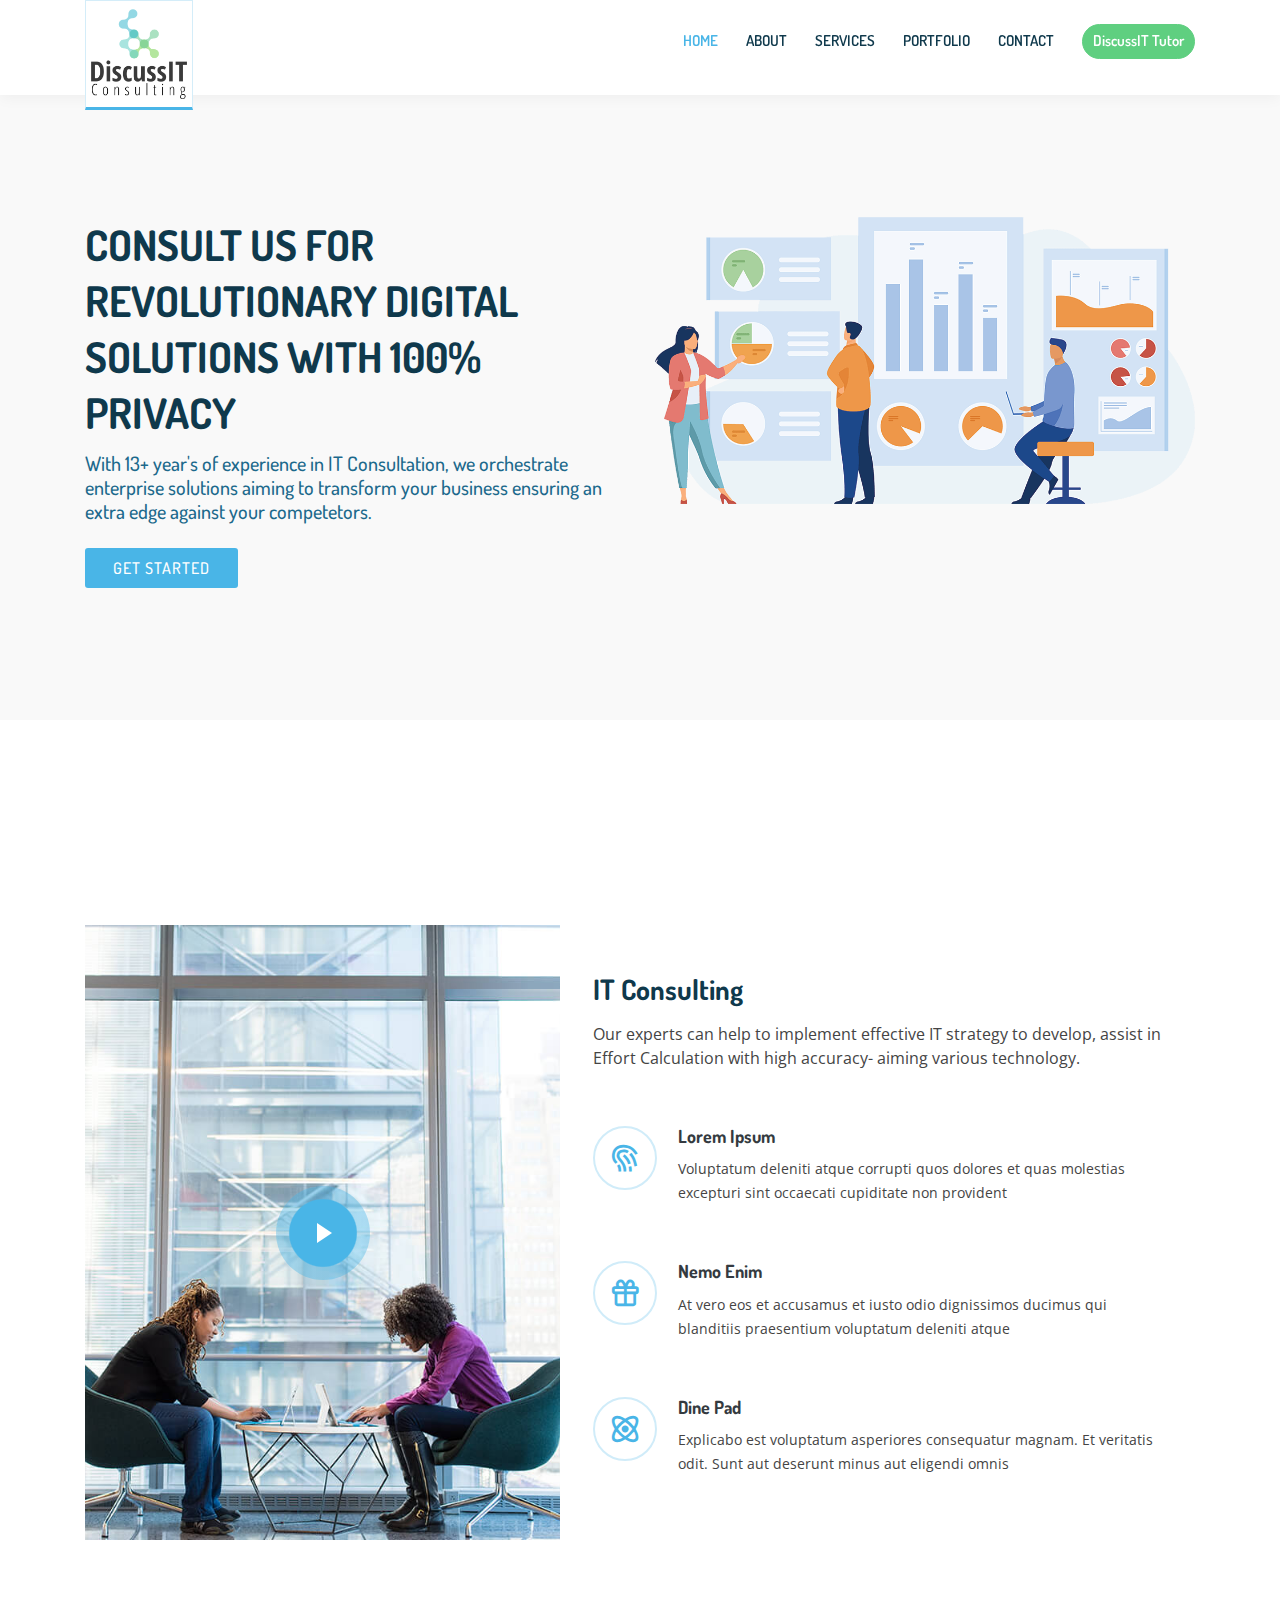
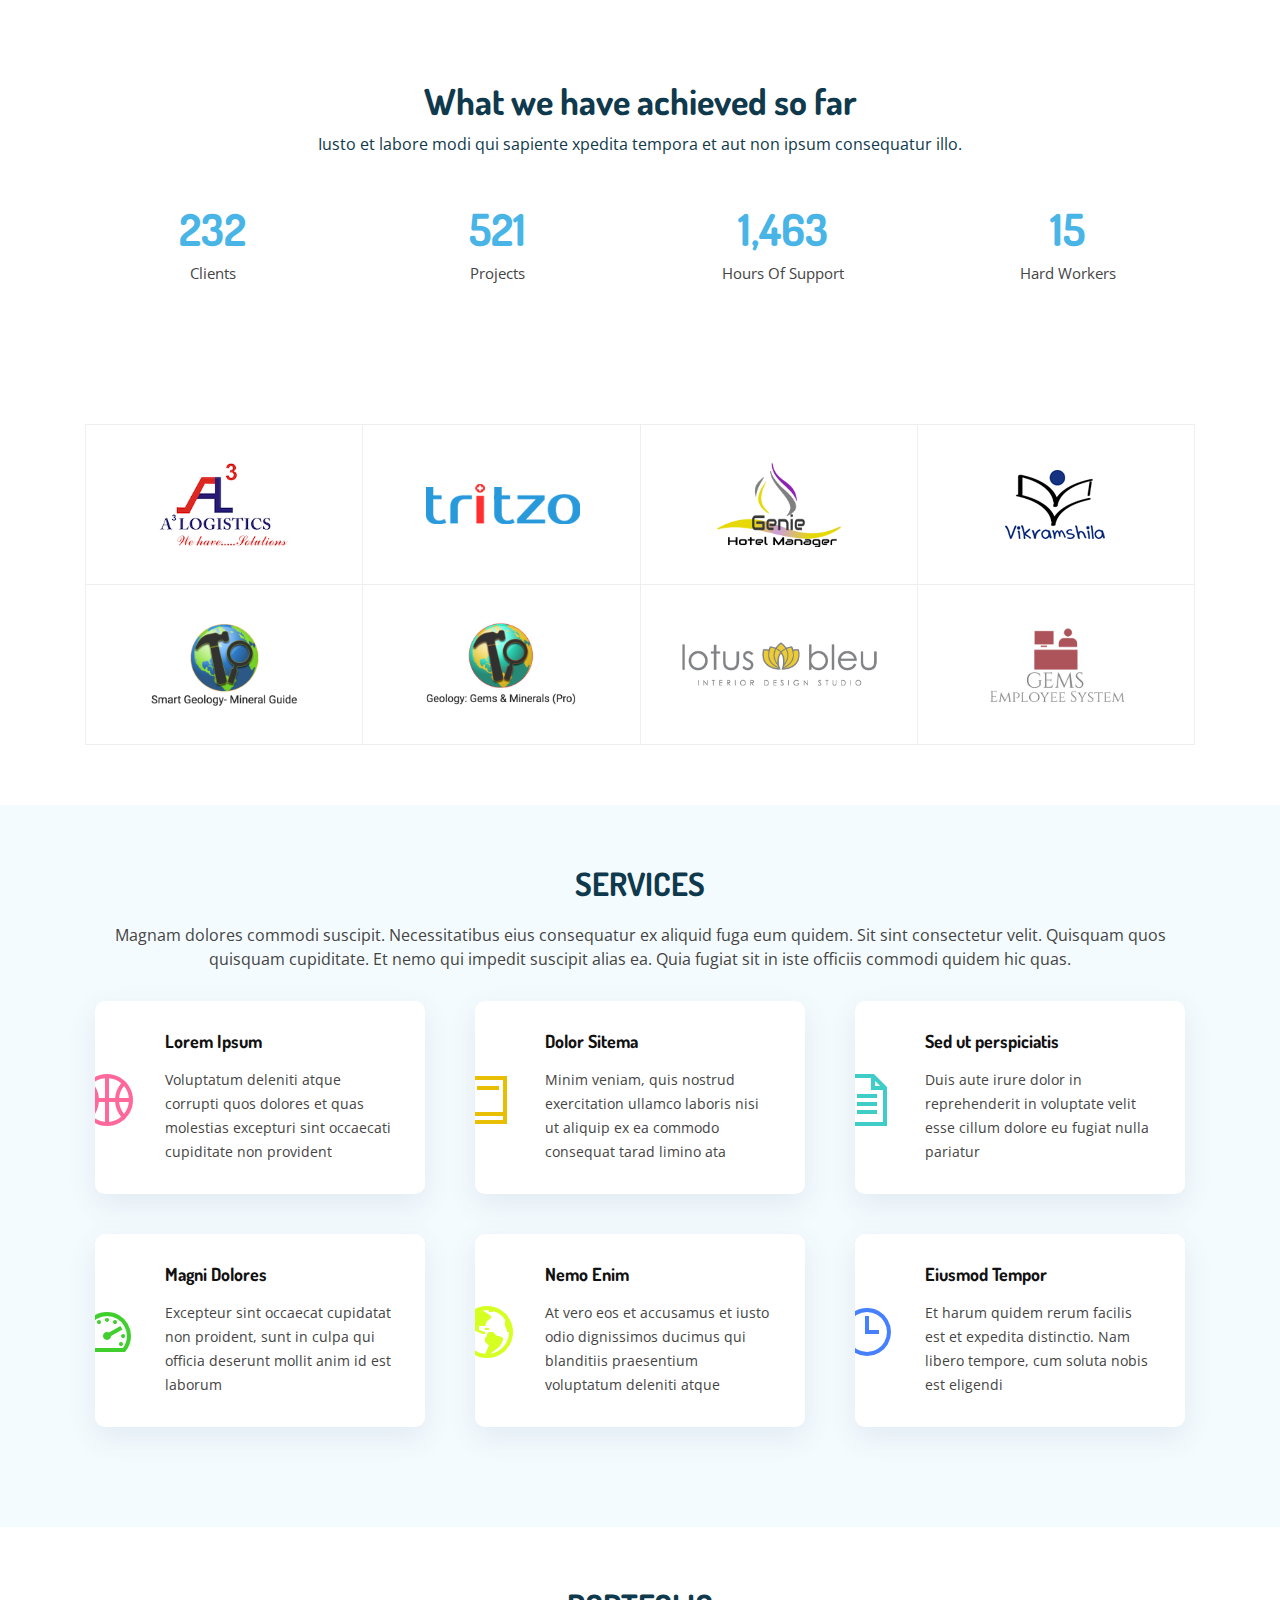
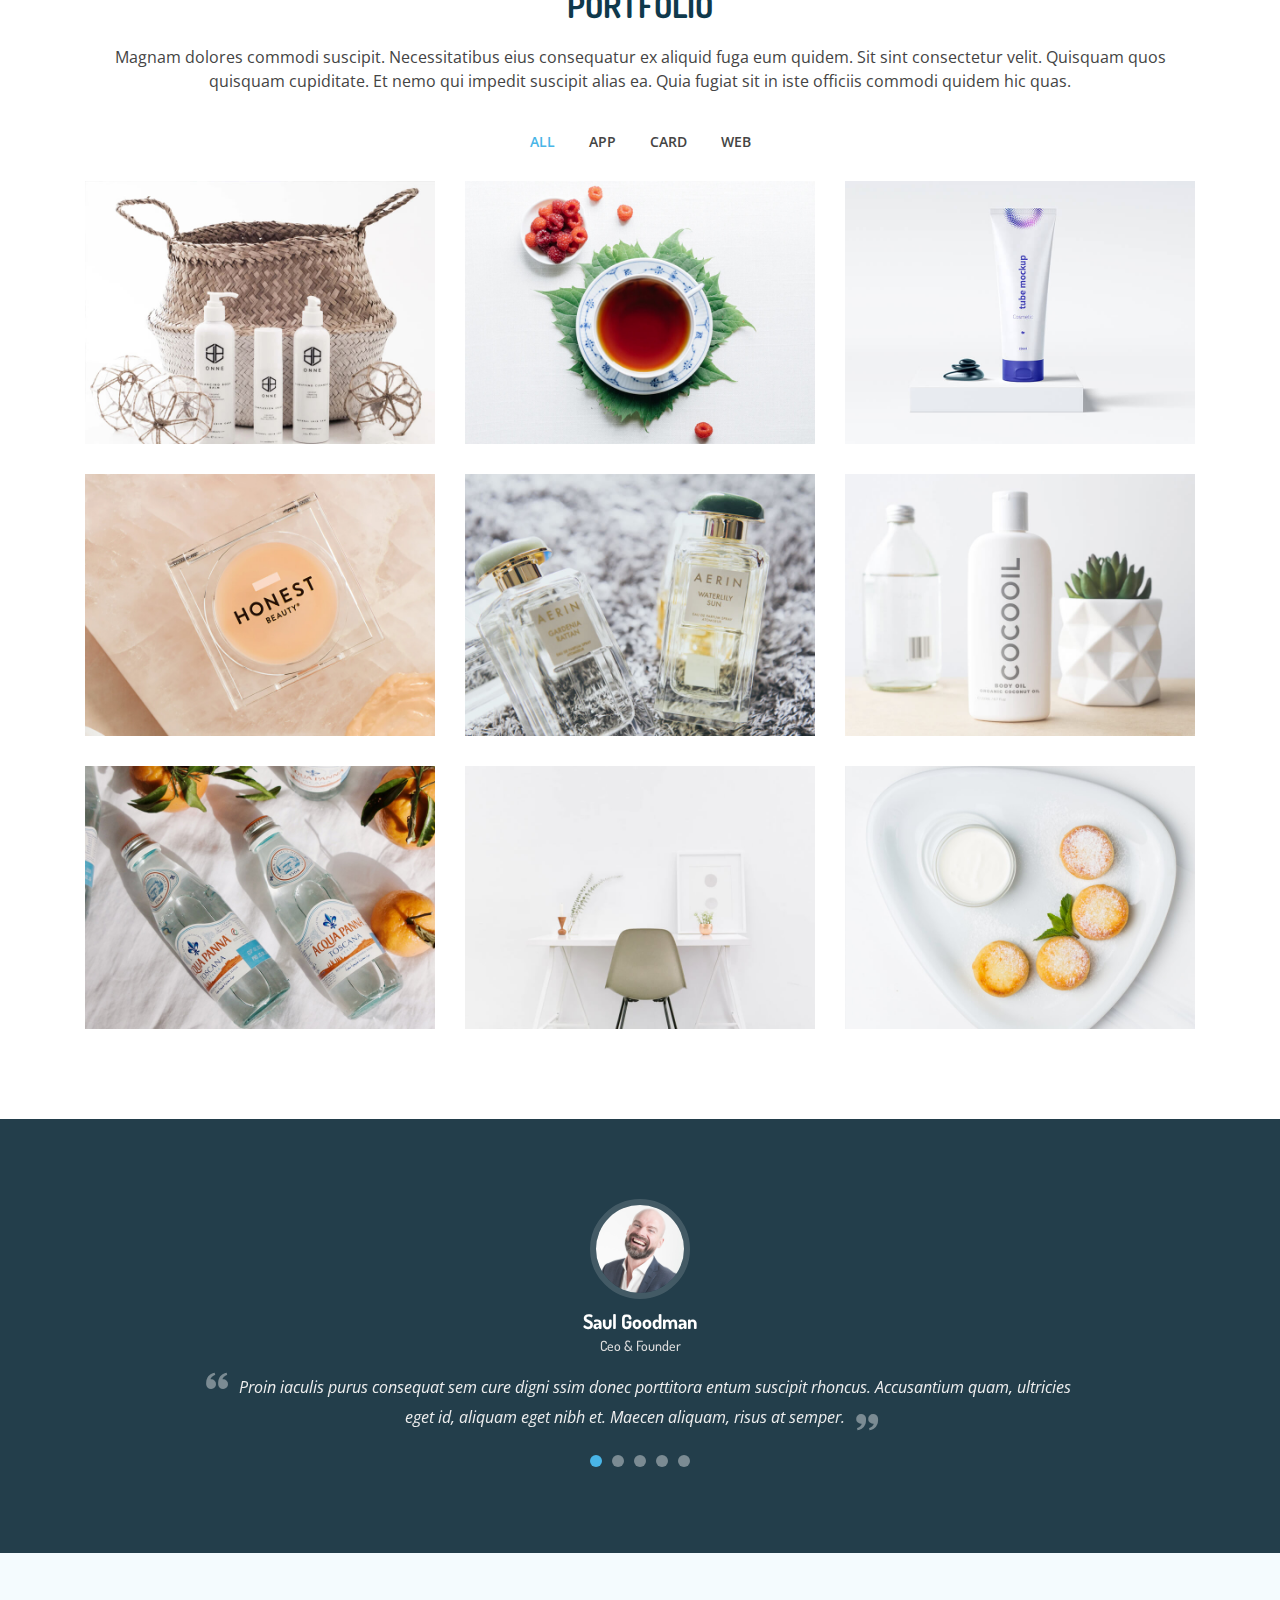
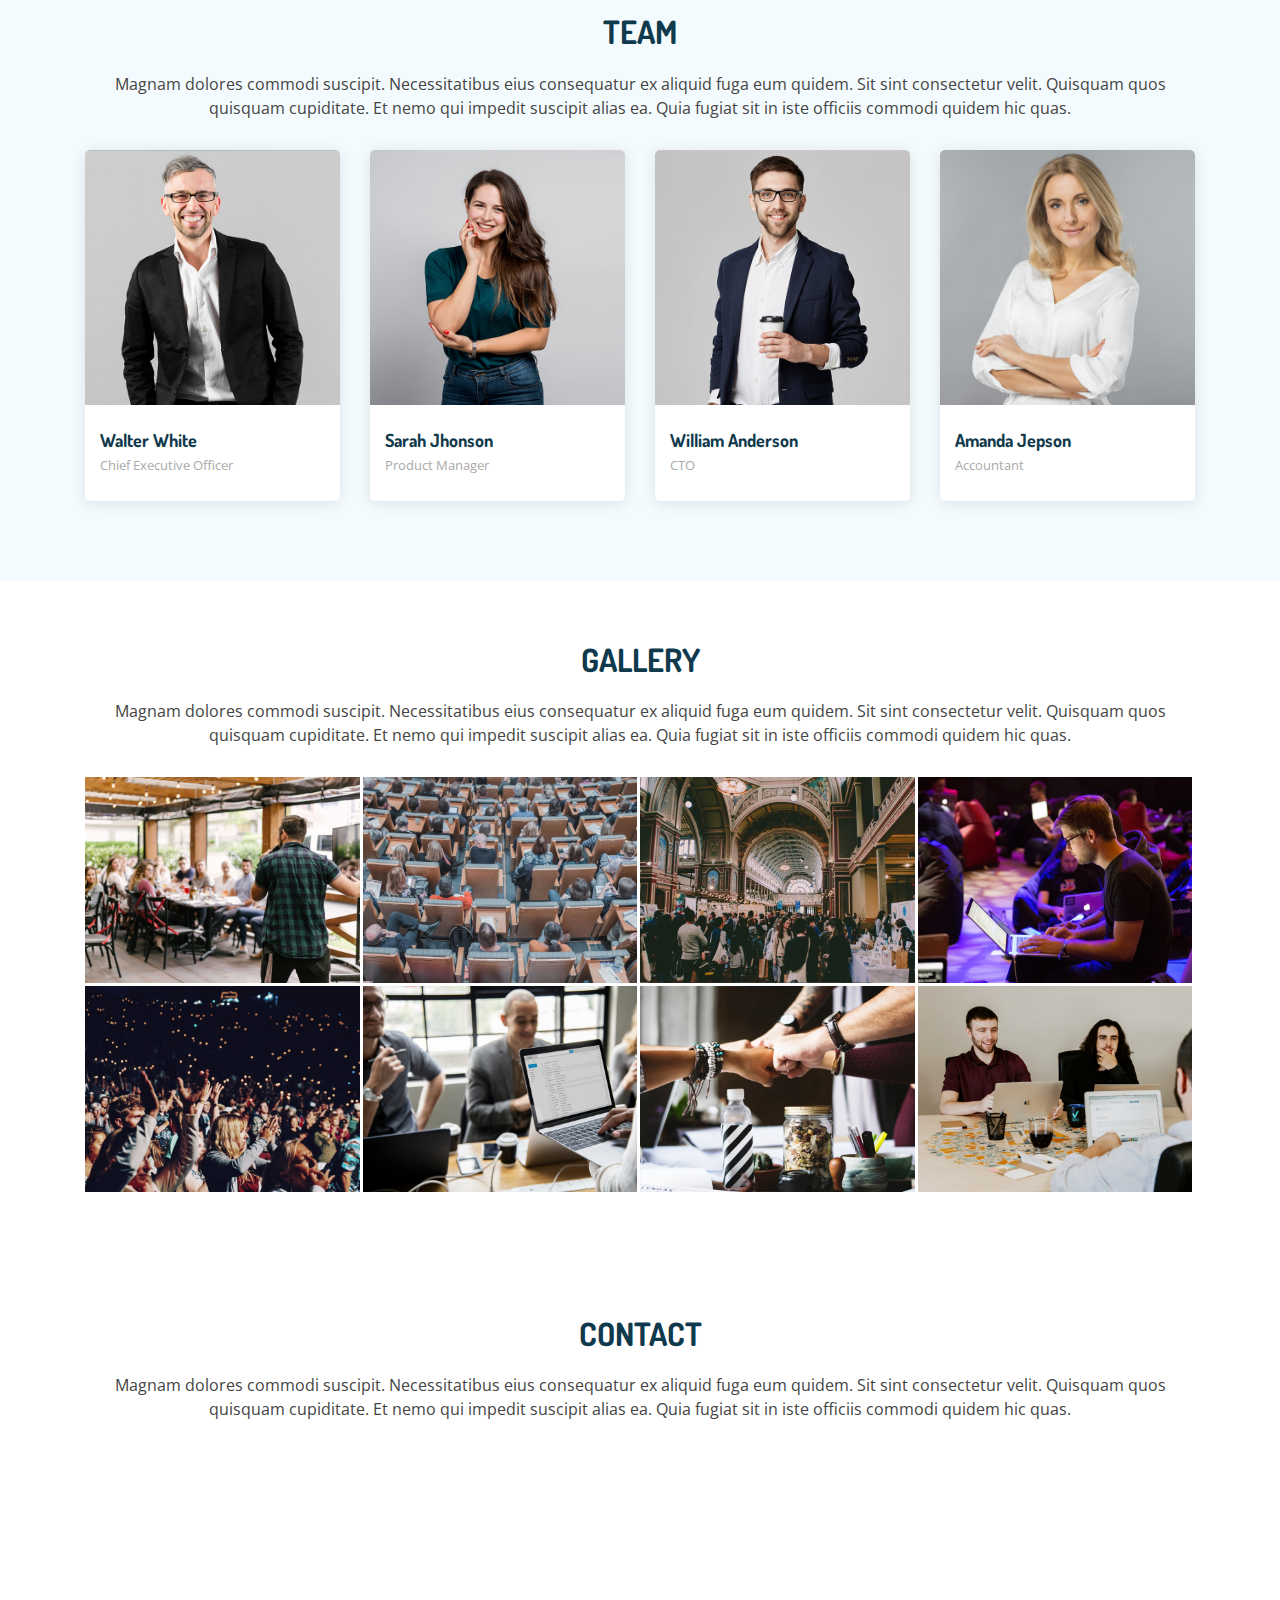
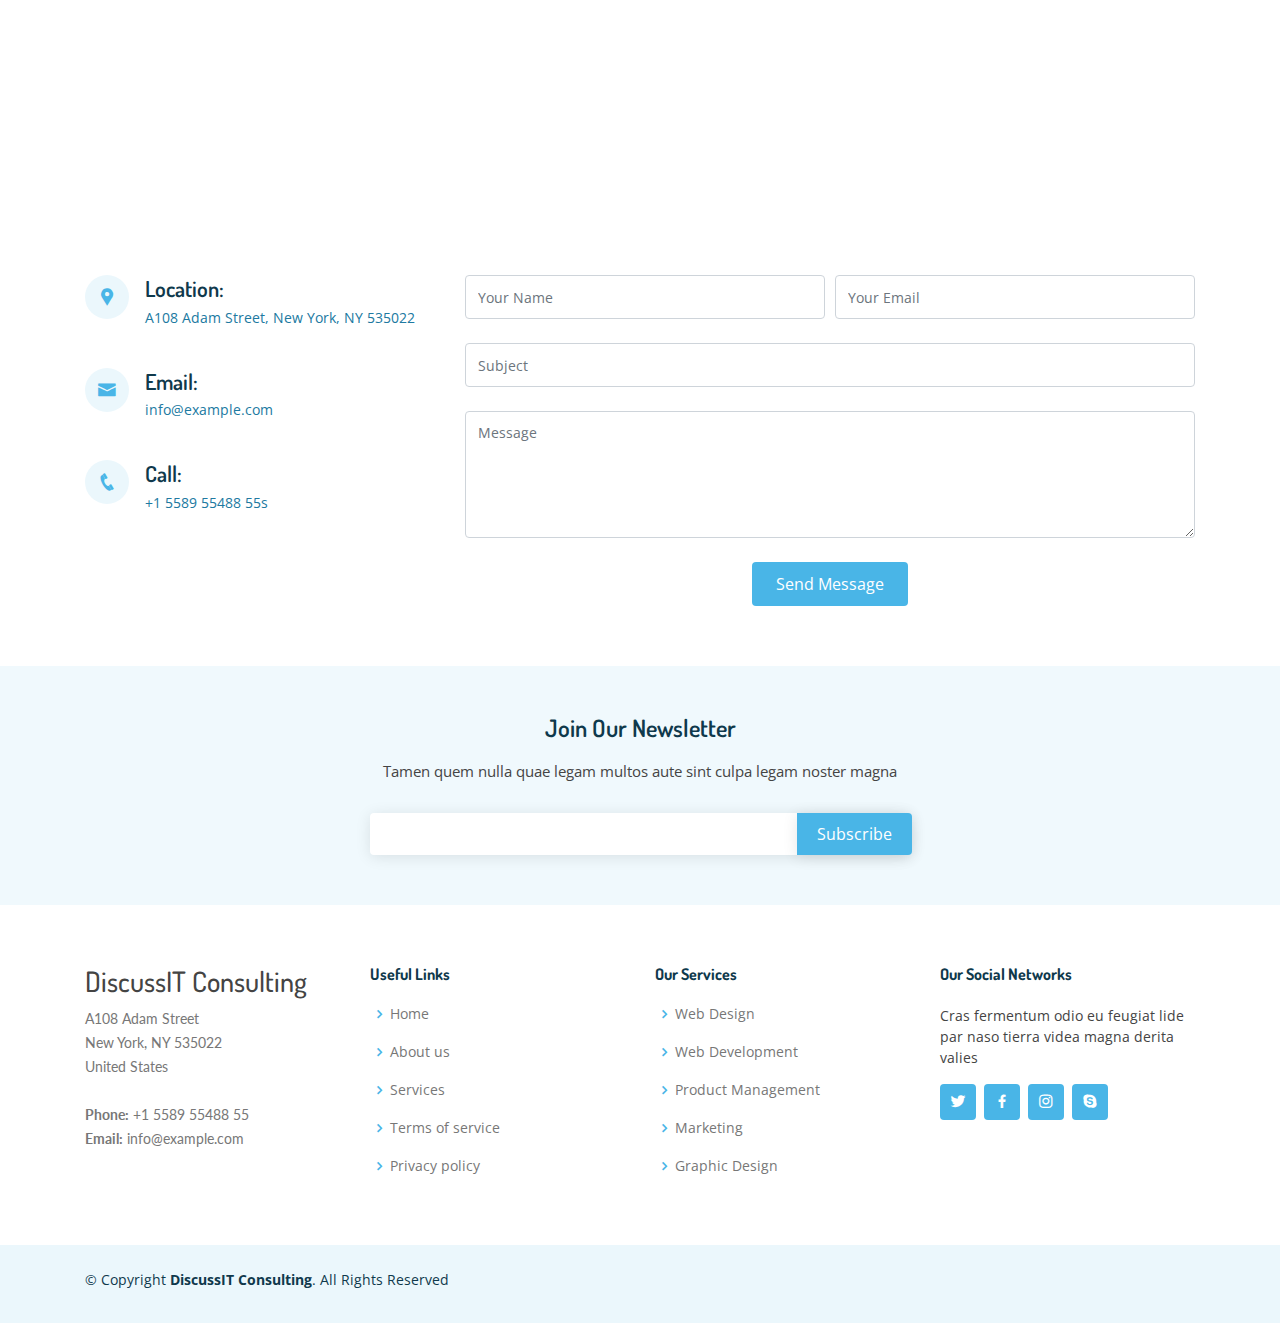
<file: index.html>
<!DOCTYPE html>
<html lang="en">

<head>
    <meta charset="utf-8">
    <meta content="width=device-width, initial-scale=1.0" name="viewport">

    <title>DisscussIT Consulting</title>
    <meta content="IT Consulting" name="descriptison">
    <meta content="IT Consulting" name="keywords">

    <!-- Favicons -->
    <link href="assets/img/favicon.png" rel="icon">
    <link href="assets/img/apple-touch-icon.png" rel="apple-touch-icon">

    <!-- Google Fonts -->
    <link href="https://fonts.googleapis.com/css?family=Open+Sans:300,300i,400,400i,600,600i,700,700i|Dosis:300,400,500,,600,700,700i|Lato:300,300i,400,400i,700,700i" rel="stylesheet">

    <!-- Vendor CSS Files -->
    <link href="assets/vendor/bootstrap/css/bootstrap.min.css" rel="stylesheet">
    <link href="assets/vendor/icofont/icofont.min.css" rel="stylesheet">
    <link href="assets/vendor/boxicons/css/boxicons.min.css" rel="stylesheet">
    <link href="assets/vendor/venobox/venobox.css" rel="stylesheet">
    <link href="assets/vendor/line-awesome/css/line-awesome.min.css" rel="stylesheet">
    <link href="assets/vendor/owl.carousel/assets/owl.carousel.min.css" rel="stylesheet">

    <!-- Template Main CSS File -->
    <link href="assets/css/style.css" rel="stylesheet">

</head>

<body>

    <!-- ======= Header ======= -->
    <header id="header" class="fixed-top">
        <div class="container d-flex align-items-center">

            <a href="index.html" class="logo mr-auto">
                <img alt="DiscussIT Consulting" src="assets/img/logo.png" alt="" class="img-fluid">
            </a>
            <!-- Text as a logo -->
            <!-- <h1 class="logo mr-auto"><a href="index.html">DiscussIT Consulting</a></h1> -->

            <nav class="nav-menu d-none d-lg-block">
                <ul>
                    <li class="active"><a href="index.html">Home</a></li>
                    <li><a href="#about">About</a></li>
                    <li><a href="#services">Services</a></li>
                    <li><a href="#portfolio">Portfolio</a></li>
                    <!-- <li class="drop-down"><a href="">Drop Down</a>
                        <ul>
                            <li><a href="#">Drop Down 1</a></li>
                            <li class="drop-down"><a href="#">Deep Drop Down</a>
                                <ul>
                                    <li><a href="#">Deep Drop Down 1</a></li>
                                    <li><a href="#">Deep Drop Down 2</a></li>
                                    <li><a href="#">Deep Drop Down 3</a></li>
                                    <li><a href="#">Deep Drop Down 4</a></li>
                                    <li><a href="#">Deep Drop Down 5</a></li>
                                </ul>
                            </li>
                            <li><a href="#">Drop Down 2</a></li>
                            <li><a href="#">Drop Down 3</a></li>
                            <li><a href="#">Drop Down 4</a></li>
                        </ul>
                    </li> -->
                    <li><a href="#contact">Contact</a></li>
                    <li><a href="./tutor/index.html" class="btn-tutor">DiscussIT Tutor</a></li>
                </ul>
            </nav>
            <!-- .nav-menu -->

        </div>
    </header>
    <!-- End Header -->

    <!-- ======= Hero Section ======= -->
    <section id="hero" class="d-flex align-items-center">

        <div class="container">
            <div class="row">
                <div class="col-lg-6 pt-4 pt-lg-0 order-2 order-lg-1 d-flex flex-column justify-content-center">
                    <h1>CONSULT US FOR REVOLUTIONARY DIGITAL SOLUTIONS WITH 100% PRIVACY</h1>
                    <h2>With 13+ year's of experience in IT Consultation, we orchestrate enterprise solutions aiming to transform your business ensuring an extra edge against your competetors.</h2>
                    <div><a href="#about" class="btn-get-started scrollto">Get Started</a></div>
                </div>
                <div class="col-lg-6 order-1 order-lg-2 hero-img">
                    <img src="assets/img/hero-img.png" class="img-fluid" alt="">
                </div>
            </div>
        </div>

    </section>
    <!-- End Hero -->

    <main id="main">

        <!-- ======= About Section ======= -->
        <section id="about" class="about">
            <div class="container">

                <div class="row">
                    <div class="col-xl-5 col-lg-6 d-flex justify-content-center video-box align-items-stretch">
                        <a href="https://www.youtube.com/watch?v=jDDaplaOz7Q" class="venobox play-btn mb-4" data-vbtype="video" data-autoplay="true"></a>
                    </div>

                    <div class="col-xl-7 col-lg-6 icon-boxes d-flex flex-column align-items-stretch justify-content-center py-5 px-lg-5">
                        <h3>IT Consulting</h3>
                        <p>Our experts can help to implement effective IT strategy to develop, assist in Effort Calculation with high accuracy- aiming various technology.</p>

                        <div class="icon-box">
                            <div class="icon"><i class="bx bx-fingerprint"></i></div>
                            <h4 class="title"><a href="">Lorem Ipsum</a></h4>
                            <p class="description">Voluptatum deleniti atque corrupti quos dolores et quas molestias excepturi sint occaecati cupiditate non provident</p>
                        </div>

                        <div class="icon-box">
                            <div class="icon"><i class="bx bx-gift"></i></div>
                            <h4 class="title"><a href="">Nemo Enim</a></h4>
                            <p class="description">At vero eos et accusamus et iusto odio dignissimos ducimus qui blanditiis praesentium voluptatum deleniti atque</p>
                        </div>

                        <div class="icon-box">
                            <div class="icon"><i class="bx bx-atom"></i></div>
                            <h4 class="title"><a href="">Dine Pad</a></h4>
                            <p class="description">Explicabo est voluptatum asperiores consequatur magnam. Et veritatis odit. Sunt aut deserunt minus aut eligendi omnis</p>
                        </div>

                    </div>
                </div>

            </div>
        </section>
        <!-- End About Section -->

        <!-- ======= Counts Section ======= -->
        <section id="counts" class="counts">
            <div class="container">

                <div class="text-center title">
                    <h3>What we have achieved so far</h3>
                    <p>Iusto et labore modi qui sapiente xpedita tempora et aut non ipsum consequatur illo.</p>
                </div>

                <div class="row counters">

                    <div class="col-lg-3 col-6 text-center">
                        <span data-toggle="counter-up">232</span>
                        <p>Clients</p>
                    </div>

                    <div class="col-lg-3 col-6 text-center">
                        <span data-toggle="counter-up">521</span>
                        <p>Projects</p>
                    </div>

                    <div class="col-lg-3 col-6 text-center">
                        <span data-toggle="counter-up">1,463</span>
                        <p>Hours Of Support</p>
                    </div>

                    <div class="col-lg-3 col-6 text-center">
                        <span data-toggle="counter-up">15</span>
                        <p>Hard Workers</p>
                    </div>

                </div>

            </div>
        </section>
        <!-- End Counts Section -->

        <!-- ======= Clients Section ======= -->
        <section id="clients" class="clients">
            <div class="container">

                <div class="row no-gutters clients-wrap clearfix wow fadeInUp">

                    <div class="col-lg-3 col-md-4 col-6">
                        <div class="client-logo">
                            <img src="assets/img/clients/A3-logistics-logo.png" class="img-fluid height85" alt="">
                        </div>
                    </div>

                    <div class="col-lg-3 col-md-4 col-6">
                        <div class="client-logo">
                            <img src="assets/img/clients/Tritzo-logo.png" class="img-fluid" alt="">
                        </div>
                    </div>

                    <div class="col-lg-3 col-md-4 col-6">
                        <div class="client-logo">
                            <img src="assets/img/clients/Genie-Hotel-Logo.png" class="img-fluid height85" alt="">
                        </div>
                    </div>

                    <div class="col-lg-3 col-md-4 col-6">
                        <div class="client-logo">
                            <img src="assets/img/clients/vikramshila-logo.png" class="img-fluid" alt="">
                        </div>
                    </div>

                    <div class="col-lg-3 col-md-4 col-6">
                        <div class="client-logo">
                            <img src="assets/img/clients/smartGeo-App-logo.png" class="img-fluid height85" alt="">
                        </div>
                    </div>

                    <div class="col-lg-3 col-md-4 col-6">
                        <div class="client-logo">
                            <img src="assets/img/clients/smartGeoPro-logo.png" class="img-fluid height85" alt="">
                        </div>
                    </div>

                    <div class="col-lg-3 col-md-4 col-6">
                        <div class="client-logo">
                            <img src="assets/img/clients/LotusBleu-Logo.png" class="img-fluid" alt="">
                        </div>
                    </div>

                    <div class="col-lg-3 col-md-4 col-6">
                        <div class="client-logo">
                            <img src="assets/img/clients/GEMS-Emp-logo.png" class="img-fluid height75" alt="">
                        </div>
                    </div>

                </div>

            </div>
        </section>
        <!-- End Clients Section -->

        <!-- ======= Services Section ======= -->
        <section id="services" class="services section-bg">
            <div class="container">

                <div class="section-title">
                    <h2>Services</h2>
                    <p>Magnam dolores commodi suscipit. Necessitatibus eius consequatur ex aliquid fuga eum quidem. Sit sint consectetur velit. Quisquam quos quisquam cupiditate. Et nemo qui impedit suscipit alias ea. Quia fugiat sit in iste officiis commodi
                        quidem hic quas.</p>
                </div>

                <div class="row">
                    <div class="col-lg-4 col-md-6">
                        <div class="icon-box">
                            <div class="icon"><i class="las la-basketball-ball" style="color: #ff689b;"></i></div>
                            <h4 class="title"><a href="">Lorem Ipsum</a></h4>
                            <p class="description">Voluptatum deleniti atque corrupti quos dolores et quas molestias excepturi sint occaecati cupiditate non provident</p>
                        </div>
                    </div>
                    <div class="col-lg-4 col-md-6">
                        <div class="icon-box">
                            <div class="icon"><i class="las la-book" style="color: #e9bf06;"></i></div>
                            <h4 class="title"><a href="">Dolor Sitema</a></h4>
                            <p class="description">Minim veniam, quis nostrud exercitation ullamco laboris nisi ut aliquip ex ea commodo consequat tarad limino ata</p>
                        </div>
                    </div>

                    <div class="col-lg-4 col-md-6" data-wow-delay="0.1s">
                        <div class="icon-box">
                            <div class="icon"><i class="las la-file-alt" style="color: #3fcdc7;"></i></div>
                            <h4 class="title"><a href="">Sed ut perspiciatis</a></h4>
                            <p class="description">Duis aute irure dolor in reprehenderit in voluptate velit esse cillum dolore eu fugiat nulla pariatur</p>
                        </div>
                    </div>
                    <div class="col-lg-4 col-md-6" data-wow-delay="0.1s">
                        <div class="icon-box">
                            <div class="icon"><i class="las la-tachometer-alt" style="color:#41cf2e;"></i></div>
                            <h4 class="title"><a href="">Magni Dolores</a></h4>
                            <p class="description">Excepteur sint occaecat cupidatat non proident, sunt in culpa qui officia deserunt mollit anim id est laborum</p>
                        </div>
                    </div>

                    <div class="col-lg-4 col-md-6" data-wow-delay="0.2s">
                        <div class="icon-box">
                            <div class="icon"><i class="las la-globe-americas" style="color: #d6ff22;"></i></div>
                            <h4 class="title"><a href="">Nemo Enim</a></h4>
                            <p class="description">At vero eos et accusamus et iusto odio dignissimos ducimus qui blanditiis praesentium voluptatum deleniti atque</p>
                        </div>
                    </div>
                    <div class="col-lg-4 col-md-6" data-wow-delay="0.2s">
                        <div class="icon-box">
                            <div class="icon"><i class="las la-clock" style="color: #4680ff;"></i></div>
                            <h4 class="title"><a href="">Eiusmod Tempor</a></h4>
                            <p class="description">Et harum quidem rerum facilis est et expedita distinctio. Nam libero tempore, cum soluta nobis est eligendi</p>
                        </div>
                    </div>
                </div>

            </div>
        </section>
        <!-- End Services Section -->

        <!-- ======= Portfolio Section ======= -->
        <section id="portfolio" class="portfolio">
            <div class="container">

                <div class="section-title">
                    <h2>Portfolio</h2>
                    <p>Magnam dolores commodi suscipit. Necessitatibus eius consequatur ex aliquid fuga eum quidem. Sit sint consectetur velit. Quisquam quos quisquam cupiditate. Et nemo qui impedit suscipit alias ea. Quia fugiat sit in iste officiis commodi
                        quidem hic quas.</p>
                </div>

                <div class="row">
                    <div class="col-lg-12 d-flex justify-content-center">
                        <ul id="portfolio-flters">
                            <li data-filter="*" class="filter-active">All</li>
                            <li data-filter=".filter-app">App</li>
                            <li data-filter=".filter-card">Card</li>
                            <li data-filter=".filter-web">Web</li>
                        </ul>
                    </div>
                </div>

                <div class="row portfolio-container">

                    <div class="col-lg-4 col-md-6 portfolio-item filter-app">
                        <div class="portfolio-wrap">
                            <img src="assets/img/portfolio/portfolio-1.jpg" class="img-fluid" alt="">
                            <div class="portfolio-info">
                                <h4>App 1</h4>
                                <p>App</p>
                                <div class="portfolio-links">
                                    <a href="assets/img/portfolio/portfolio-1.jpg" data-gall="portfolioGallery" class="venobox" title="App 1"><i class="bx bx-plus"></i></a>
                                    <a href="portfolio-details.html" title="More Details"><i class="bx bx-link"></i></a>
                                </div>
                            </div>
                        </div>
                    </div>

                    <div class="col-lg-4 col-md-6 portfolio-item filter-web">
                        <div class="portfolio-wrap">
                            <img src="assets/img/portfolio/portfolio-2.jpg" class="img-fluid" alt="">
                            <div class="portfolio-info">
                                <h4>Web 3</h4>
                                <p>Web</p>
                                <div class="portfolio-links">
                                    <a href="assets/img/portfolio/portfolio-2.jpg" data-gall="portfolioGallery" class="venobox" title="Web 3"><i class="bx bx-plus"></i></a>
                                    <a href="portfolio-details.html" title="More Details"><i class="bx bx-link"></i></a>
                                </div>
                            </div>
                        </div>
                    </div>

                    <div class="col-lg-4 col-md-6 portfolio-item filter-app">
                        <div class="portfolio-wrap">
                            <img src="assets/img/portfolio/portfolio-3.jpg" class="img-fluid" alt="">
                            <div class="portfolio-info">
                                <h4>App 2</h4>
                                <p>App</p>
                                <div class="portfolio-links">
                                    <a href="assets/img/portfolio/portfolio-3.jpg" data-gall="portfolioGallery" class="venobox" title="App 2"><i class="bx bx-plus"></i></a>
                                    <a href="portfolio-details.html" title="More Details"><i class="bx bx-link"></i></a>
                                </div>
                            </div>
                        </div>
                    </div>

                    <div class="col-lg-4 col-md-6 portfolio-item filter-card">
                        <div class="portfolio-wrap">
                            <img src="assets/img/portfolio/portfolio-4.jpg" class="img-fluid" alt="">
                            <div class="portfolio-info">
                                <h4>Card 2</h4>
                                <p>Card</p>
                                <div class="portfolio-links">
                                    <a href="assets/img/portfolio/portfolio-4.jpg" data-gall="portfolioGallery" class="venobox" title="Card 2"><i class="bx bx-plus"></i></a>
                                    <a href="portfolio-details.html" title="More Details"><i class="bx bx-link"></i></a>
                                </div>
                            </div>
                        </div>
                    </div>

                    <div class="col-lg-4 col-md-6 portfolio-item filter-web">
                        <div class="portfolio-wrap">
                            <img src="assets/img/portfolio/portfolio-5.jpg" class="img-fluid" alt="">
                            <div class="portfolio-info">
                                <h4>Web 2</h4>
                                <p>Web</p>
                                <div class="portfolio-links">
                                    <a href="assets/img/portfolio/portfolio-5.jpg" data-gall="portfolioGallery" class="venobox" title="Web 2"><i class="bx bx-plus"></i></a>
                                    <a href="portfolio-details.html" title="More Details"><i class="bx bx-link"></i></a>
                                </div>
                            </div>
                        </div>
                    </div>

                    <div class="col-lg-4 col-md-6 portfolio-item filter-app">
                        <div class="portfolio-wrap">
                            <img src="assets/img/portfolio/portfolio-6.jpg" class="img-fluid" alt="">
                            <div class="portfolio-info">
                                <h4>App 3</h4>
                                <p>App</p>
                                <div class="portfolio-links">
                                    <a href="assets/img/portfolio/portfolio-6.jpg" data-gall="portfolioGallery" class="venobox" title="App 3"><i class="bx bx-plus"></i></a>
                                    <a href="portfolio-details.html" title="More Details"><i class="bx bx-link"></i></a>
                                </div>
                            </div>
                        </div>
                    </div>

                    <div class="col-lg-4 col-md-6 portfolio-item filter-card">
                        <div class="portfolio-wrap">
                            <img src="assets/img/portfolio/portfolio-7.jpg" class="img-fluid" alt="">
                            <div class="portfolio-info">
                                <h4>Card 1</h4>
                                <p>Card</p>
                                <div class="portfolio-links">
                                    <a href="assets/img/portfolio/portfolio-7.jpg" data-gall="portfolioGallery" class="venobox" title="Card 1"><i class="bx bx-plus"></i></a>
                                    <a href="portfolio-details.html" title="More Details"><i class="bx bx-link"></i></a>
                                </div>
                            </div>
                        </div>
                    </div>

                    <div class="col-lg-4 col-md-6 portfolio-item filter-card">
                        <div class="portfolio-wrap">
                            <img src="assets/img/portfolio/portfolio-8.jpg" class="img-fluid" alt="">
                            <div class="portfolio-info">
                                <h4>Card 3</h4>
                                <p>Card</p>
                                <div class="portfolio-links">
                                    <a href="assets/img/portfolio/portfolio-8.jpg" data-gall="portfolioGallery" class="venobox" title="Card 3"><i class="bx bx-plus"></i></a>
                                    <a href="portfolio-details.html" title="More Details"><i class="bx bx-link"></i></a>
                                </div>
                            </div>
                        </div>
                    </div>

                    <div class="col-lg-4 col-md-6 portfolio-item filter-web">
                        <div class="portfolio-wrap">
                            <img src="assets/img/portfolio/portfolio-9.jpg" class="img-fluid" alt="">
                            <div class="portfolio-info">
                                <h4>Web 3</h4>
                                <p>Web</p>
                                <div class="portfolio-links">
                                    <a href="assets/img/portfolio/portfolio-9.jpg" data-gall="portfolioGallery" class="venobox" title="Web 3"><i class="bx bx-plus"></i></a>
                                    <a href="portfolio-details.html" title="More Details"><i class="bx bx-link"></i></a>
                                </div>
                            </div>
                        </div>
                    </div>

                </div>

            </div>
        </section>
        <!-- End Portfolio Section -->

        <!-- ======= Testimonials Section ======= -->
        <section id="testimonials" class="testimonials">
            <div class="container">

                <div class="owl-carousel testimonials-carousel">

                    <div class="testimonial-item">
                        <img src="assets/img/testimonials/testimonials-1.jpg" class="testimonial-img" alt="">
                        <h3>Saul Goodman</h3>
                        <h4>Ceo &amp; Founder</h4>
                        <p>
                            <i class="bx bxs-quote-alt-left quote-icon-left"></i> Proin iaculis purus consequat sem cure digni ssim donec porttitora entum suscipit rhoncus. Accusantium quam, ultricies eget id, aliquam eget nibh et. Maecen aliquam, risus
                            at semper.
                            <i class="bx bxs-quote-alt-right quote-icon-right"></i>
                        </p>
                    </div>

                    <div class="testimonial-item">
                        <img src="assets/img/testimonials/testimonials-2.jpg" class="testimonial-img" alt="">
                        <h3>Sara Wilsson</h3>
                        <h4>Designer</h4>
                        <p>
                            <i class="bx bxs-quote-alt-left quote-icon-left"></i> Export tempor illum tamen malis malis eram quae irure esse labore quem cillum quid cillum eram malis quorum velit fore eram velit sunt aliqua noster fugiat irure amet legam
                            anim culpa.
                            <i class="bx bxs-quote-alt-right quote-icon-right"></i>
                        </p>
                    </div>

                    <div class="testimonial-item">
                        <img src="assets/img/testimonials/testimonials-3.jpg" class="testimonial-img" alt="">
                        <h3>Jena Karlis</h3>
                        <h4>Store Owner</h4>
                        <p>
                            <i class="bx bxs-quote-alt-left quote-icon-left"></i> Enim nisi quem export duis labore cillum quae magna enim sint quorum nulla quem veniam duis minim tempor labore quem eram duis noster aute amet eram fore quis sint minim.
                            <i class="bx bxs-quote-alt-right quote-icon-right"></i>
                        </p>
                    </div>

                    <div class="testimonial-item">
                        <img src="assets/img/testimonials/testimonials-4.jpg" class="testimonial-img" alt="">
                        <h3>Matt Brandon</h3>
                        <h4>Freelancer</h4>
                        <p>
                            <i class="bx bxs-quote-alt-left quote-icon-left"></i> Fugiat enim eram quae cillum dolore dolor amet nulla culpa multos export minim fugiat minim velit minim dolor enim duis veniam ipsum anim magna sunt elit fore quem dolore
                            labore illum veniam.
                            <i class="bx bxs-quote-alt-right quote-icon-right"></i>
                        </p>
                    </div>

                    <div class="testimonial-item">
                        <img src="assets/img/testimonials/testimonials-5.jpg" class="testimonial-img" alt="">
                        <h3>John Larson</h3>
                        <h4>Entrepreneur</h4>
                        <p>
                            <i class="bx bxs-quote-alt-left quote-icon-left"></i> Quis quorum aliqua sint quem legam fore sunt eram irure aliqua veniam tempor noster veniam enim culpa labore duis sunt culpa nulla illum cillum fugiat legam esse veniam
                            culpa fore nisi cillum quid.
                            <i class="bx bxs-quote-alt-right quote-icon-right"></i>
                        </p>
                    </div>

                </div>

            </div>
        </section>
        <!-- End Testimonials Section -->

        <!-- ======= Team Section ======= -->
        <section id="team" class="team section-bg">
            <div class="container">

                <div class="section-title">
                    <h2>Team</h2>
                    <p>Magnam dolores commodi suscipit. Necessitatibus eius consequatur ex aliquid fuga eum quidem. Sit sint consectetur velit. Quisquam quos quisquam cupiditate. Et nemo qui impedit suscipit alias ea. Quia fugiat sit in iste officiis commodi
                        quidem hic quas.</p>
                </div>

                <div class="row">

                    <div class="col-lg-3 col-md-6 d-flex align-items-stretch">
                        <div class="member">
                            <div class="member-img">
                                <img src="assets/img/team/team-1.jpg" class="img-fluid" alt="">
                                <div class="social">
                                    <a href=""><i class="icofont-twitter"></i></a>
                                    <a href=""><i class="icofont-facebook"></i></a>
                                    <a href=""><i class="icofont-instagram"></i></a>
                                    <a href=""><i class="icofont-linkedin"></i></a>
                                </div>
                            </div>
                            <div class="member-info">
                                <h4>Walter White</h4>
                                <span>Chief Executive Officer</span>
                            </div>
                        </div>
                    </div>

                    <div class="col-lg-3 col-md-6 d-flex align-items-stretch">
                        <div class="member">
                            <div class="member-img">
                                <img src="assets/img/team/team-2.jpg" class="img-fluid" alt="">
                                <div class="social">
                                    <a href=""><i class="icofont-twitter"></i></a>
                                    <a href=""><i class="icofont-facebook"></i></a>
                                    <a href=""><i class="icofont-instagram"></i></a>
                                    <a href=""><i class="icofont-linkedin"></i></a>
                                </div>
                            </div>
                            <div class="member-info">
                                <h4>Sarah Jhonson</h4>
                                <span>Product Manager</span>
                            </div>
                        </div>
                    </div>

                    <div class="col-lg-3 col-md-6 d-flex align-items-stretch">
                        <div class="member">
                            <div class="member-img">
                                <img src="assets/img/team/team-3.jpg" class="img-fluid" alt="">
                                <div class="social">
                                    <a href=""><i class="icofont-twitter"></i></a>
                                    <a href=""><i class="icofont-facebook"></i></a>
                                    <a href=""><i class="icofont-instagram"></i></a>
                                    <a href=""><i class="icofont-linkedin"></i></a>
                                </div>
                            </div>
                            <div class="member-info">
                                <h4>William Anderson</h4>
                                <span>CTO</span>
                            </div>
                        </div>
                    </div>

                    <div class="col-lg-3 col-md-6 d-flex align-items-stretch">
                        <div class="member">
                            <div class="member-img">
                                <img src="assets/img/team/team-4.jpg" class="img-fluid" alt="">
                                <div class="social">
                                    <a href=""><i class="icofont-twitter"></i></a>
                                    <a href=""><i class="icofont-facebook"></i></a>
                                    <a href=""><i class="icofont-instagram"></i></a>
                                    <a href=""><i class="icofont-linkedin"></i></a>
                                </div>
                            </div>
                            <div class="member-info">
                                <h4>Amanda Jepson</h4>
                                <span>Accountant</span>
                            </div>
                        </div>
                    </div>

                </div>

            </div>
        </section>
        <!-- End Team Section -->

        <!-- ======= Gallery Section ======= -->
        <section id="gallery" class="gallery">
            <div class="container">

                <div class="section-title">
                    <h2>Gallery</h2>
                    <p>Magnam dolores commodi suscipit. Necessitatibus eius consequatur ex aliquid fuga eum quidem. Sit sint consectetur velit. Quisquam quos quisquam cupiditate. Et nemo qui impedit suscipit alias ea. Quia fugiat sit in iste officiis commodi
                        quidem hic quas.</p>
                </div>

                <div class="row no-gutters">

                    <div class="col-lg-3 col-md-4">
                        <div class="gallery-item">
                            <a href="assets/img/gallery/gallery-1.jpg" class="venobox" data-gall="gallery-item">
                                <img src="assets/img/gallery/gallery-1.jpg" alt="" class="img-fluid">
                            </a>
                        </div>
                    </div>

                    <div class="col-lg-3 col-md-4">
                        <div class="gallery-item">
                            <a href="assets/img/gallery/gallery-2.jpg" class="venobox" data-gall="gallery-item">
                                <img src="assets/img/gallery/gallery-2.jpg" alt="" class="img-fluid">
                            </a>
                        </div>
                    </div>

                    <div class="col-lg-3 col-md-4">
                        <div class="gallery-item">
                            <a href="assets/img/gallery/gallery-3.jpg" class="venobox" data-gall="gallery-item">
                                <img src="assets/img/gallery/gallery-3.jpg" alt="" class="img-fluid">
                            </a>
                        </div>
                    </div>

                    <div class="col-lg-3 col-md-4">
                        <div class="gallery-item">
                            <a href="assets/img/gallery/gallery-4.jpg" class="venobox" data-gall="gallery-item">
                                <img src="assets/img/gallery/gallery-4.jpg" alt="" class="img-fluid">
                            </a>
                        </div>
                    </div>

                    <div class="col-lg-3 col-md-4">
                        <div class="gallery-item">
                            <a href="assets/img/gallery/gallery-5.jpg" class="venobox" data-gall="gallery-item">
                                <img src="assets/img/gallery/gallery-5.jpg" alt="" class="img-fluid">
                            </a>
                        </div>
                    </div>

                    <div class="col-lg-3 col-md-4">
                        <div class="gallery-item">
                            <a href="assets/img/gallery/gallery-6.jpg" class="venobox" data-gall="gallery-item">
                                <img src="assets/img/gallery/gallery-6.jpg" alt="" class="img-fluid">
                            </a>
                        </div>
                    </div>

                    <div class="col-lg-3 col-md-4">
                        <div class="gallery-item">
                            <a href="assets/img/gallery/gallery-7.jpg" class="venobox" data-gall="gallery-item">
                                <img src="assets/img/gallery/gallery-7.jpg" alt="" class="img-fluid">
                            </a>
                        </div>
                    </div>

                    <div class="col-lg-3 col-md-4">
                        <div class="gallery-item">
                            <a href="assets/img/gallery/gallery-8.jpg" class="venobox" data-gall="gallery-item">
                                <img src="assets/img/gallery/gallery-8.jpg" alt="" class="img-fluid">
                            </a>
                        </div>
                    </div>

                </div>

            </div>
        </section>
        <!-- End Gallery Section -->

        <!-- ======= Contact Section ======= -->
        <section id="contact" class="contact">
            <div class="container">

                <div class="section-title">
                    <h2>Contact</h2>
                    <p>Magnam dolores commodi suscipit. Necessitatibus eius consequatur ex aliquid fuga eum quidem. Sit sint consectetur velit. Quisquam quos quisquam cupiditate. Et nemo qui impedit suscipit alias ea. Quia fugiat sit in iste officiis commodi
                        quidem hic quas.</p>
                </div>

                <div>
                    <iframe style="border:0; width: 100%; height: 370px;" src="https://www.google.com/maps/d/embed?mid=1A1Isxhq6CfYocdYkQLOXx8WPvaD9M8Tp" frameborder="0" allowfullscreen></iframe>
                </div>

                <div class="row mt-5">

                    <div class="col-lg-4">
                        <div class="info">
                            <div class="address">
                                <i class="icofont-google-map"></i>
                                <h4>Location:</h4>
                                <p>A108 Adam Street, New York, NY 535022</p>
                            </div>

                            <div class="email">
                                <i class="icofont-envelope"></i>
                                <h4>Email:</h4>
                                <p>info@example.com</p>
                            </div>

                            <div class="phone">
                                <i class="icofont-phone"></i>
                                <h4>Call:</h4>
                                <p>+1 5589 55488 55s</p>
                            </div>

                        </div>

                    </div>

                    <div class="col-lg-8 mt-5 mt-lg-0">

                        <form action="forms/contact.php" method="post" role="form" class="php-email-form">
                            <div class="form-row">
                                <div class="col-md-6 form-group">
                                    <input type="text" name="name" class="form-control" id="name" placeholder="Your Name" data-rule="minlen:4" data-msg="Please enter at least 4 chars" />
                                    <div class="validate"></div>
                                </div>
                                <div class="col-md-6 form-group">
                                    <input type="email" class="form-control" name="email" id="email" placeholder="Your Email" data-rule="email" data-msg="Please enter a valid email" />
                                    <div class="validate"></div>
                                </div>
                            </div>
                            <div class="form-group">
                                <input type="text" class="form-control" name="subject" id="subject" placeholder="Subject" data-rule="minlen:4" data-msg="Please enter at least 8 chars of subject" />
                                <div class="validate"></div>
                            </div>
                            <div class="form-group">
                                <textarea class="form-control" name="message" rows="5" data-rule="required" data-msg="Please write something for us" placeholder="Message"></textarea>
                                <div class="validate"></div>
                            </div>
                            <div class="mb-3">
                                <div class="loading">Loading</div>
                                <div class="error-message"></div>
                                <div class="sent-message">Your message has been sent. Thank you!</div>
                            </div>
                            <div class="text-center"><button type="submit">Send Message</button></div>
                        </form>

                    </div>

                </div>

            </div>
        </section>
        <!-- End Contact Section -->

    </main>
    <!-- End #main -->

    <!-- ======= Footer ======= -->
    <footer id="footer">

        <div class="footer-newsletter">
            <div class="container">
                <div class="row justify-content-center">
                    <div class="col-lg-6">
                        <h4>Join Our Newsletter</h4>
                        <p>Tamen quem nulla quae legam multos aute sint culpa legam noster magna</p>
                        <form action="" method="post">
                            <input type="email" name="email"><input type="submit" value="Subscribe">
                        </form>
                    </div>
                </div>
            </div>
        </div>

        <div class="footer-top">
            <div class="container">
                <div class="row">

                    <div class="col-lg-3 col-md-6 footer-contact">
                        <h3>DiscussIT Consulting</h3>
                        <p>
                            A108 Adam Street <br> New York, NY 535022<br> United States <br><br>
                            <strong>Phone:</strong> +1 5589 55488 55<br>
                            <strong>Email:</strong> info@example.com<br>
                        </p>
                    </div>

                    <div class="col-lg-3 col-md-6 footer-links">
                        <h4>Useful Links</h4>
                        <ul>
                            <li><i class="bx bx-chevron-right"></i> <a href="#">Home</a></li>
                            <li><i class="bx bx-chevron-right"></i> <a href="#">About us</a></li>
                            <li><i class="bx bx-chevron-right"></i> <a href="#">Services</a></li>
                            <li><i class="bx bx-chevron-right"></i> <a href="#">Terms of service</a></li>
                            <li><i class="bx bx-chevron-right"></i> <a href="#">Privacy policy</a></li>
                        </ul>
                    </div>

                    <div class="col-lg-3 col-md-6 footer-links">
                        <h4>Our Services</h4>
                        <ul>
                            <li><i class="bx bx-chevron-right"></i> <a href="#">Web Design</a></li>
                            <li><i class="bx bx-chevron-right"></i> <a href="#">Web Development</a></li>
                            <li><i class="bx bx-chevron-right"></i> <a href="#">Product Management</a></li>
                            <li><i class="bx bx-chevron-right"></i> <a href="#">Marketing</a></li>
                            <li><i class="bx bx-chevron-right"></i> <a href="#">Graphic Design</a></li>
                        </ul>
                    </div>

                    <div class="col-lg-3 col-md-6 footer-links">
                        <h4>Our Social Networks</h4>
                        <p>Cras fermentum odio eu feugiat lide par naso tierra videa magna derita valies</p>
                        <div class="social-links mt-3">
                            <a href="#" class="twitter"><i class="bx bxl-twitter"></i></a>
                            <a href="#" class="facebook"><i class="bx bxl-facebook"></i></a>
                            <a href="#" class="instagram"><i class="bx bxl-instagram"></i></a>
                            <a href="#" class="google-plus"><i class="bx bxl-skype"></i></a>
                        </div>
                    </div>

                </div>
            </div>
        </div>

        <div class="container py-4">
            <div class="copyright">
                &copy; Copyright <strong><span>DiscussIT Consulting</span></strong>. All Rights Reserved
            </div>
            <div class="credits">
            </div>
        </div>
    </footer>
    <!-- End Footer -->

    <a href="#" class="back-to-top"><i class="icofont-simple-up"></i></a>

    <!-- Vendor JS Files -->
    <script src="assets/vendor/jquery/jquery.min.js"></script>
    <script src="assets/vendor/bootstrap/js/bootstrap.bundle.min.js"></script>
    <script src="assets/vendor/jquery.easing/jquery.easing.min.js"></script>
    <script src="assets/vendor/php-email-form/validate.js"></script>
    <script src="assets/vendor/venobox/venobox.min.js"></script>
    <script src="assets/vendor/waypoints/jquery.waypoints.min.js"></script>
    <script src="assets/vendor/counterup/counterup.min.js"></script>
    <script src="assets/vendor/isotope-layout/isotope.pkgd.min.js"></script>
    <script src="assets/vendor/owl.carousel/owl.carousel.min.js"></script>

    <!-- Template Main JS File -->
    <script src="assets/js/main.js"></script>

</body>

</html>
</file>
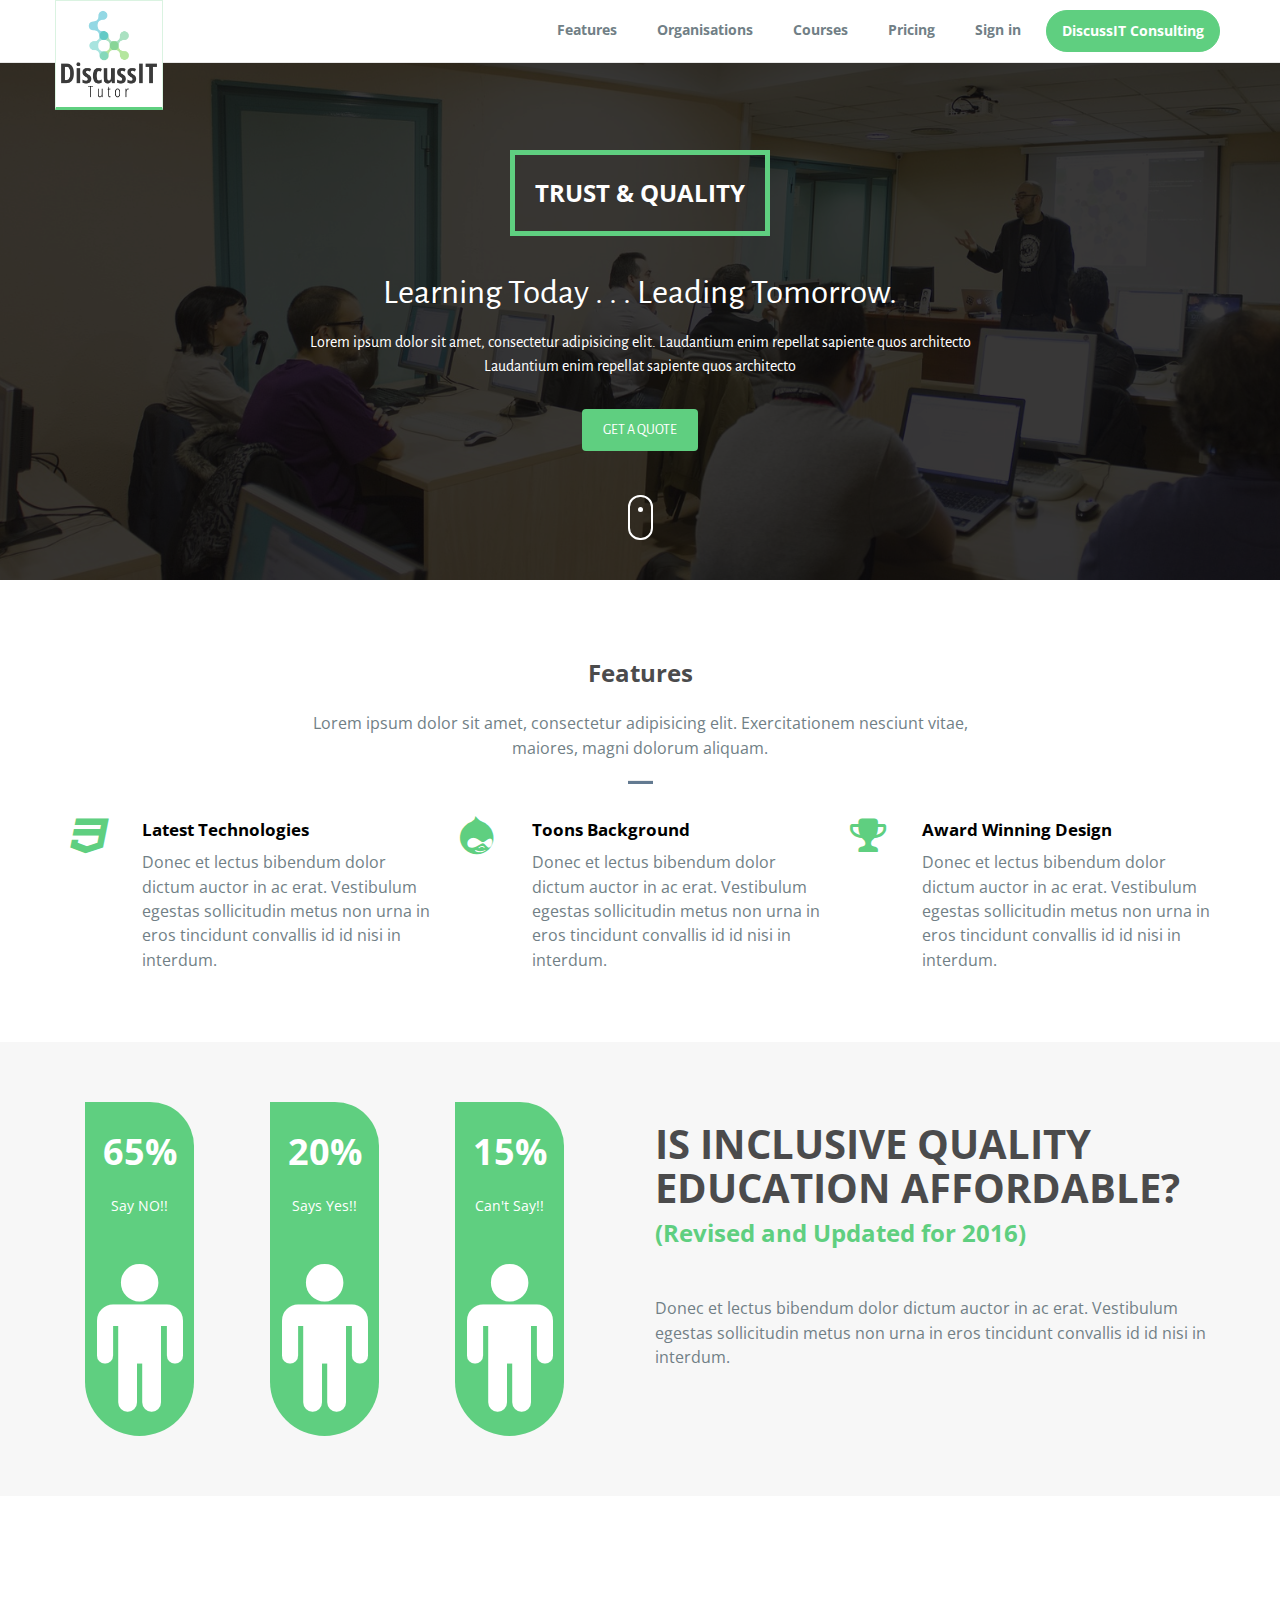
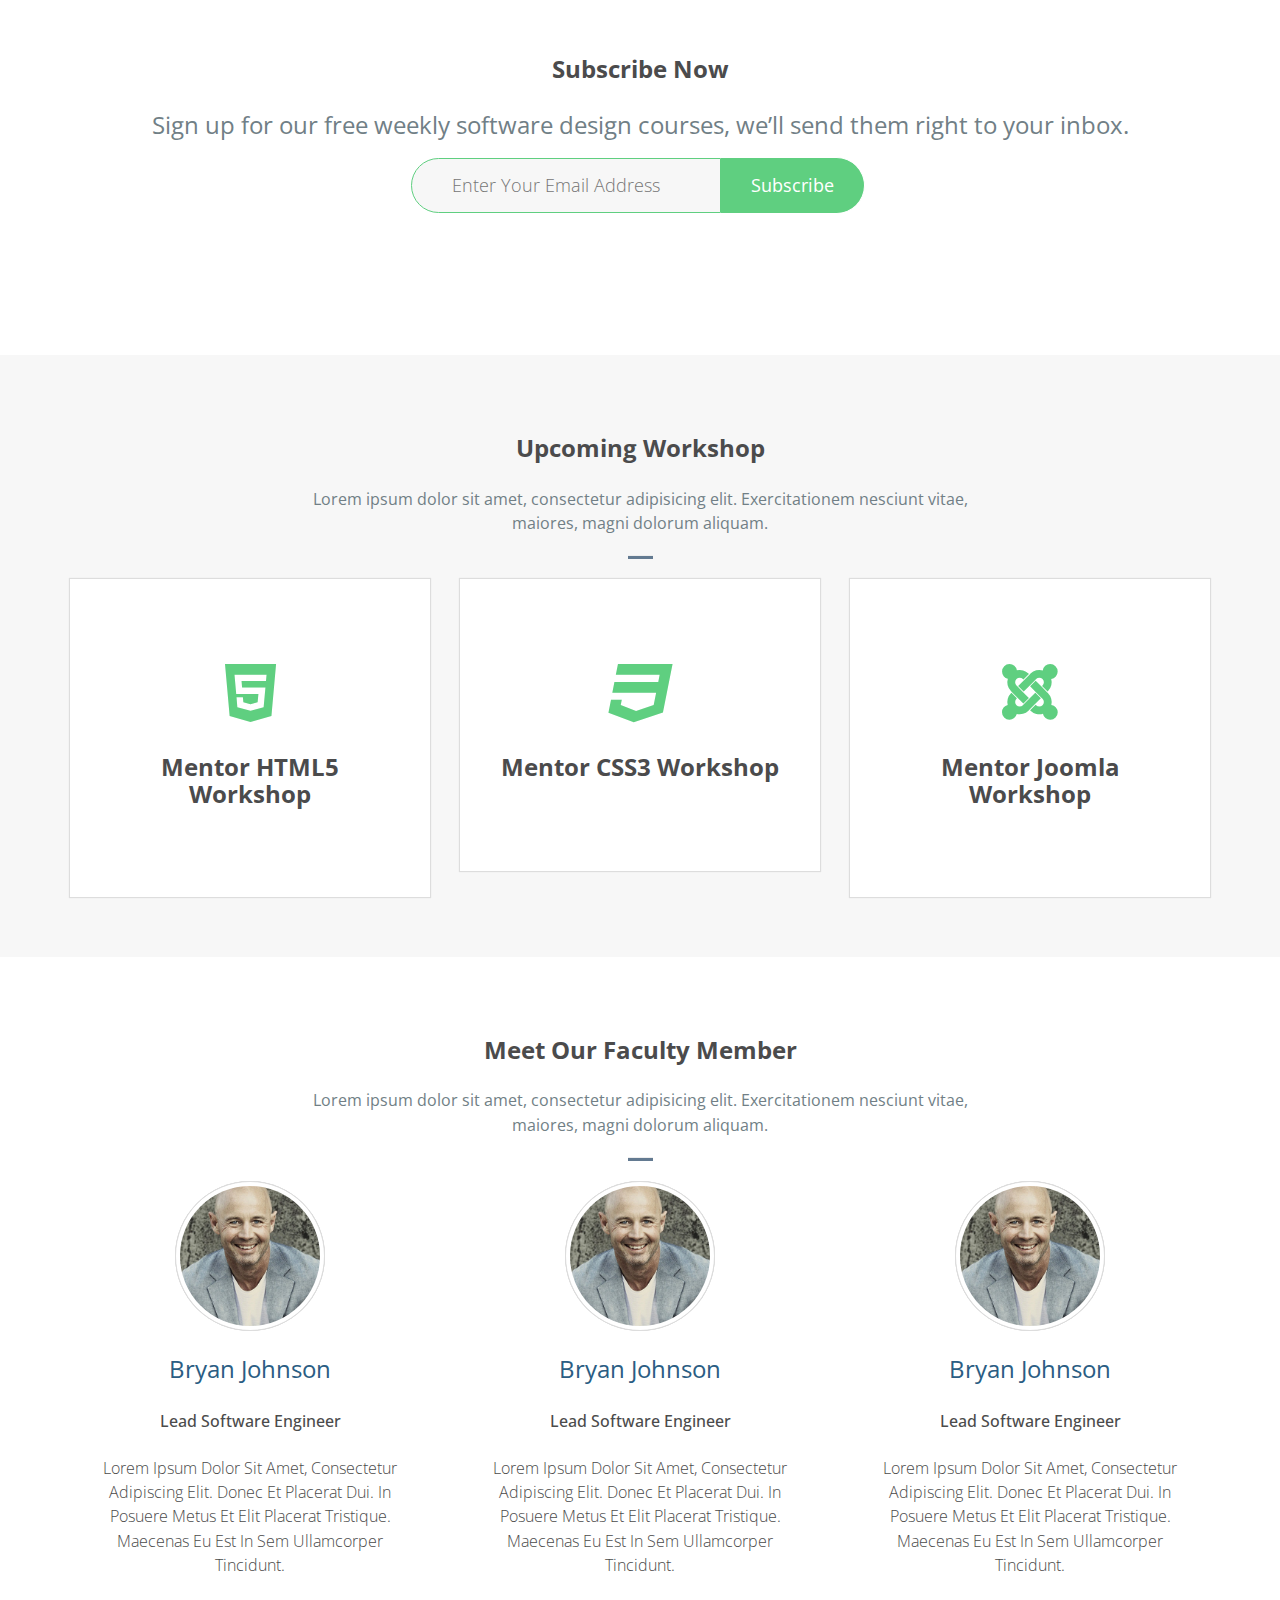
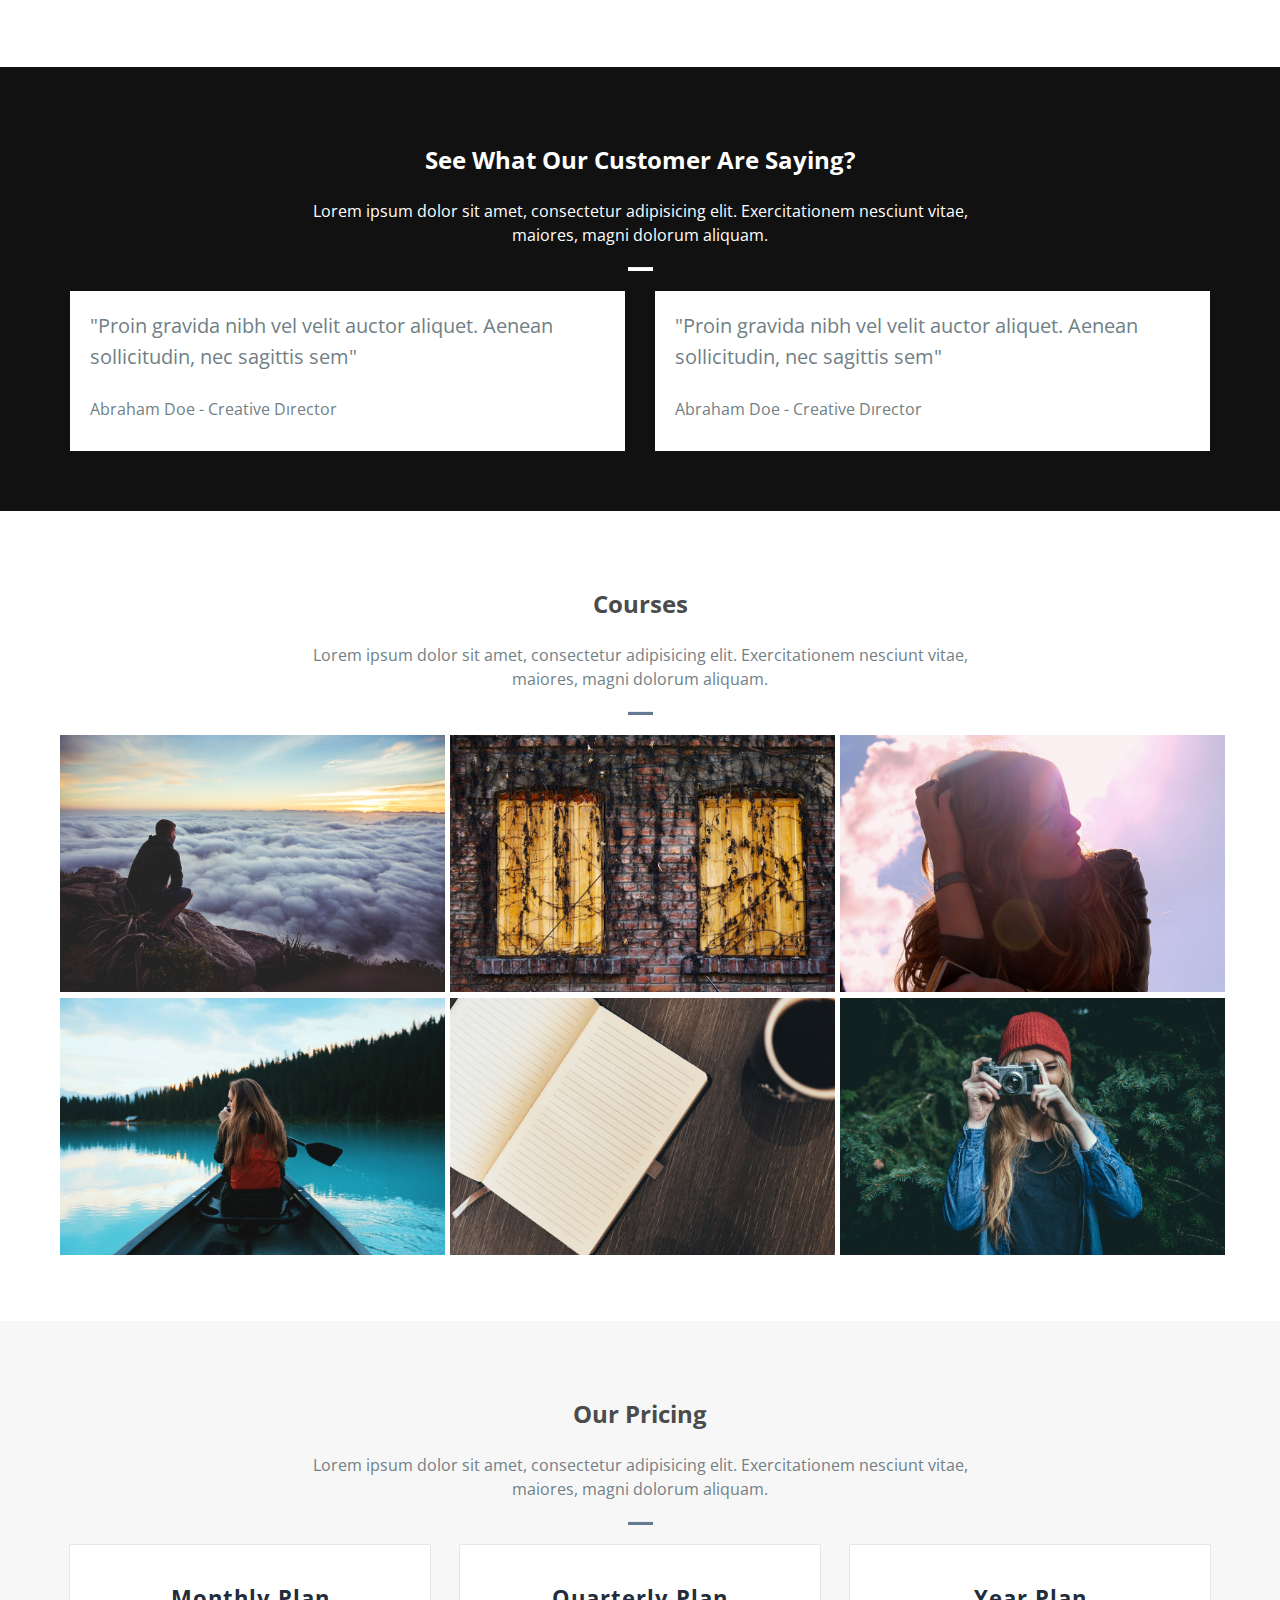
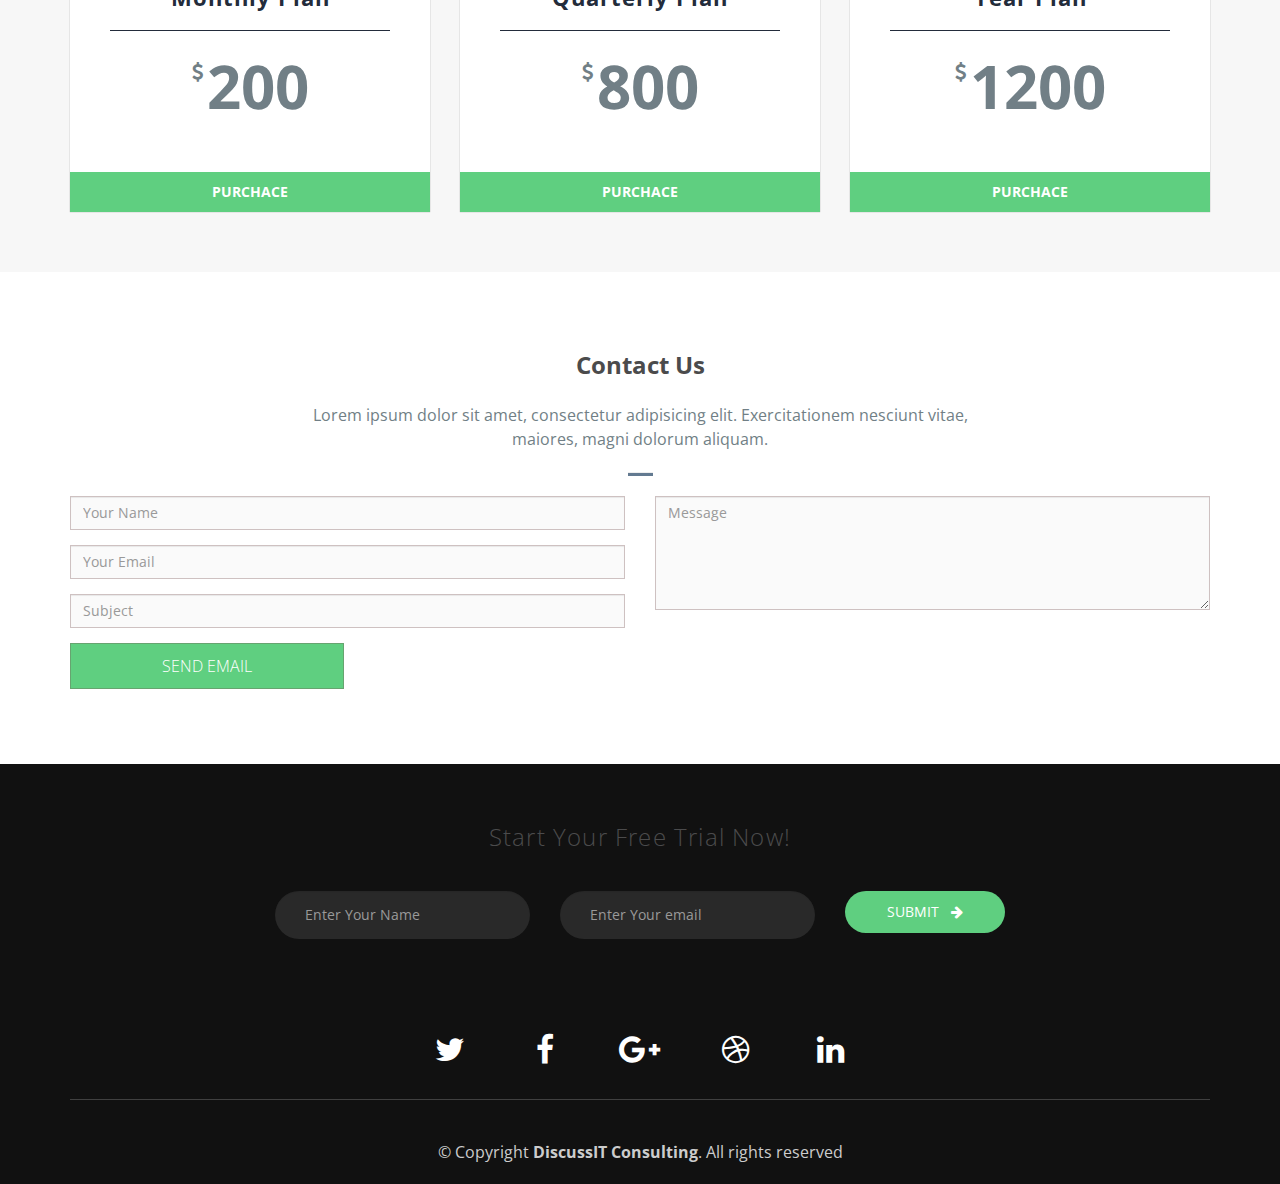
<file: tutor/index.html>
<!DOCTYPE html>
<html lang="en">

<head>
    <meta charset="utf-8">
    <meta name="viewport" content="width=device-width, initial-scale=1">
    <title>DiscussIT Tutor</title>
    <meta name="description" content="Free Bootstrap Theme by BootstrapMade.com">
    <meta name="keywords" content="free website templates, free bootstrap themes, free template, free bootstrap, free website template">

    <!-- Favicons -->
    <link href="img/favicon.png" rel="icon">
    <link href="img/apple-touch-icon.png" rel="apple-touch-icon">

    <!-- Google Fonts -->
    <link rel="stylesheet" type="text/css" href="https://fonts.googleapis.com/css?family=Open+Sans|Candal|Alegreya+Sans">
    <link rel="stylesheet" type="text/css" href="css/font-awesome.min.css">
    <link rel="stylesheet" type="text/css" href="css/bootstrap.min.css">
    <link rel="stylesheet" type="text/css" href="css/imagehover.min.css">
    <link rel="stylesheet" type="text/css" href="css/style.css">
</head>

<body>
    <!--Navigation bar-->
    <nav class="navbar navbar-default navbar-fixed-top">
        <div class="container">
            <div class="navbar-header">
                <button type="button" class="navbar-toggle" data-toggle="collapse" data-target="#myNavbar">
          <span class="icon-bar"></span>
          <span class="icon-bar"></span>
          <span class="icon-bar"></span>
        </button>
                <a class="navbar-brand" href="index.html">
                    <img alt="DiscussIT Consulting" src="img/logo.png" alt="" class="img-fluid">
                </a>
            </div>
            <div class="collapse navbar-collapse" id="myNavbar">
                <ul class="nav navbar-nav navbar-right">
                    <li><a href="#feature">Features</a></li>
                    <li><a href="#organisations">Organisations</a></li>
                    <li><a href="#courses">Courses</a></li>
                    <li><a href="#pricing">Pricing</a></li>
                    <li><a href="#" data-target="#login" data-toggle="modal">Sign in</a></li>
                    <li class="btn-trial"><a href="../index.html">DiscussIT Consulting</a></li>
                </ul>
            </div>
        </div>
    </nav>
    <!--/ Navigation bar-->
    <!--Modal box-->
    <div class="modal fade" id="login" role="dialog">
        <div class="modal-dialog modal-sm">

            <!-- Modal content no 1-->
            <div class="modal-content">
                <div class="modal-header">
                    <button type="button" class="close" data-dismiss="modal">&times;</button>
                    <h4 class="modal-title text-center form-title">Login</h4>
                </div>
                <div class="modal-body padtrbl">

                    <div class="login-box-body">
                        <p class="login-box-msg">Sign in to start your session</p>
                        <div class="form-group">
                            <form name="" id="loginForm">
                                <div class="form-group has-feedback">
                                    <!----- username -------------->
                                    <input class="form-control" placeholder="Username" id="loginid" type="text" autocomplete="off" />
                                    <span style="display:none;font-weight:bold; position:absolute;color: red;position: absolute;padding:4px;font-size: 11px;background-color:rgba(128, 128, 128, 0.26);z-index: 17;  right: 27px; top: 5px;" id="span_loginid"></span>
                                    <!---Alredy exists  ! -->
                                    <span class="glyphicon glyphicon-user form-control-feedback"></span>
                                </div>
                                <div class="form-group has-feedback">
                                    <!----- password -------------->
                                    <input class="form-control" placeholder="Password" id="loginpsw" type="password" autocomplete="off" />
                                    <span style="display:none;font-weight:bold; position:absolute;color: grey;position: absolute;padding:4px;font-size: 11px;background-color:rgba(128, 128, 128, 0.26);z-index: 17;  right: 27px; top: 5px;" id="span_loginpsw"></span>
                                    <!---Alredy exists  ! -->
                                    <span class="glyphicon glyphicon-lock form-control-feedback"></span>
                                </div>
                                <div class="row">
                                    <div class="col-xs-12">
                                        <div class="checkbox icheck">
                                            <label>
                                <input type="checkbox" id="loginrem" > Remember Me
                              </label>
                                        </div>
                                    </div>
                                    <div class="col-xs-12">
                                        <button type="button" class="btn btn-green btn-block btn-flat" onclick="userlogin()">Sign In</button>
                                    </div>
                                </div>
                            </form>
                        </div>
                    </div>
                </div>
            </div>

        </div>
    </div>
    <!--/ Modal box-->
    <!--Banner-->
    <div class="banner">
        <div class="bg-color">
            <div class="container">
                <div class="row">
                    <div class="banner-text text-center">
                        <div class="text-border">
                            <h2 class="text-dec">Trust & Quality</h2>
                        </div>
                        <div class="intro-para text-center quote">
                            <p class="big-text">Learning Today . . . Leading Tomorrow.</p>
                            <p class="small-text">Lorem ipsum dolor sit amet, consectetur adipisicing elit. Laudantium enim repellat sapiente quos architecto<br>Laudantium enim repellat sapiente quos architecto</p>
                            <a href="#footer" class="btn get-quote">GET A QUOTE</a>
                        </div>
                        <a href="#feature" class="mouse-hover">
                            <div class="mouse"></div>
                        </a>
                    </div>
                </div>
            </div>
        </div>
    </div>
    <!--/ Banner-->
    <!--Feature-->
    <section id="feature" class="section-padding">
        <div class="container">
            <div class="row">
                <div class="header-section text-center">
                    <h2>Features</h2>
                    <p>Lorem ipsum dolor sit amet, consectetur adipisicing elit. Exercitationem nesciunt vitae,<br> maiores, magni dolorum aliquam.</p>
                    <hr class="bottom-line">
                </div>
                <div class="feature-info">
                    <div class="fea">
                        <div class="col-md-4">
                            <div class="heading pull-right">
                                <h4>Latest Technologies</h4>
                                <p>Donec et lectus bibendum dolor dictum auctor in ac erat. Vestibulum egestas sollicitudin metus non urna in eros tincidunt convallis id id nisi in interdum.</p>
                            </div>
                            <div class="fea-img pull-left">
                                <i class="fa fa-css3"></i>
                            </div>
                        </div>
                    </div>
                    <div class="fea">
                        <div class="col-md-4">
                            <div class="heading pull-right">
                                <h4>Toons Background</h4>
                                <p>Donec et lectus bibendum dolor dictum auctor in ac erat. Vestibulum egestas sollicitudin metus non urna in eros tincidunt convallis id id nisi in interdum.</p>
                            </div>
                            <div class="fea-img pull-left">
                                <i class="fa fa-drupal"></i>
                            </div>
                        </div>
                    </div>
                    <div class="fea">
                        <div class="col-md-4">
                            <div class="heading pull-right">
                                <h4>Award Winning Design</h4>
                                <p>Donec et lectus bibendum dolor dictum auctor in ac erat. Vestibulum egestas sollicitudin metus non urna in eros tincidunt convallis id id nisi in interdum.</p>
                            </div>
                            <div class="fea-img pull-left">
                                <i class="fa fa-trophy"></i>
                            </div>
                        </div>
                    </div>
                </div>
            </div>
        </div>
    </section>
    <!--/ feature-->
    <!--Organisations-->
    <section id="organisations" class="section-padding">
        <div class="container">
            <div class="row">
                <div class="col-md-6">
                    <div class="col-lg-4 col-md-4 col-sm-4 col-xs-4">
                        <div class="orga-stru">
                            <h3>65%</h3>
                            <p>Say NO!!</p>
                            <i class="fa fa-male"></i>
                        </div>
                    </div>
                    <div class="col-lg-4 col-md-4 col-sm-4 col-xs-4">
                        <div class="orga-stru">
                            <h3>20%</h3>
                            <p>Says Yes!!</p>
                            <i class="fa fa-male"></i>
                        </div>
                    </div>
                    <div class="col-lg-4 col-md-4 col-sm-4 col-xs-4">
                        <div class="orga-stru">
                            <h3>15%</h3>
                            <p>Can't Say!!</p>
                            <i class="fa fa-male"></i>
                        </div>
                    </div>
                </div>
                <div class="col-md-6">
                    <div class="detail-info">
                        <hgroup>
                            <h3 class="det-txt"> Is inclusive quality education affordable?</h3>
                            <h4 class="sm-txt">(Revised and Updated for 2016)</h4>
                        </hgroup>
                        <p class="det-p">Donec et lectus bibendum dolor dictum auctor in ac erat. Vestibulum egestas sollicitudin metus non urna in eros tincidunt convallis id id nisi in interdum.</p>
                    </div>
                </div>
            </div>
        </div>
    </section>
    <!--/ Organisations-->
    <!--Cta-->
    <section id="cta-2">
        <div class="container">
            <div class="row">
                <div class="col-lg-12">
                    <h2 class="text-center">Subscribe Now</h2>
                    <p class="cta-2-txt">Sign up for our free weekly software design courses, we’ll send them right to your inbox.</p>
                    <div class="cta-2-form text-center">
                        <form action="#" method="post" id="workshop-newsletter-form">
                            <input name="" placeholder="Enter Your Email Address" type="email">
                            <input class="cta-2-form-submit-btn" value="Subscribe" type="submit">
                        </form>
                    </div>
                </div>
            </div>
        </div>
    </section>
    <!--/ Cta-->
    <!--work-shop-->
    <section id="work-shop" class="section-padding">
        <div class="container">
            <div class="row">
                <div class="header-section text-center">
                    <h2>Upcoming Workshop</h2>
                    <p>Lorem ipsum dolor sit amet, consectetur adipisicing elit. Exercitationem nesciunt vitae,<br> maiores, magni dolorum aliquam.</p>
                    <hr class="bottom-line">
                </div>
                <div class="col-md-4 col-sm-6">
                    <div class="service-box text-center">
                        <div class="icon-box">
                            <i class="fa fa-html5 color-green"></i>
                        </div>
                        <div class="icon-text">
                            <h4 class="ser-text">Mentor HTML5 Workshop</h4>
                        </div>
                    </div>
                </div>
                <div class="col-md-4 col-sm-6">
                    <div class="service-box text-center">
                        <div class="icon-box">
                            <i class="fa fa-css3 color-green"></i>
                        </div>
                        <div class="icon-text">
                            <h4 class="ser-text">Mentor CSS3 Workshop</h4>
                        </div>
                    </div>
                </div>
                <div class="col-md-4 col-sm-6">
                    <div class="service-box text-center">
                        <div class="icon-box">
                            <i class="fa fa-joomla color-green"></i>
                        </div>
                        <div class="icon-text">
                            <h4 class="ser-text">Mentor Joomla Workshop</h4>
                        </div>
                    </div>
                </div>
            </div>
        </div>
    </section>
    <!--/ work-shop-->
    <!--Faculity member-->
    <section id="faculity-member" class="section-padding">
        <div class="container">
            <div class="row">
                <div class="header-section text-center">
                    <h2>Meet Our Faculty Member</h2>
                    <p>Lorem ipsum dolor sit amet, consectetur adipisicing elit. Exercitationem nesciunt vitae,<br> maiores, magni dolorum aliquam.</p>
                    <hr class="bottom-line">
                </div>
                <div class="col-lg-4 col-md-4 col-sm-4">
                    <div class="pm-staff-profile-container">
                        <div class="pm-staff-profile-image-wrapper text-center">
                            <div class="pm-staff-profile-image">
                                <img src="img/mentor.jpg" alt="" class="img-thumbnail img-circle" />
                            </div>
                        </div>
                        <div class="pm-staff-profile-details text-center">
                            <p class="pm-staff-profile-name">Bryan Johnson</p>
                            <p class="pm-staff-profile-title">Lead Software Engineer</p>

                            <p class="pm-staff-profile-bio">Lorem ipsum dolor sit amet, consectetur adipiscing elit. Donec et placerat dui. In posuere metus et elit placerat tristique. Maecenas eu est in sem ullamcorper tincidunt. </p>
                        </div>
                    </div>
                </div>
                <div class="col-lg-4 col-md-4 col-sm-4">
                    <div class="pm-staff-profile-container">
                        <div class="pm-staff-profile-image-wrapper text-center">
                            <div class="pm-staff-profile-image">
                                <img src="img/mentor.jpg" alt="" class="img-thumbnail img-circle" />
                            </div>
                        </div>
                        <div class="pm-staff-profile-details text-center">
                            <p class="pm-staff-profile-name">Bryan Johnson</p>
                            <p class="pm-staff-profile-title">Lead Software Engineer</p>

                            <p class="pm-staff-profile-bio">Lorem ipsum dolor sit amet, consectetur adipiscing elit. Donec et placerat dui. In posuere metus et elit placerat tristique. Maecenas eu est in sem ullamcorper tincidunt. </p>
                        </div>
                    </div>
                </div>
                <div class="col-lg-4 col-md-4 col-sm-4">
                    <div class="pm-staff-profile-container">
                        <div class="pm-staff-profile-image-wrapper text-center">
                            <div class="pm-staff-profile-image">
                                <img src="img/mentor.jpg" alt="" class="img-thumbnail img-circle" />
                            </div>
                        </div>
                        <div class="pm-staff-profile-details text-center">
                            <p class="pm-staff-profile-name">Bryan Johnson</p>
                            <p class="pm-staff-profile-title">Lead Software Engineer</p>

                            <p class="pm-staff-profile-bio">Lorem ipsum dolor sit amet, consectetur adipiscing elit. Donec et placerat dui. In posuere metus et elit placerat tristique. Maecenas eu est in sem ullamcorper tincidunt. </p>
                        </div>
                    </div>
                </div>
            </div>
        </div>
    </section>
    <!--/ Faculity member-->
    <!--Testimonial-->
    <section id="testimonial" class="section-padding">
        <div class="container">
            <div class="row">
                <div class="header-section text-center">
                    <h2 class="white">See What Our Customer Are Saying?</h2>
                    <p class="white">Lorem ipsum dolor sit amet, consectetur adipisicing elit. Exercitationem nesciunt vitae,<br> maiores, magni dolorum aliquam.</p>
                    <hr class="bottom-line bg-white">
                </div>
                <div class="col-md-6 col-sm-6">
                    <div class="text-comment">
                        <p class="text-par">"Proin gravida nibh vel velit auctor aliquet. Aenean sollicitudin, nec sagittis sem"</p>
                        <p class="text-name">Abraham Doe - Creative Dırector</p>
                    </div>
                </div>
                <div class="col-md-6 col-sm-6">
                    <div class="text-comment">
                        <p class="text-par">"Proin gravida nibh vel velit auctor aliquet. Aenean sollicitudin, nec sagittis sem"</p>
                        <p class="text-name">Abraham Doe - Creative Dırector</p>
                    </div>
                </div>
            </div>
        </div>
    </section>
    <!--/ Testimonial-->
    <!--Courses-->
    <section id="courses" class="section-padding">
        <div class="container">
            <div class="row">
                <div class="header-section text-center">
                    <h2>Courses</h2>
                    <p>Lorem ipsum dolor sit amet, consectetur adipisicing elit. Exercitationem nesciunt vitae,<br> maiores, magni dolorum aliquam.</p>
                    <hr class="bottom-line">
                </div>
            </div>
        </div>
        <div class="container">
            <div class="row">
                <div class="col-md-4 col-sm-6 padleft-right">
                    <figure class="imghvr-fold-up">
                        <img src="img/course01.jpg" class="img-responsive">
                        <figcaption>
                            <h3>Course Name</h3>
                            <p>Lorem ipsum dolor sit amet, consectetur adipisicing elit. Magnam atque, nostrum veniam consequatur libero fugiat, similique quis.</p>
                        </figcaption>
                        <a href="#"></a>
                    </figure>
                </div>
                <div class="col-md-4 col-sm-6 padleft-right">
                    <figure class="imghvr-fold-up">
                        <img src="img/course02.jpg" class="img-responsive">
                        <figcaption>
                            <h3>Course Name</h3>
                            <p>Lorem ipsum dolor sit amet, consectetur adipisicing elit. Magnam atque, nostrum veniam consequatur libero fugiat, similique quis.</p>
                        </figcaption>
                        <a href="#"></a>
                    </figure>
                </div>
                <div class="col-md-4 col-sm-6 padleft-right">
                    <figure class="imghvr-fold-up">
                        <img src="img/course03.jpg" class="img-responsive">
                        <figcaption>
                            <h3>Course Name</h3>
                            <p>Lorem ipsum dolor sit amet, consectetur adipisicing elit. Magnam atque, nostrum veniam consequatur libero fugiat, similique quis.</p>
                        </figcaption>
                        <a href="#"></a>
                    </figure>
                </div>
                <div class="col-md-4 col-sm-6 padleft-right">
                    <figure class="imghvr-fold-up">
                        <img src="img/course04.jpg" class="img-responsive">
                        <figcaption>
                            <h3>Course Name</h3>
                            <p>Lorem ipsum dolor sit amet, consectetur adipisicing elit. Magnam atque, nostrum veniam consequatur libero fugiat, similique quis.</p>
                        </figcaption>
                        <a href="#"></a>
                    </figure>
                </div>
                <div class="col-md-4 col-sm-6 padleft-right">
                    <figure class="imghvr-fold-up">
                        <img src="img/course05.jpg" class="img-responsive">
                        <figcaption>
                            <h3>Course Name</h3>
                            <p>Lorem ipsum dolor sit amet, consectetur adipisicing elit. Magnam atque, nostrum veniam consequatur libero fugiat, similique quis.</p>
                        </figcaption>
                        <a href="#"></a>
                    </figure>
                </div>
                <div class="col-md-4 col-sm-6 padleft-right">
                    <figure class="imghvr-fold-up">
                        <img src="img/course06.jpg" class="img-responsive">
                        <figcaption>
                            <h3>Course Name</h3>
                            <p>Lorem ipsum dolor sit amet, consectetur adipisicing elit. Magnam atque, nostrum veniam consequatur libero fugiat, similique quis.</p>
                        </figcaption>
                        <a href="#"></a>
                    </figure>
                </div>
            </div>
        </div>
    </section>
    <!--/ Courses-->
    <!--Pricing-->
    <section id="pricing" class="section-padding">
        <div class="container">
            <div class="row">
                <div class="header-section text-center">
                    <h2>Our Pricing</h2>
                    <p>Lorem ipsum dolor sit amet, consectetur adipisicing elit. Exercitationem nesciunt vitae,<br> maiores, magni dolorum aliquam.</p>
                    <hr class="bottom-line">
                </div>
                <div class="col-md-4 col-sm-4">
                    <div class="price-table">
                        <!-- Plan  -->
                        <div class="pricing-head">
                            <h4>Monthly Plan</h4>
                            <span class="fa fa-usd curency"></span> <span class="amount">200</span>
                        </div>

                        <!-- Plean Detail -->
                        <div class="price-in mart-15">
                            <a href="#" class="btn btn-bg green btn-block">PURCHACE</a>
                        </div>
                    </div>
                </div>
                <div class="col-md-4 col-sm-4">
                    <div class="price-table">
                        <!-- Plan  -->
                        <div class="pricing-head">
                            <h4>Quarterly Plan</h4>
                            <span class="fa fa-usd curency"></span> <span class="amount">800</span>
                        </div>

                        <!-- Plean Detail -->
                        <div class="price-in mart-15">
                            <a href="#" class="btn btn-bg yellow btn-block">PURCHACE</a>
                        </div>
                    </div>
                </div>
                <div class="col-md-4 col-sm-4">
                    <div class="price-table">
                        <!-- Plan  -->
                        <div class="pricing-head">
                            <h4>Year Plan</h4>
                            <span class="fa fa-usd curency"></span> <span class="amount">1200</span>
                        </div>

                        <!-- Plean Detail -->
                        <div class="price-in mart-15">
                            <a href="#" class="btn btn-bg red btn-block">PURCHACE</a>
                        </div>
                    </div>
                </div>
            </div>
        </div>
    </section>
    <!--/ Pricing-->
    <!--Contact-->
    <section id="contact" class="section-padding">
        <div class="container">
            <div class="row">
                <div class="header-section text-center">
                    <h2>Contact Us</h2>
                    <p>Lorem ipsum dolor sit amet, consectetur adipisicing elit. Exercitationem nesciunt vitae,<br> maiores, magni dolorum aliquam.</p>
                    <hr class="bottom-line">
                </div>
                <div id="sendmessage">Your message has been sent. Thank you!</div>
                <div id="errormessage"></div>
                <form action="" method="post" role="form" class="contactForm">
                    <div class="col-md-6 col-sm-6 col-xs-12 left">
                        <div class="form-group">
                            <input type="text" name="name" class="form-control form" id="name" placeholder="Your Name" data-rule="minlen:4" data-msg="Please enter at least 4 chars" />
                            <div class="validation"></div>
                        </div>
                        <div class="form-group">
                            <input type="email" class="form-control" name="email" id="email" placeholder="Your Email" data-rule="email" data-msg="Please enter a valid email" />
                            <div class="validation"></div>
                        </div>
                        <div class="form-group">
                            <input type="text" class="form-control" name="subject" id="subject" placeholder="Subject" data-rule="minlen:4" data-msg="Please enter at least 8 chars of subject" />
                            <div class="validation"></div>
                        </div>
                    </div>

                    <div class="col-md-6 col-sm-6 col-xs-12 right">
                        <div class="form-group">
                            <textarea class="form-control" name="message" rows="5" data-rule="required" data-msg="Please write something for us" placeholder="Message"></textarea>
                            <div class="validation"></div>
                        </div>
                    </div>

                    <div class="col-xs-12">
                        <!-- Button -->
                        <button type="submit" id="submit" name="submit" class="form contact-form-button light-form-button oswald light">SEND EMAIL</button>
                    </div>
                </form>

            </div>
        </div>
    </section>
    <!--/ Contact-->
    <!--Footer-->
    <footer id="footer" class="footer">
        <div class="container text-center">

            <h3>Start Your Free Trial Now!</h3>

            <form class="mc-trial row">
                <div class="form-group col-md-3 col-md-offset-2 col-sm-4">
                    <div class=" controls">
                        <input name="name" placeholder="Enter Your Name" class="form-control" type="text">
                    </div>
                </div>
                <!-- End email input -->
                <div class="form-group col-md-3 col-sm-4">
                    <div class=" controls">
                        <input name="EMAIL" placeholder="Enter Your email" class="form-control" type="email">
                    </div>
                </div>
                <!-- End email input -->
                <div class="col-md-2 col-sm-4">
                    <p>
                        <button name="submit" type="submit" class="btn btn-block btn-submit">
            Submit <i class="fa fa-arrow-right"></i></button>
                    </p>
                </div>
            </form>
            <!-- End newsletter-form -->
            <ul class="social-links">
                <li><a href="#link"><i class="fa fa-twitter fa-fw"></i></a></li>
                <li><a href="#link"><i class="fa fa-facebook fa-fw"></i></a></li>
                <li><a href="#link"><i class="fa fa-google-plus fa-fw"></i></a></li>
                <li><a href="#link"><i class="fa fa-dribbble fa-fw"></i></a></li>
                <li><a href="#link"><i class="fa fa-linkedin fa-fw"></i></a></li>
            </ul>
            &copy; Copyright <strong>DiscussIT Consulting</strong>. All rights reserved
            <div class="credits">
            </div>
        </div>
    </footer>
    <!--/ Footer-->

    <script src="js/jquery.min.js"></script>
    <script src="js/jquery.easing.min.js"></script>
    <script src="js/bootstrap.min.js"></script>
    <script src="js/custom.js"></script>
    <script src="contactform/contactform.js"></script>

</body>

</html>
</file>
<file: assets/vendor/venobox/venobox.css>
/* ------ venobox.css --------*/
.vbox-overlay *, .vbox-overlay *:before, .vbox-overlay *:after{
    -webkit-backface-visibility: hidden;
    -webkit-box-sizing:border-box;
    -moz-box-sizing:border-box;
    box-sizing:border-box;
}
.vbox-overlay * { 
    -webkit-backface-visibility: visible;
    backface-visibility: visible;
}
.vbox-overlay{
    display: -webkit-flex;
    display: flex;
    -webkit-flex-direction: column;
    flex-direction: column;
    -webkit-justify-content: center;
    justify-content: center;
    -webkit-align-items: center;
    align-items: center;
    position: fixed;
    left: 0;
    top: 0;
    bottom: 0;
    right: 0;
    z-index: 999999;
}

/* ----- navigation ----- */
.vbox-title{
    width: 100%;
    height: 40px;
    float: left;
    text-align: center;
    line-height: 28px;
    font-size: 12px;
    padding: 6px 50px;
    overflow: hidden;
    position: fixed;
    display: none;
    left: 0;
    z-index: 89;
}
.vbox-close{
    cursor: pointer;
    position: fixed;
    top: -1px;
    right: 0;
    width: 50px;
    height: 40px;
    padding: 6px;
    display: block;
    background-position:10px center;
    overflow: hidden;
    font-size: 24px;
    line-height: 1;
    text-align: center;
    z-index: 99;
}
.vbox-left{
    cursor: pointer;
    position: fixed;
    left: 0;
    height: 40px;
    overflow: hidden;
    line-height: 28px;
    font-size: 12px;
    z-index: 99;
    display: flex;
    align-items:center;
}
.vbox-num{
    display: inline-block;
    margin: 6px 0 6px 15px;
}
/* ----- Social share ----- */
.vbox-share{
    line-height: 28px;
    font-size: 12px;
    overflow: hidden;
    position: fixed;
    left: 0;
    z-index: 98;
    display: flex;
    align-items:center;
    justify-content: center;
    width: 100%;
    text-align: center;
}
.vbox-share svg{
    max-height: 28px;
    width: 28px;
    z-index: 10;
    margin-left: 12px;
    margin-top: 6px;
    margin-bottom: 6px;
    vertical-align: middle;
}


/* ----- navigation ARROWS ----- */
.vbox-next, .vbox-prev{
    position: fixed;
    top: 50%;
    margin-top: -15px;
    overflow: hidden;
    cursor: pointer;
    display: block;
    width: 45px;
    height: 45px;
    z-index: 99;
}
.vbox-next span, .vbox-prev span{
    position: relative;
    width: 20px;
    height: 20px;
    border: 2px solid transparent;
    border-top-color: #B6B6B6;
    border-right-color: #B6B6B6;
    text-indent: -100px;
    position: absolute;
    top: 8px;
    display: block;
}
.vbox-prev{
    left: 15px;
}
.vbox-next{
    right: 15px;
}
.vbox-prev span{
    left: 10px;
    -ms-transform: rotate(-135deg);
    -webkit-transform: rotate(-135deg);
    transform: rotate(-135deg);
}
.vbox-next span{
    -ms-transform: rotate(45deg);
    -webkit-transform: rotate(45deg);
    transform: rotate(45deg);
    right: 10px;
}
/* ------- inline window ------ */
.vbox-inline{
    width: 420px;
    height: 315px;
    height: 70vh;
    padding: 10px;
    background: #fff;
    margin: 0 auto;
    overflow: auto;
    text-align: left;
}
/* ------- Video & iFrames window ------ */
.venoframe{
    max-width: 100%;
    width: 100%;
    border: none;
    width: 100%;
    height: 260px;
    height: 70vh;
}
.venoframe.vbvid{
    height: 260px;
}
@media (min-width: 768px) {
    .venoframe, .vbox-inline{
        width: 90%;
        height: 360px;
        height: 70vh;
    }
    .venoframe.vbvid{
        width: 640px;
        height: 360px;
    }
}
@media (min-width: 992px) {
    .venoframe, .vbox-inline{
        max-width: 1200px;
        width: 80%;
        height: 540px;
        height: 70vh;
    }
    .venoframe.vbvid{
        width: 960px;
        height: 540px;
    }
}
/* 
Please do NOT edit this part! 
or at least read this note: http://i.imgur.com/7C0ws9e.gif
*/
.vbox-open{
    overflow: hidden;
}
.vbox-container{
    position: absolute;
    left: 0;
    right: 0;
    top: 0;
    bottom: 0;
    overflow-x: hidden;
    overflow-y: scroll;
    overflow-scrolling: touch;
    -webkit-overflow-scrolling: touch;
    z-index: 20;
    max-height: 100%;

}

.vbox-content{
    text-align: center;
    float: left;
    width: 100%;
    position: relative;
    overflow: hidden;
    padding: 20px 4%;
}
.vbox-container img{
    max-width: 100%;
    height: auto;
}
.vbox-figlio{
    box-shadow: 0 0 12px rgba(0,0,0,0.19), 0 6px 6px rgba(0,0,0,0.23);
    max-width: 100%;
    text-align: initial;
}
img.vbox-figlio{
    -webkit-user-select: none;
-khtml-user-select: none;
-moz-user-select: none;
-o-user-select: none;
user-select: none;
}
.vbox-content.swipe-left{
    margin-left: -200px !important;
}
.vbox-content.swipe-right{
    margin-left: 200px !important;
}
.vbox-animated{
    webkit-transition: margin 300ms ease-out;
    transition: margin 300ms ease-out;
}

/* ---------- preloader ----------
 * SPINKIT 
 * http://tobiasahlin.com/spinkit/
-------------------------------- */
.sk-double-bounce,.sk-rotating-plane{width:40px;height:40px;margin:40px auto}.sk-rotating-plane{background-color:#333;-webkit-animation:sk-rotatePlane 1.2s infinite ease-in-out;animation:sk-rotatePlane 1.2s infinite ease-in-out}@-webkit-keyframes sk-rotatePlane{0%{-webkit-transform:perspective(120px) rotateX(0) rotateY(0);transform:perspective(120px) rotateX(0) rotateY(0)}50%{-webkit-transform:perspective(120px) rotateX(-180.1deg) rotateY(0);transform:perspective(120px) rotateX(-180.1deg) rotateY(0)}100%{-webkit-transform:perspective(120px) rotateX(-180deg) rotateY(-179.9deg);transform:perspective(120px) rotateX(-180deg) rotateY(-179.9deg)}}@keyframes sk-rotatePlane{0%{-webkit-transform:perspective(120px) rotateX(0) rotateY(0);transform:perspective(120px) rotateX(0) rotateY(0)}50%{-webkit-transform:perspective(120px) rotateX(-180.1deg) rotateY(0);transform:perspective(120px) rotateX(-180.1deg) rotateY(0)}100%{-webkit-transform:perspective(120px) rotateX(-180deg) rotateY(-179.9deg);transform:perspective(120px) rotateX(-180deg) rotateY(-179.9deg)}}.sk-double-bounce{position:relative}.sk-double-bounce .sk-child{width:100%;height:100%;border-radius:50%;background-color:#333;opacity:.6;position:absolute;top:0;left:0;-webkit-animation:sk-doubleBounce 2s infinite ease-in-out;animation:sk-doubleBounce 2s infinite ease-in-out}.sk-chasing-dots .sk-child,.sk-spinner-pulse,.sk-three-bounce .sk-child{background-color:#333;border-radius:100%}.sk-double-bounce .sk-double-bounce2{-webkit-animation-delay:-1s;animation-delay:-1s}@-webkit-keyframes sk-doubleBounce{0%,100%{-webkit-transform:scale(0);transform:scale(0)}50%{-webkit-transform:scale(1);transform:scale(1)}}@keyframes sk-doubleBounce{0%,100%{-webkit-transform:scale(0);transform:scale(0)}50%{-webkit-transform:scale(1);transform:scale(1)}}.sk-wave{margin:40px auto;width:50px;height:40px;text-align:center;font-size:10px}.sk-wave .sk-rect{background-color:#333;height:100%;width:6px;display:inline-block;-webkit-animation:sk-waveStretchDelay 1.2s infinite ease-in-out;animation:sk-waveStretchDelay 1.2s infinite ease-in-out}.sk-wave .sk-rect1{-webkit-animation-delay:-1.2s;animation-delay:-1.2s}.sk-wave .sk-rect2{-webkit-animation-delay:-1.1s;animation-delay:-1.1s}.sk-wave .sk-rect3{-webkit-animation-delay:-1s;animation-delay:-1s}.sk-wave .sk-rect4{-webkit-animation-delay:-.9s;animation-delay:-.9s}.sk-wave .sk-rect5{-webkit-animation-delay:-.8s;animation-delay:-.8s}@-webkit-keyframes sk-waveStretchDelay{0%,100%,40%{-webkit-transform:scaleY(.4);transform:scaleY(.4)}20%{-webkit-transform:scaleY(1);transform:scaleY(1)}}@keyframes sk-waveStretchDelay{0%,100%,40%{-webkit-transform:scaleY(.4);transform:scaleY(.4)}20%{-webkit-transform:scaleY(1);transform:scaleY(1)}}.sk-wandering-cubes{margin:40px auto;width:40px;height:40px;position:relative}.sk-wandering-cubes .sk-cube{background-color:#333;width:10px;height:10px;position:absolute;top:0;left:0;-webkit-animation:sk-wanderingCube 1.8s ease-in-out -1.8s infinite both;animation:sk-wanderingCube 1.8s ease-in-out -1.8s infinite both}.sk-chasing-dots,.sk-spinner-pulse{width:40px;height:40px;margin:40px auto}.sk-wandering-cubes .sk-cube2{-webkit-animation-delay:-.9s;animation-delay:-.9s}@-webkit-keyframes sk-wanderingCube{0%{-webkit-transform:rotate(0);transform:rotate(0)}25%{-webkit-transform:translateX(30px) rotate(-90deg) scale(.5);transform:translateX(30px) rotate(-90deg) scale(.5)}50%{-webkit-transform:translateX(30px) translateY(30px) rotate(-179deg);transform:translateX(30px) translateY(30px) rotate(-179deg)}50.1%{-webkit-transform:translateX(30px) translateY(30px) rotate(-180deg);transform:translateX(30px) translateY(30px) rotate(-180deg)}75%{-webkit-transform:translateX(0) translateY(30px) rotate(-270deg) scale(.5);transform:translateX(0) translateY(30px) rotate(-270deg) scale(.5)}100%{-webkit-transform:rotate(-360deg);transform:rotate(-360deg)}}@keyframes sk-wanderingCube{0%{-webkit-transform:rotate(0);transform:rotate(0)}25%{-webkit-transform:translateX(30px) rotate(-90deg) scale(.5);transform:translateX(30px) rotate(-90deg) scale(.5)}50%{-webkit-transform:translateX(30px) translateY(30px) rotate(-179deg);transform:translateX(30px) translateY(30px) rotate(-179deg)}50.1%{-webkit-transform:translateX(30px) translateY(30px) rotate(-180deg);transform:translateX(30px) translateY(30px) rotate(-180deg)}75%{-webkit-transform:translateX(0) translateY(30px) rotate(-270deg) scale(.5);transform:translateX(0) translateY(30px) rotate(-270deg) scale(.5)}100%{-webkit-transform:rotate(-360deg);transform:rotate(-360deg)}}.sk-spinner-pulse{-webkit-animation:sk-pulseScaleOut 1s infinite ease-in-out;animation:sk-pulseScaleOut 1s infinite ease-in-out}@-webkit-keyframes sk-pulseScaleOut{0%{-webkit-transform:scale(0);transform:scale(0)}100%{-webkit-transform:scale(1);transform:scale(1);opacity:0}}@keyframes sk-pulseScaleOut{0%{-webkit-transform:scale(0);transform:scale(0)}100%{-webkit-transform:scale(1);transform:scale(1);opacity:0}}.sk-chasing-dots{position:relative;text-align:center;-webkit-animation:sk-chasingDotsRotate 2s infinite linear;animation:sk-chasingDotsRotate 2s infinite linear}.sk-chasing-dots .sk-child{width:60%;height:60%;display:inline-block;position:absolute;top:0;-webkit-animation:sk-chasingDotsBounce 2s infinite ease-in-out;animation:sk-chasingDotsBounce 2s infinite ease-in-out}.sk-chasing-dots .sk-dot2{top:auto;bottom:0;-webkit-animation-delay:-1s;animation-delay:-1s}@-webkit-keyframes sk-chasingDotsRotate{100%{-webkit-transform:rotate(360deg);transform:rotate(360deg)}}@keyframes sk-chasingDotsRotate{100%{-webkit-transform:rotate(360deg);transform:rotate(360deg)}}@-webkit-keyframes sk-chasingDotsBounce{0%,100%{-webkit-transform:scale(0);transform:scale(0)}50%{-webkit-transform:scale(1);transform:scale(1)}}@keyframes sk-chasingDotsBounce{0%,100%{-webkit-transform:scale(0);transform:scale(0)}50%{-webkit-transform:scale(1);transform:scale(1)}}.sk-three-bounce{margin:40px auto;width:80px;text-align:center}.sk-three-bounce .sk-child{width:20px;height:20px;display:inline-block;-webkit-animation:sk-three-bounce 1.4s ease-in-out 0s infinite both;animation:sk-three-bounce 1.4s ease-in-out 0s infinite both}.sk-circle .sk-child:before,.sk-fading-circle .sk-circle:before{display:block;border-radius:100%;content:'';background-color:#333}.sk-three-bounce .sk-bounce1{-webkit-animation-delay:-.32s;animation-delay:-.32s}.sk-three-bounce .sk-bounce2{-webkit-animation-delay:-.16s;animation-delay:-.16s}@-webkit-keyframes sk-three-bounce{0%,100%,80%{-webkit-transform:scale(0);transform:scale(0)}40%{-webkit-transform:scale(1);transform:scale(1)}}@keyframes sk-three-bounce{0%,100%,80%{-webkit-transform:scale(0);transform:scale(0)}40%{-webkit-transform:scale(1);transform:scale(1)}}.sk-circle{margin:40px auto;width:40px;height:40px;position:relative}.sk-circle .sk-child{width:100%;height:100%;position:absolute;left:0;top:0}.sk-circle .sk-child:before{margin:0 auto;width:15%;height:15%;-webkit-animation:sk-circleBounceDelay 1.2s infinite ease-in-out both;animation:sk-circleBounceDelay 1.2s infinite ease-in-out both}.sk-circle .sk-circle2{-webkit-transform:rotate(30deg);-ms-transform:rotate(30deg);transform:rotate(30deg)}.sk-circle .sk-circle3{-webkit-transform:rotate(60deg);-ms-transform:rotate(60deg);transform:rotate(60deg)}.sk-circle .sk-circle4{-webkit-transform:rotate(90deg);-ms-transform:rotate(90deg);transform:rotate(90deg)}.sk-circle .sk-circle5{-webkit-transform:rotate(120deg);-ms-transform:rotate(120deg);transform:rotate(120deg)}.sk-circle .sk-circle6{-webkit-transform:rotate(150deg);-ms-transform:rotate(150deg);transform:rotate(150deg)}.sk-circle .sk-circle7{-webkit-transform:rotate(180deg);-ms-transform:rotate(180deg);transform:rotate(180deg)}.sk-circle .sk-circle8{-webkit-transform:rotate(210deg);-ms-transform:rotate(210deg);transform:rotate(210deg)}.sk-circle .sk-circle9{-webkit-transform:rotate(240deg);-ms-transform:rotate(240deg);transform:rotate(240deg)}.sk-circle .sk-circle10{-webkit-transform:rotate(270deg);-ms-transform:rotate(270deg);transform:rotate(270deg)}.sk-circle .sk-circle11{-webkit-transform:rotate(300deg);-ms-transform:rotate(300deg);transform:rotate(300deg)}.sk-circle .sk-circle12{-webkit-transform:rotate(330deg);-ms-transform:rotate(330deg);transform:rotate(330deg)}.sk-circle .sk-circle2:before{-webkit-animation-delay:-1.1s;animation-delay:-1.1s}.sk-circle .sk-circle3:before{-webkit-animation-delay:-1s;animation-delay:-1s}.sk-circle .sk-circle4:before{-webkit-animation-delay:-.9s;animation-delay:-.9s}.sk-circle .sk-circle5:before{-webkit-animation-delay:-.8s;animation-delay:-.8s}.sk-circle .sk-circle6:before{-webkit-animation-delay:-.7s;animation-delay:-.7s}.sk-circle .sk-circle7:before{-webkit-animation-delay:-.6s;animation-delay:-.6s}.sk-circle .sk-circle8:before{-webkit-animation-delay:-.5s;animation-delay:-.5s}.sk-circle .sk-circle9:before{-webkit-animation-delay:-.4s;animation-delay:-.4s}.sk-circle .sk-circle10:before{-webkit-animation-delay:-.3s;animation-delay:-.3s}.sk-circle .sk-circle11:before{-webkit-animation-delay:-.2s;animation-delay:-.2s}.sk-circle .sk-circle12:before{-webkit-animation-delay:-.1s;animation-delay:-.1s}@-webkit-keyframes sk-circleBounceDelay{0%,100%,80%{-webkit-transform:scale(0);transform:scale(0)}40%{-webkit-transform:scale(1);transform:scale(1)}}@keyframes sk-circleBounceDelay{0%,100%,80%{-webkit-transform:scale(0);transform:scale(0)}40%{-webkit-transform:scale(1);transform:scale(1)}}.sk-cube-grid{width:40px;height:40px;margin:40px auto}.sk-cube-grid .sk-cube{width:33.33%;height:33.33%;background-color:#333;float:left;-webkit-animation:sk-cubeGridScaleDelay 1.3s infinite ease-in-out;animation:sk-cubeGridScaleDelay 1.3s infinite ease-in-out}.sk-cube-grid .sk-cube1{-webkit-animation-delay:.2s;animation-delay:.2s}.sk-cube-grid .sk-cube2{-webkit-animation-delay:.3s;animation-delay:.3s}.sk-cube-grid .sk-cube3{-webkit-animation-delay:.4s;animation-delay:.4s}.sk-cube-grid .sk-cube4{-webkit-animation-delay:.1s;animation-delay:.1s}.sk-cube-grid .sk-cube5{-webkit-animation-delay:.2s;animation-delay:.2s}.sk-cube-grid .sk-cube6{-webkit-animation-delay:.3s;animation-delay:.3s}.sk-cube-grid .sk-cube7{-webkit-animation-delay:0ms;animation-delay:0ms}.sk-cube-grid .sk-cube8{-webkit-animation-delay:.1s;animation-delay:.1s}.sk-cube-grid .sk-cube9{-webkit-animation-delay:.2s;animation-delay:.2s}@-webkit-keyframes sk-cubeGridScaleDelay{0%,100%,70%{-webkit-transform:scale3D(1,1,1);transform:scale3D(1,1,1)}35%{-webkit-transform:scale3D(0,0,1);transform:scale3D(0,0,1)}}@keyframes sk-cubeGridScaleDelay{0%,100%,70%{-webkit-transform:scale3D(1,1,1);transform:scale3D(1,1,1)}35%{-webkit-transform:scale3D(0,0,1);transform:scale3D(0,0,1)}}.sk-fading-circle{margin:40px auto;width:40px;height:40px;position:relative}.sk-fading-circle .sk-circle{width:100%;height:100%;position:absolute;left:0;top:0}.sk-fading-circle .sk-circle:before{margin:0 auto;width:15%;height:15%;-webkit-animation:sk-circleFadeDelay 1.2s infinite ease-in-out both;animation:sk-circleFadeDelay 1.2s infinite ease-in-out both}.sk-fading-circle .sk-circle2{-webkit-transform:rotate(30deg);-ms-transform:rotate(30deg);transform:rotate(30deg)}.sk-fading-circle .sk-circle3{-webkit-transform:rotate(60deg);-ms-transform:rotate(60deg);transform:rotate(60deg)}.sk-fading-circle .sk-circle4{-webkit-transform:rotate(90deg);-ms-transform:rotate(90deg);transform:rotate(90deg)}.sk-fading-circle .sk-circle5{-webkit-transform:rotate(120deg);-ms-transform:rotate(120deg);transform:rotate(120deg)}.sk-fading-circle .sk-circle6{-webkit-transform:rotate(150deg);-ms-transform:rotate(150deg);transform:rotate(150deg)}.sk-fading-circle .sk-circle7{-webkit-transform:rotate(180deg);-ms-transform:rotate(180deg);transform:rotate(180deg)}.sk-fading-circle .sk-circle8{-webkit-transform:rotate(210deg);-ms-transform:rotate(210deg);transform:rotate(210deg)}.sk-fading-circle .sk-circle9{-webkit-transform:rotate(240deg);-ms-transform:rotate(240deg);transform:rotate(240deg)}.sk-fading-circle .sk-circle10{-webkit-transform:rotate(270deg);-ms-transform:rotate(270deg);transform:rotate(270deg)}.sk-fading-circle .sk-circle11{-webkit-transform:rotate(300deg);-ms-transform:rotate(300deg);transform:rotate(300deg)}.sk-fading-circle .sk-circle12{-webkit-transform:rotate(330deg);-ms-transform:rotate(330deg);transform:rotate(330deg)}.sk-fading-circle .sk-circle2:before{-webkit-animation-delay:-1.1s;animation-delay:-1.1s}.sk-fading-circle .sk-circle3:before{-webkit-animation-delay:-1s;animation-delay:-1s}.sk-fading-circle .sk-circle4:before{-webkit-animation-delay:-.9s;animation-delay:-.9s}.sk-fading-circle .sk-circle5:before{-webkit-animation-delay:-.8s;animation-delay:-.8s}.sk-fading-circle .sk-circle6:before{-webkit-animation-delay:-.7s;animation-delay:-.7s}.sk-fading-circle .sk-circle7:before{-webkit-animation-delay:-.6s;animation-delay:-.6s}.sk-fading-circle .sk-circle8:before{-webkit-animation-delay:-.5s;animation-delay:-.5s}.sk-fading-circle .sk-circle9:before{-webkit-animation-delay:-.4s;animation-delay:-.4s}.sk-fading-circle .sk-circle10:before{-webkit-animation-delay:-.3s;animation-delay:-.3s}.sk-fading-circle .sk-circle11:before{-webkit-animation-delay:-.2s;animation-delay:-.2s}.sk-fading-circle .sk-circle12:before{-webkit-animation-delay:-.1s;animation-delay:-.1s}@-webkit-keyframes sk-circleFadeDelay{0%,100%,39%{opacity:0}40%{opacity:1}}@keyframes sk-circleFadeDelay{0%,100%,39%{opacity:0}40%{opacity:1}}.sk-folding-cube{margin:40px auto;width:40px;height:40px;position:relative;-webkit-transform:rotateZ(45deg);transform:rotateZ(45deg)}.sk-folding-cube .sk-cube{float:left;width:50%;height:50%;position:relative;-webkit-transform:scale(1.1);-ms-transform:scale(1.1);transform:scale(1.1)}.sk-folding-cube .sk-cube:before{content:'';position:absolute;top:0;left:0;width:100%;height:100%;background-color:#333;-webkit-animation:sk-foldCubeAngle 2.4s infinite linear both;animation:sk-foldCubeAngle 2.4s infinite linear both;-webkit-transform-origin:100% 100%;-ms-transform-origin:100% 100%;transform-origin:100% 100%}.sk-folding-cube .sk-cube2{-webkit-transform:scale(1.1) rotateZ(90deg);transform:scale(1.1) rotateZ(90deg)}.sk-folding-cube .sk-cube3{-webkit-transform:scale(1.1) rotateZ(180deg);transform:scale(1.1) rotateZ(180deg)}.sk-folding-cube .sk-cube4{-webkit-transform:scale(1.1) rotateZ(270deg);transform:scale(1.1) rotateZ(270deg)}.sk-folding-cube .sk-cube2:before{-webkit-animation-delay:.3s;animation-delay:.3s}.sk-folding-cube .sk-cube3:before{-webkit-animation-delay:.6s;animation-delay:.6s}.sk-folding-cube .sk-cube4:before{-webkit-animation-delay:.9s;animation-delay:.9s}@-webkit-keyframes sk-foldCubeAngle{0%,10%{-webkit-transform:perspective(140px) rotateX(-180deg);transform:perspective(140px) rotateX(-180deg);opacity:0}25%,75%{-webkit-transform:perspective(140px) rotateX(0);transform:perspective(140px) rotateX(0);opacity:1}100%,90%{-webkit-transform:perspective(140px) rotateY(180deg);transform:perspective(140px) rotateY(180deg);opacity:0}}@keyframes sk-foldCubeAngle{0%,10%{-webkit-transform:perspective(140px) rotateX(-180deg);transform:perspective(140px) rotateX(-180deg);opacity:0}25%,75%{-webkit-transform:perspective(140px) rotateX(0);transform:perspective(140px) rotateX(0);opacity:1}100%,90%{-webkit-transform:perspective(140px) rotateY(180deg);transform:perspective(140px) rotateY(180deg);opacity:0}}
</file>
<file: tutor/css/style.css>
body {
    font-size: 15px;
    line-height: 1.52;
    color: #717f86;
    font-size: 16px;
    font-family: 'Open Sans', sans-serif;
    font-weight: 400;
}

ol,
ul {
    list-style: none;
}

blockquote,
q {
    quotes: none;
}

blockquote:before,
blockquote:after,
q:before,
q:after {
    content: '';
    content: none;
}

table {
    border-collapse: collapse;
    border-spacing: 0;
}

.section-padding {
    padding: 60px 0px;
}

h1,
h2,
h3,
h4,
h5,
h6 {
    font-family: Open Sans, sans-serif;
    font-weight: 700;
    color: #4B4B4C;
}

a {
    color: #5fcf80;
}

a:hover,
a:focus {
    color: #5fcf80;
}


/***********************************
Navigation bar
************************************/

.navbar-default .navbar-brand {
    color: #5FCF80;
}

.navbar-default {
    background-color: #ffffff;
}

.course-text {
    padding: 84px;
}

.navbar-default .navbar-nav>li>a {
    color: #717f86;
    font-size: 14px;
    font-weight: 700;
}

.navbar-nav>li>a {
    padding: 0px;
    margin: 10px 5px;
    padding: 10px 15px;
}

.navbar-default .navbar-nav>li>a:focus,
.navbar-default .navbar-nav>li>a:hover {
    color: #5FCF80;
}

.navbar-nav .active a {
    background: none !important;
    color: #5FCF80 !important;
    outline: none;
}

.btn-trial a {
    background-color: #5FCF80;
    border-radius: 25px;
    color: #ffffff !important;
    border: 1px solid #5FCF80;
}

.btn-trial a:hover,
.btn-trial a:focus {
    border: 1px solid #5FCF80;
    background-color: #fff;
    color: #5FCF80 !important;
}

.navbar-default .navbar-brand {
    font-family: 'Dosis', sans-serif !important;
    font-weight: 700;
    text-transform: uppercase;
    padding: 0px;
    height: inherit;
    font-size: 36px;
    margin: 20px 0px;
}

.navbar-default .navbar-brand span {
    font-weight: 100 !important;
}

.navbar {
    margin-bottom: 0px;
}

.padding-zero {
    padding: 0px;
}

.mart20 {
    margin-top: 20px;
}


/***********************************
Banner
************************************/

.banner {
    background: url('../img/bg-banner.jpg') no-repeat center top;
    background-size: cover;
    min-height: 580px;
    position: relative;
}

.bg-color {
    background-color: RGBA(12, 11, 11, 0.82);
    min-height: 580px;
}

.text-dec {
    font-size: 24px;
    padding: 10px 20px;
    margin: 15px 0;
    text-transform: uppercase;
    color: #fff;
}

.text-border {
    border: 5px solid #5FCF80;
    display: inline-block;
    margin-top: 150px;
}

.intro-para {
    font-family: 'Alegreya Sans', sans-serif;
    font-size: 45px;
    color: #fff;
    margin-top: 30px;
}

.quote .btn {
    /*custom*/
    background-color: inherit;
}

.modal-dialog {
    width: 600px;
    margin: 150px auto;
}

.mouse {
    width: 25px;
    height: 45px;
    border: 2px solid #fff;
    position: absolute;
    bottom: 40px;
    left: 50%;
    margin-left: -12.5px;
    border-radius: 12px;
}

@-webkit-keyframes rotateplane {
    0% {
        top: 10px;
    }
    25% {
        top: 14px;
    }
    50% {
        top: 19px;
    }
    75% {
        top: 24px;
    }
    100% {
        top: 28px;
    }
}

@-moz-keyframes rotateplane {
    0% {
        top: 10px;
    }
    25% {
        top: 14px;
    }
    50% {
        top: 19px;
    }
    75% {
        top: 24px;
    }
    100% {
        top: 28px;
    }
}

@-o-keyframes rotateplane {
    0% {
        top: 10px;
    }
    25% {
        top: 14px;
    }
    50% {
        top: 19px;
    }
    75% {
        top: 24px;
    }
    100% {
        top: 28px;
    }
}

.mouse::after {
    content: "";
    position: absolute;
    height: 5px;
    width: 5px;
    background-color: #fff;
    border-radius: 100%;
    left: 50%;
    top: 10px;
    margin-left: -2.5px;
    transition: all 0.3s ease-in;
    -webkit-animation-name: rotateplane;
    /* Chrome, Safari, Opera */
    -webkit-animation-duration: 2s;
    /* Chrome, Safari, Opera */
    animation-name: rotateplane;
    animation-duration: 2s;
    animation-iteration-count: infinite;
}

.modal-content h4 {
    font-size: 1.5em;
    font-weight: 700;
}

.login-box-body {
    padding: 15px 30px;
}

.login-box-msg,
.register-box-msg {
    margin: 0px;
    text-align: center;
    padding: 0px 20px 20px;
}

.modal-sm {
    width: 400px;
}

.padleft-right {
    padding-left: 5px;
    padding-right: 0px;
}

.big-text {
    font-size: 35px;
}

.small-text {
    font-size: 16px;
}

.quote .btn {
    background-color: #5fcf80;
    color: #fff;
    -webkit-transition: all 0.3s ease-in-out;
    -moz-transition: all 0.3s ease-in-out;
    transition: all 0.3s ease-in-out;
    margin-top: 10px;
}

.quote .btn:hover,
.quote .btn:focus {
    background-color: #fff;
    color: #5fcf80;
    border-color: #fff;
    -webkit-transition: all 0.3s ease-in-out;
    -moz-transition: all 0.3s ease-in-out;
    transition: all 0.3s ease-in-out;
}


/***********************************
Features
************************************/

h2 {
    font-size: 24px;
    padding-bottom: 15px;
}

.bottom-line {
    width: 25px;
    height: 3px;
    background-color: rgb(99, 122, 145);
}

.fea {
    margin-top: 25px;
}

.fea-img {
    width: 20%;
}

.heading {
    width: 80%;
}

.fea i {
    font-size: 39px;
    color: #5FCF80;
    margin-top: 7px;
}

.heading h4 {
    font-size: 17px;
    line-height: 1.25;
    font-weight: 700;
    color: #000;
    margin: 10px 0px;
    text-align: left;
}

.heading p {
    text-align: left;
}


/***********************************
 Organisations
************************************/

#organisations {
    background-color: rgb(247, 247, 247);
}

.orga-stru {
    background-color: #5FCF80;
    width: 109px;
    height: auto;
    padding: 10px 10px 25px 10px;
    text-align: center;
    border-radius: 0px 80px 99px 99px;
    -moz-border-radius: 0px 80px 99px 99px;
    -webkit-border-radius: 0px 80px 99px 99px;
    -o-border-radius: 0px 80px 99px 99px;
}

.orga-stru h3 {
    font-size: 36px;
    color: white;
    font-weight: bold;
}

.orga-stru p {
    font-size: 14px;
    color: white;
    font-weight: normal;
    line-height: 20px;
    padding-top: 15px;
}

.orga-stru i {
    font-size: 150px;
    margin-top: 35px;
    color: rgb(255, 255, 255);
}

h3.det-txt {
    font-size: 40px;
    font-weight: bold;
    text-transform: uppercase;
}

h4.sm-txt {
    color: #5FCF80;
    font-size: 24px;
}

p.det-p {
    padding: 40px 0px;
}

#pricing {
    background: rgb(247, 247, 247);
}


/***********************************
Cta
************************************/

#cta-2 {
    padding: 140px 0;
}

.cta-2-txt {
    font-size: 24px;
    padding-bottom: 15px;
    text-align: center;
    margin: 0 auto;
    line-height: 34px !important;
}

.cta-2-form input[type="email"] {
    border: 0px solid #CCC;
    padding: 13px 40px;
    font-size: 18px;
    color: #2b5d83;
    font-weight: 100;
    min-width: 280px;
    margin-left: -4px;
    margin-bottom: 2px;
    border: 1px solid #5fcf80;
    background-color: rgb(247, 247, 247);
    border-radius: 30px 0px 0px 30px;
}

.cta-2-form-submit-btn {
    font-size: 18px;
    text-transform: capitalize;
    color: #fff;
    background-color: #5fcf80;
    border: 2px solid #fff;
    padding: 14px 30px;
    margin-left: -4px;
    transition: all 0.3s;
    -moz-transition: all 0.3s;
    -webkit-transition: all 0.3s;
    -o-transition: all 0.3s;
    border-width: 1px 1px 1px 0px;
    border-radius: 0px 30px 30px 0px;
}


/***********************************
Work Shop
************************************/

#work-shop {
    background-color: rgb(247, 247, 247);
}

.service-box {
    background: #fff;
    padding: 60px 30px 80px;
    box-shadow: 0px 0px 1px 1px rgba(0, 0, 0, 0.1);
}

.icon-box i {
    color: #5FCF80;
    font-size: 65px;
}

.ser-text {
    font-size: 24px;
}

.icon-box,
.icon-text {
    padding: 20px 0px 0px;
}


/***********************************
Mentor Team
************************************/

.pm-staff-profile-image {
    width: 150px;
    height: 150px;
    background-color: #C6C6C6;
    border-radius: 50%;
    display: inline-block;
}

.pm-staff-profile-details {
    padding: 20px 20px;
}

.pm-staff-profile-name {
    font-size: 24px;
    text-transform: capitalize;
    color: #2b5d83;
}

.pm-staff-profile-title {
    text-transform: capitalize;
    color: #4b4b4b;
    font-weight: 500;
    padding: 12px 0px;
}

.pm-staff-profile-bio {
    text-transform: capitalize;
    color: #4b4b4b;
    font-weight: 100;
}


/***********************************
Testimonial
************************************/

#testimonial {
    background-color: #111;
}

.bg-white {
    background-color: #fff !important;
}

.text-comment {
    background-color: rgb(255, 255, 255);
    padding: 20px;
}

.text-par {
    font-size: 20px;
    padding-bottom: 15px;
}


/***********************************
Course
************************************/

[class*=" imghvr-"] figcaption,
[class^="imghvr-"] figcaption {
    background-color: #5FCF80;
}

[class*=" imghvr-"],
[class^="imghvr-"] {
    background-color: #5FCF80;
    color: #fff;
}


/***********************************
Price Table
************************************/

.price-table {
    box-shadow: 0px 0px 1px 0px RGBA(0, 0, 0, 0.4);
    position: relative;
}

.price-table .pricing-head {
    background: #fff;
    padding: 40px;
    text-align: center;
}

.price-table .pricing-head h4 {
    font-size: 22px;
    color: #232c3b;
    margin-top: 0px;
    letter-spacing: 1px;
    border-bottom: 1px solid #232c3b;
    padding-bottom: 20px;
}

.pricing-head .amount {
    font-size: 60px;
    font-weight: bold;
}

.pricing-head .curency {
    display: inline-block;
    position: relative;
    top: -30px;
    font-size: 20px;
}

.price-in {
    background: #fff;
    text-align: center;
}

.btn-bg {
    border: 0px;
    border-radius: 0px;
    color: #fff !important;
    padding: 20px 0px;
    font-weight: bold !important;
    font-size: 14px;
    background-color: #5fcf80;
}


/***********************************
Contact Us
************************************/

.contact form .form {
    width: 100%;
    height: auto;
    padding: 15px 15px 12px;
    font-size: 18px;
    margin-bottom: 18px;
    color: #7f7f7f;
    letter-spacing: 0.5px;
}

#contact .form-control {
    background: #fafafa;
    border: 1px solid rgba(119, 81, 81, 0.34);
    width: 100%;
    margin-bottom: 15px;
    border-radius: 0;
}

.textarea {
    height: 228px;
    max-width: 100%;
    max-height: 229px;
}

.light {
    font-weight: 100;
}

.white {
    color: #fff !important;
}

.validation {
    color: red;
    display: none;
    margin: 0 0 20px;
    font-weight: 400;
    font-size: 13px;
}

#sendmessage {
    color: green;
    border: 1px solid green;
    display: none;
    text-align: center;
    padding: 15px;
    font-weight: 600;
    margin-bottom: 15px;
}

#errormessage {
    color: red;
    display: none;
    border: 1px solid red;
    text-align: center;
    padding: 15px;
    font-weight: 600;
    margin-bottom: 15px;
}

#sendmessage.show,
#errormessage.show,
.show {
    display: block;
}


/***********************************
Footer
************************************/

.footer {
    padding: 60px 0 20px;
    background: #111;
    color: #ccc;
}

.footer a {
    color: #fff;
}

.footer h3 {
    font-weight: 300;
    letter-spacing: 0.05em;
    margin: 0 0 40px;
    font-size: 24px;
}

.footer .form-control {
    border-radius: 30px;
    border: none;
    background: rgba(255, 255, 255, .1);
    padding-left: 30px;
    color: #e5e6e7;
    margin-bottom: 0;
    height: 48px;
}

.footer .social-links li a {
    color: #fff;
    font-size: 32px;
    line-height: 50px;
    border-radius: 50%;
    text-align: center;
    -webkit-transition: all .3s ease-out;
    transition: all .3s ease-out;
}

.footer .social-links li {
    display: inline-block;
    margin: 0 25px 25px;
    -webkit-transition: all .3s ease-out;
    transition: all .3s ease-out;
}

.footer .mc-trial {
    margin: 20px 0;
}

.footer .social-links {
    list-style: none;
    padding: 0;
    margin: 30px 0 40px;
    padding: 40px 0 0;
    border-bottom: 1px solid rgba(255, 255, 255, 0.2);
}

.btn-submit:hover,
.btn-submit:focus {
    background-color: #5fcf80;
    color: #fff;
}

.btn-submit {
    padding: 14px 12px;
    border-radius: 50px;
    text-transform: uppercase;
    background-color: #5fcf80;
    color: #fff;
}

.btn-submit i {
    padding-left: 8px;
}

.btn-sec {
    margin-top: 20px;
}

.ser-btn {
    padding: 10px 18px;
    border: 0px;
    background-color: #222935;
    color: #fff;
    border-radius: 3px;
    display: inline-block;
    margin-bottom: 20px;
}

.mem-info {
    padding: 45px 10px 0px;
    background-color: #eee;
}

.mem-info h4 {
    font-size: 18px;
    padding: 10px 0px;
}

.mem-info h3 {
    font-size: 24px;
    padding: 15px 0px;
}

.mem-info h5 {
    margin-top: 10px;
    margin-bottom: 10px;
}

.mem-info p {
    margin: 0 0 10px;
}

.agent-social li {
    display: inline-block;
    padding: 0px 10px 0px 0px;
    margin-bottom: 10px;
}

.btn {
    padding: 10px 20px;
}

.light-form-button {
    background: #5fcf80;
    border: 1px solid rgba(119, 81, 81, 0.34);
    width: 24%;
    padding: 10px 10px;
    margin-bottom: 15px;
    color: #fff;
    border: 1px solid rgba(119, 81, 81, 0.34);
    width: 24%;
    margin-bottom: 15px;
    -webkit-transition: all 0.3s ease-in-out;
    -moz-transition: all 0.3s ease-in-out;
    transition: all 0.3s ease-in-out;
}

.btn-green,
.btn-green:hover {
    background-color: #5fcf80;
    color: #fff;
}

.footer .form-control:focus {
    box-shadow: none;
}


/***********************************
************************************
Responsive media queries
************************************
***********************************/

@media (min-width: 769px) and (max-width: 980px) {
    .ser-text {
        font-size: 20px;
    }
    .service-box,
    .feature-info,
    .orga-stru {
        margin-bottom: 30px;
    }
    .pricing-head .amount {
        font-size: 51px;
    }
    .price-table .pricing-head h4 {
        font-size: 18px;
    }
}

@media (min-width: 451px) and (max-width: 768px) {
    .ser-text {
        font-size: 20px;
    }
    .service-box,
    .feature-info {
        margin-bottom: 30px;
    }
    .pricing-head .amount {
        font-size: 51px;
    }
    .price-table .pricing-head h4 {
        font-size: 18px;
    }
}

@media (min-width: 20px) and (max-width: 450px) {
    .text-dec {
        font-size: 20px;
    }
    .big-text {
        font-size: 30px;
    }
    .small-text {
        font-size: 14px;
    }
    .intro-para {
        font-size: 30px;
    }
    .header-section p {
        font-size: 14px;
    }
    .heading {
        margin-bottom: 20px;
    }
    .orga-stru i {
        font-size: 92px;
    }
    .orga-stru {
        padding: 5px 5px 15px 5px;
        width: 75px;
        margin-bottom: 20px;
    }
    .orga-stru h3 {
        font-size: 28px;
    }
    .orga-stru p {
        font-size: 13px;
    }
    h3.det-txt {
        font-size: 28px;
    }
    .cta-2-txt {
        font-size: 20px;
    }
    .service-box,
    .text-comment,
    .price-table {
        margin-bottom: 30px;
    }
    .contact-form-button {
        width: 40%;
    }
    .footer .social-links li {
        margin: 0 5px 25px;
    }
    .cta-2-form-submit-btn {
        font-size: 10px;
    }
    .cta-2-form input[type="email"] {
        padding: 13px 10px;
        font-size: 10px;
        min-width: 187px;
    }
    .modal-sm {
        width: 300px;
    }
    .login-box-body {
        padding: 15px 20px;
    }
    .navbar-default .navbar-brand {
        margin-left: 10px;
    }
    .navbar-default .navbar-nav>li>a {
        text-align: center;
    }
}


/*custom*/

.navbar-brand>img {
    max-height: 110px;
    position: absolute;
    background: #FFF;
    top: 0px;
    border: solid 1px #5fcf80;
    border-width: 1px 1px 3px 1px;
    border-color: #5fcf813a #5fcf813a #5fcf80 #5fcf813a;
}
</file>
<file: assets/vendor/line-awesome/css/line-awesome.min.css>
.la,.lab,.lad,.lal,.lar,.las{-moz-osx-font-smoothing:grayscale;-webkit-font-smoothing:antialiased;display:inline-block;font-style:normal;font-variant:normal;text-rendering:auto;line-height:1}.la-lg{font-size:1.33333em;line-height:.75em;vertical-align:-.0667em}.la-xs{font-size:.75em}.la-sm{font-size:.875em}.la-1x{font-size:1em}.la-2x{font-size:2em}.la-3x{font-size:3em}.la-4x{font-size:4em}.la-5x{font-size:5em}.la-6x{font-size:6em}.la-7x{font-size:7em}.la-8x{font-size:8em}.la-9x{font-size:9em}.la-10x{font-size:10em}.la-fw{text-align:center;width:1.25em}.la-ul{list-style-type:none;margin-left:2.5em;padding-left:0}.la-ul>li{position:relative}.la-li{left:-2em;position:absolute;text-align:center;width:2em;line-height:inherit}.la-border{border:solid .08em #eee;border-radius:.1em;padding:.2em .25em .15em}.la-pull-left{float:left}.la-pull-right{float:right}.la.la-pull-left,.lab.la-pull-left,.lal.la-pull-left,.lar.la-pull-left,.las.la-pull-left{margin-right:.3em}.la.la-pull-right,.lab.la-pull-right,.lal.la-pull-right,.lar.la-pull-right,.las.la-pull-right{margin-left:.3em}.la-spin{-webkit-animation:la-spin 2s infinite linear;animation:la-spin 2s infinite linear}.la-pulse{-webkit-animation:la-spin 1s infinite steps(8);animation:la-spin 1s infinite steps(8)}@-webkit-keyframes la-spin{0%{-webkit-transform:rotate(0);transform:rotate(0)}100%{-webkit-transform:rotate(360deg);transform:rotate(360deg)}}@keyframes la-spin{0%{-webkit-transform:rotate(0);transform:rotate(0)}100%{-webkit-transform:rotate(360deg);transform:rotate(360deg)}}.la-rotate-90{-webkit-transform:rotate(90deg);transform:rotate(90deg)}.la-rotate-180{-webkit-transform:rotate(180deg);transform:rotate(180deg)}.la-rotate-270{-webkit-transform:rotate(270deg);transform:rotate(270deg)}.la-flip-horizontal{-webkit-transform:scale(-1,1);transform:scale(-1,1)}.la-flip-vertical{-webkit-transform:scale(1,-1);transform:scale(1,-1)}.la-flip-both,.la-flip-horizontal.la-flip-vertical{-webkit-transform:scale(-1,-1);transform:scale(-1,-1)}:root .la-flip-both,:root .la-flip-horizontal,:root .la-flip-vertical,:root .la-rotate-180,:root .la-rotate-270,:root .la-rotate-90{-webkit-filter:none;filter:none}.la-stack{display:inline-block;height:2em;line-height:2em;position:relative;vertical-align:middle;width:2.5em}.la-stack-1x,.la-stack-2x{left:0;position:absolute;text-align:center;width:100%}.la-stack-1x{line-height:inherit}.la-stack-2x{font-size:2em}.la-inverse{color:#fff}.la-500px:before{content:"\f26e"}.la-accessible-icon:before{content:"\f368"}.la-accusoft:before{content:"\f369"}.la-acquisitions-incorporated:before{content:"\f6af"}.la-ad:before{content:"\f641"}.la-address-book:before{content:"\f2b9"}.la-address-card:before{content:"\f2bb"}.la-adjust:before{content:"\f042"}.la-adn:before{content:"\f170"}.la-adobe:before{content:"\f778"}.la-adversal:before{content:"\f36a"}.la-affiliatetheme:before{content:"\f36b"}.la-air-freshener:before{content:"\f5d0"}.la-airbnb:before{content:"\f834"}.la-algolia:before{content:"\f36c"}.la-align-center:before{content:"\f037"}.la-align-justify:before{content:"\f039"}.la-align-left:before{content:"\f036"}.la-align-right:before{content:"\f038"}.la-alipay:before{content:"\f642"}.la-allergies:before{content:"\f461"}.la-amazon:before{content:"\f270"}.la-amazon-pay:before{content:"\f42c"}.la-ambulance:before{content:"\f0f9"}.la-american-sign-language-interpreting:before{content:"\f2a3"}.la-amilia:before{content:"\f36d"}.la-anchor:before{content:"\f13d"}.la-android:before{content:"\f17b"}.la-angellist:before{content:"\f209"}.la-angle-double-down:before{content:"\f103"}.la-angle-double-left:before{content:"\f100"}.la-angle-double-right:before{content:"\f101"}.la-angle-double-up:before{content:"\f102"}.la-angle-down:before{content:"\f107"}.la-angle-left:before{content:"\f104"}.la-angle-right:before{content:"\f105"}.la-angle-up:before{content:"\f106"}.la-angry:before{content:"\f556"}.la-angrycreative:before{content:"\f36e"}.la-angular:before{content:"\f420"}.la-ankh:before{content:"\f644"}.la-app-store:before{content:"\f36f"}.la-app-store-ios:before{content:"\f370"}.la-apper:before{content:"\f371"}.la-apple:before{content:"\f179"}.la-apple-alt:before{content:"\f5d1"}.la-apple-pay:before{content:"\f415"}.la-archive:before{content:"\f187"}.la-archway:before{content:"\f557"}.la-arrow-alt-circle-down:before{content:"\f358"}.la-arrow-alt-circle-left:before{content:"\f359"}.la-arrow-alt-circle-right:before{content:"\f35a"}.la-arrow-alt-circle-up:before{content:"\f35b"}.la-arrow-circle-down:before{content:"\f0ab"}.la-arrow-circle-left:before{content:"\f0a8"}.la-arrow-circle-right:before{content:"\f0a9"}.la-arrow-circle-up:before{content:"\f0aa"}.la-arrow-down:before{content:"\f063"}.la-arrow-left:before{content:"\f060"}.la-arrow-right:before{content:"\f061"}.la-arrow-up:before{content:"\f062"}.la-arrows-alt:before{content:"\f0b2"}.la-arrows-alt-h:before{content:"\f337"}.la-arrows-alt-v:before{content:"\f338"}.la-artstation:before{content:"\f77a"}.la-assistive-listening-systems:before{content:"\f2a2"}.la-asterisk:before{content:"\f069"}.la-asymmetrik:before{content:"\f372"}.la-at:before{content:"\f1fa"}.la-atlas:before{content:"\f558"}.la-atlassian:before{content:"\f77b"}.la-atom:before{content:"\f5d2"}.la-audible:before{content:"\f373"}.la-audio-description:before{content:"\f29e"}.la-autoprefixer:before{content:"\f41c"}.la-avianex:before{content:"\f374"}.la-aviato:before{content:"\f421"}.la-award:before{content:"\f559"}.la-aws:before{content:"\f375"}.la-baby:before{content:"\f77c"}.la-baby-carriage:before{content:"\f77d"}.la-backspace:before{content:"\f55a"}.la-backward:before{content:"\f04a"}.la-bacon:before{content:"\f7e5"}.la-balance-scale:before{content:"\f24e"}.la-balance-scale-left:before{content:"\f515"}.la-balance-scale-right:before{content:"\f516"}.la-ban:before{content:"\f05e"}.la-band-aid:before{content:"\f462"}.la-bandcamp:before{content:"\f2d5"}.la-barcode:before{content:"\f02a"}.la-bars:before{content:"\f0c9"}.la-baseball-ball:before{content:"\f433"}.la-basketball-ball:before{content:"\f434"}.la-bath:before{content:"\f2cd"}.la-battery-empty:before{content:"\f244"}.la-battery-full:before{content:"\f240"}.la-battery-half:before{content:"\f242"}.la-battery-quarter:before{content:"\f243"}.la-battery-three-quarters:before{content:"\f241"}.la-battle-net:before{content:"\f835"}.la-bed:before{content:"\f236"}.la-beer:before{content:"\f0fc"}.la-behance:before{content:"\f1b4"}.la-behance-square:before{content:"\f1b5"}.la-bell:before{content:"\f0f3"}.la-bell-slash:before{content:"\f1f6"}.la-bezier-curve:before{content:"\f55b"}.la-bible:before{content:"\f647"}.la-bicycle:before{content:"\f206"}.la-biking:before{content:"\f84a"}.la-bimobject:before{content:"\f378"}.la-binoculars:before{content:"\f1e5"}.la-biohazard:before{content:"\f780"}.la-birthday-cake:before{content:"\f1fd"}.la-bitbucket:before{content:"\f171"}.la-bitcoin:before{content:"\f379"}.la-bity:before{content:"\f37a"}.la-black-tie:before{content:"\f27e"}.la-blackberry:before{content:"\f37b"}.la-blender:before{content:"\f517"}.la-blender-phone:before{content:"\f6b6"}.la-blind:before{content:"\f29d"}.la-blog:before{content:"\f781"}.la-blogger:before{content:"\f37c"}.la-blogger-b:before{content:"\f37d"}.la-bluetooth:before{content:"\f293"}.la-bluetooth-b:before{content:"\f294"}.la-bold:before{content:"\f032"}.la-bolt:before{content:"\f0e7"}.la-bomb:before{content:"\f1e2"}.la-bone:before{content:"\f5d7"}.la-bong:before{content:"\f55c"}.la-book:before{content:"\f02d"}.la-book-dead:before{content:"\f6b7"}.la-book-medical:before{content:"\f7e6"}.la-book-open:before{content:"\f518"}.la-book-reader:before{content:"\f5da"}.la-bookmark:before{content:"\f02e"}.la-bootstrap:before{content:"\f836"}.la-border-all:before{content:"\f84c"}.la-border-none:before{content:"\f850"}.la-border-style:before{content:"\f853"}.la-bowling-ball:before{content:"\f436"}.la-box:before{content:"\f466"}.la-box-open:before{content:"\f49e"}.la-boxes:before{content:"\f468"}.la-braille:before{content:"\f2a1"}.la-brain:before{content:"\f5dc"}.la-bread-slice:before{content:"\f7ec"}.la-briefcase:before{content:"\f0b1"}.la-briefcase-medical:before{content:"\f469"}.la-broadcast-tower:before{content:"\f519"}.la-broom:before{content:"\f51a"}.la-brush:before{content:"\f55d"}.la-btc:before{content:"\f15a"}.la-buffer:before{content:"\f837"}.la-bug:before{content:"\f188"}.la-building:before{content:"\f1ad"}.la-bullhorn:before{content:"\f0a1"}.la-bullseye:before{content:"\f140"}.la-burn:before{content:"\f46a"}.la-buromobelexperte:before{content:"\f37f"}.la-bus:before{content:"\f207"}.la-bus-alt:before{content:"\f55e"}.la-business-time:before{content:"\f64a"}.la-buy-n-large:before{content:"\f8a6"}.la-buysellads:before{content:"\f20d"}.la-calculator:before{content:"\f1ec"}.la-calendar:before{content:"\f133"}.la-calendar-alt:before{content:"\f073"}.la-calendar-check:before{content:"\f274"}.la-calendar-day:before{content:"\f783"}.la-calendar-minus:before{content:"\f272"}.la-calendar-plus:before{content:"\f271"}.la-calendar-times:before{content:"\f273"}.la-calendar-week:before{content:"\f784"}.la-camera:before{content:"\f030"}.la-camera-retro:before{content:"\f083"}.la-campground:before{content:"\f6bb"}.la-canadian-maple-leaf:before{content:"\f785"}.la-candy-cane:before{content:"\f786"}.la-cannabis:before{content:"\f55f"}.la-capsules:before{content:"\f46b"}.la-car:before{content:"\f1b9"}.la-car-alt:before{content:"\f5de"}.la-car-battery:before{content:"\f5df"}.la-car-crash:before{content:"\f5e1"}.la-car-side:before{content:"\f5e4"}.la-caret-down:before{content:"\f0d7"}.la-caret-left:before{content:"\f0d9"}.la-caret-right:before{content:"\f0da"}.la-caret-square-down:before{content:"\f150"}.la-caret-square-left:before{content:"\f191"}.la-caret-square-right:before{content:"\f152"}.la-caret-square-up:before{content:"\f151"}.la-caret-up:before{content:"\f0d8"}.la-carrot:before{content:"\f787"}.la-cart-arrow-down:before{content:"\f218"}.la-cart-plus:before{content:"\f217"}.la-cash-register:before{content:"\f788"}.la-cat:before{content:"\f6be"}.la-cc-amazon-pay:before{content:"\f42d"}.la-cc-amex:before{content:"\f1f3"}.la-cc-apple-pay:before{content:"\f416"}.la-cc-diners-club:before{content:"\f24c"}.la-cc-discover:before{content:"\f1f2"}.la-cc-jcb:before{content:"\f24b"}.la-cc-mastercard:before{content:"\f1f1"}.la-cc-paypal:before{content:"\f1f4"}.la-cc-stripe:before{content:"\f1f5"}.la-cc-visa:before{content:"\f1f0"}.la-centercode:before{content:"\f380"}.la-centos:before{content:"\f789"}.la-certificate:before{content:"\f0a3"}.la-chair:before{content:"\f6c0"}.la-chalkboard:before{content:"\f51b"}.la-chalkboard-teacher:before{content:"\f51c"}.la-charging-station:before{content:"\f5e7"}.la-chart-area:before{content:"\f1fe"}.la-chart-bar:before{content:"\f080"}.la-chart-line:before{content:"\f201"}.la-chart-pie:before{content:"\f200"}.la-check:before{content:"\f00c"}.la-check-circle:before{content:"\f058"}.la-check-double:before{content:"\f560"}.la-check-square:before{content:"\f14a"}.la-cheese:before{content:"\f7ef"}.la-chess:before{content:"\f439"}.la-chess-bishop:before{content:"\f43a"}.la-chess-board:before{content:"\f43c"}.la-chess-king:before{content:"\f43f"}.la-chess-knight:before{content:"\f441"}.la-chess-pawn:before{content:"\f443"}.la-chess-queen:before{content:"\f445"}.la-chess-rook:before{content:"\f447"}.la-chevron-circle-down:before{content:"\f13a"}.la-chevron-circle-left:before{content:"\f137"}.la-chevron-circle-right:before{content:"\f138"}.la-chevron-circle-up:before{content:"\f139"}.la-chevron-down:before{content:"\f078"}.la-chevron-left:before{content:"\f053"}.la-chevron-right:before{content:"\f054"}.la-chevron-up:before{content:"\f077"}.la-child:before{content:"\f1ae"}.la-chrome:before{content:"\f268"}.la-chromecast:before{content:"\f838"}.la-church:before{content:"\f51d"}.la-circle:before{content:"\f111"}.la-circle-notch:before{content:"\f1ce"}.la-city:before{content:"\f64f"}.la-clinic-medical:before{content:"\f7f2"}.la-clipboard:before{content:"\f328"}.la-clipboard-check:before{content:"\f46c"}.la-clipboard-list:before{content:"\f46d"}.la-clock:before{content:"\f017"}.la-clone:before{content:"\f24d"}.la-closed-captioning:before{content:"\f20a"}.la-cloud:before{content:"\f0c2"}.la-cloud-download-alt:before{content:"\f381"}.la-cloud-meatball:before{content:"\f73b"}.la-cloud-moon:before{content:"\f6c3"}.la-cloud-moon-rain:before{content:"\f73c"}.la-cloud-rain:before{content:"\f73d"}.la-cloud-showers-heavy:before{content:"\f740"}.la-cloud-sun:before{content:"\f6c4"}.la-cloud-sun-rain:before{content:"\f743"}.la-cloud-upload-alt:before{content:"\f382"}.la-cloudscale:before{content:"\f383"}.la-cloudsmith:before{content:"\f384"}.la-cloudversify:before{content:"\f385"}.la-cocktail:before{content:"\f561"}.la-code:before{content:"\f121"}.la-code-branch:before{content:"\f126"}.la-codepen:before{content:"\f1cb"}.la-codiepie:before{content:"\f284"}.la-coffee:before{content:"\f0f4"}.la-cog:before{content:"\f013"}.la-cogs:before{content:"\f085"}.la-coins:before{content:"\f51e"}.la-columns:before{content:"\f0db"}.la-comment:before{content:"\f075"}.la-comment-alt:before{content:"\f27a"}.la-comment-dollar:before{content:"\f651"}.la-comment-dots:before{content:"\f4ad"}.la-comment-medical:before{content:"\f7f5"}.la-comment-slash:before{content:"\f4b3"}.la-comments:before{content:"\f086"}.la-comments-dollar:before{content:"\f653"}.la-compact-disc:before{content:"\f51f"}.la-compass:before{content:"\f14e"}.la-compress:before{content:"\f066"}.la-compress-arrows-alt:before{content:"\f78c"}.la-concierge-bell:before{content:"\f562"}.la-confluence:before{content:"\f78d"}.la-connectdevelop:before{content:"\f20e"}.la-contao:before{content:"\f26d"}.la-cookie:before{content:"\f563"}.la-cookie-bite:before{content:"\f564"}.la-copy:before{content:"\f0c5"}.la-copyright:before{content:"\f1f9"}.la-cotton-bureau:before{content:"\f89e"}.la-couch:before{content:"\f4b8"}.la-cpanel:before{content:"\f388"}.la-creative-commons:before{content:"\f25e"}.la-creative-commons-by:before{content:"\f4e7"}.la-creative-commons-nc:before{content:"\f4e8"}.la-creative-commons-nc-eu:before{content:"\f4e9"}.la-creative-commons-nc-jp:before{content:"\f4ea"}.la-creative-commons-nd:before{content:"\f4eb"}.la-creative-commons-pd:before{content:"\f4ec"}.la-creative-commons-pd-alt:before{content:"\f4ed"}.la-creative-commons-remix:before{content:"\f4ee"}.la-creative-commons-sa:before{content:"\f4ef"}.la-creative-commons-sampling:before{content:"\f4f0"}.la-creative-commons-sampling-plus:before{content:"\f4f1"}.la-creative-commons-share:before{content:"\f4f2"}.la-creative-commons-zero:before{content:"\f4f3"}.la-credit-card:before{content:"\f09d"}.la-critical-role:before{content:"\f6c9"}.la-crop:before{content:"\f125"}.la-crop-alt:before{content:"\f565"}.la-cross:before{content:"\f654"}.la-crosshairs:before{content:"\f05b"}.la-crow:before{content:"\f520"}.la-crown:before{content:"\f521"}.la-crutch:before{content:"\f7f7"}.la-css3:before{content:"\f13c"}.la-css3-alt:before{content:"\f38b"}.la-cube:before{content:"\f1b2"}.la-cubes:before{content:"\f1b3"}.la-cut:before{content:"\f0c4"}.la-cuttlefish:before{content:"\f38c"}.la-d-and-d:before{content:"\f38d"}.la-d-and-d-beyond:before{content:"\f6ca"}.la-dashcube:before{content:"\f210"}.la-database:before{content:"\f1c0"}.la-deaf:before{content:"\f2a4"}.la-delicious:before{content:"\f1a5"}.la-democrat:before{content:"\f747"}.la-deploydog:before{content:"\f38e"}.la-deskpro:before{content:"\f38f"}.la-desktop:before{content:"\f108"}.la-dev:before{content:"\f6cc"}.la-deviantart:before{content:"\f1bd"}.la-dharmachakra:before{content:"\f655"}.la-dhl:before{content:"\f790"}.la-diagnoses:before{content:"\f470"}.la-diaspora:before{content:"\f791"}.la-dice:before{content:"\f522"}.la-dice-d20:before{content:"\f6cf"}.la-dice-d6:before{content:"\f6d1"}.la-dice-five:before{content:"\f523"}.la-dice-four:before{content:"\f524"}.la-dice-one:before{content:"\f525"}.la-dice-six:before{content:"\f526"}.la-dice-three:before{content:"\f527"}.la-dice-two:before{content:"\f528"}.la-digg:before{content:"\f1a6"}.la-digital-ocean:before{content:"\f391"}.la-digital-tachograph:before{content:"\f566"}.la-directions:before{content:"\f5eb"}.la-discord:before{content:"\f392"}.la-discourse:before{content:"\f393"}.la-divide:before{content:"\f529"}.la-dizzy:before{content:"\f567"}.la-dna:before{content:"\f471"}.la-dochub:before{content:"\f394"}.la-docker:before{content:"\f395"}.la-dog:before{content:"\f6d3"}.la-dollar-sign:before{content:"\f155"}.la-dolly:before{content:"\f472"}.la-dolly-flatbed:before{content:"\f474"}.la-donate:before{content:"\f4b9"}.la-door-closed:before{content:"\f52a"}.la-door-open:before{content:"\f52b"}.la-dot-circle:before{content:"\f192"}.la-dove:before{content:"\f4ba"}.la-download:before{content:"\f019"}.la-draft2digital:before{content:"\f396"}.la-drafting-compass:before{content:"\f568"}.la-dragon:before{content:"\f6d5"}.la-draw-polygon:before{content:"\f5ee"}.la-dribbble:before{content:"\f17d"}.la-dribbble-square:before{content:"\f397"}.la-dropbox:before{content:"\f16b"}.la-drum:before{content:"\f569"}.la-drum-steelpan:before{content:"\f56a"}.la-drumstick-bite:before{content:"\f6d7"}.la-drupal:before{content:"\f1a9"}.la-dumbbell:before{content:"\f44b"}.la-dumpster:before{content:"\f793"}.la-dumpster-fire:before{content:"\f794"}.la-dungeon:before{content:"\f6d9"}.la-dyalog:before{content:"\f399"}.la-earlybirds:before{content:"\f39a"}.la-ebay:before{content:"\f4f4"}.la-edge:before{content:"\f282"}.la-edit:before{content:"\f044"}.la-egg:before{content:"\f7fb"}.la-eject:before{content:"\f052"}.la-elementor:before{content:"\f430"}.la-ellipsis-h:before{content:"\f141"}.la-ellipsis-v:before{content:"\f142"}.la-ello:before{content:"\f5f1"}.la-ember:before{content:"\f423"}.la-empire:before{content:"\f1d1"}.la-envelope:before{content:"\f0e0"}.la-envelope-open:before{content:"\f2b6"}.la-envelope-open-text:before{content:"\f658"}.la-envelope-square:before{content:"\f199"}.la-envira:before{content:"\f299"}.la-equals:before{content:"\f52c"}.la-eraser:before{content:"\f12d"}.la-erlang:before{content:"\f39d"}.la-ethereum:before{content:"\f42e"}.la-ethernet:before{content:"\f796"}.la-etsy:before{content:"\f2d7"}.la-euro-sign:before{content:"\f153"}.la-evernote:before{content:"\f839"}.la-exchange-alt:before{content:"\f362"}.la-exclamation:before{content:"\f12a"}.la-exclamation-circle:before{content:"\f06a"}.la-exclamation-triangle:before{content:"\f071"}.la-expand:before{content:"\f065"}.la-expand-arrows-alt:before{content:"\f31e"}.la-expeditedssl:before{content:"\f23e"}.la-external-link-alt:before{content:"\f35d"}.la-external-link-square-alt:before{content:"\f360"}.la-eye:before{content:"\f06e"}.la-eye-dropper:before{content:"\f1fb"}.la-eye-slash:before{content:"\f070"}.la-facebook:before{content:"\f09a"}.la-facebook-f:before{content:"\f39e"}.la-facebook-messenger:before{content:"\f39f"}.la-facebook-square:before{content:"\f082"}.la-fan:before{content:"\f863"}.la-fantasy-flight-games:before{content:"\f6dc"}.la-fast-backward:before{content:"\f049"}.la-fast-forward:before{content:"\f050"}.la-fax:before{content:"\f1ac"}.la-feather:before{content:"\f52d"}.la-feather-alt:before{content:"\f56b"}.la-fedex:before{content:"\f797"}.la-fedora:before{content:"\f798"}.la-female:before{content:"\f182"}.la-fighter-jet:before{content:"\f0fb"}.la-figma:before{content:"\f799"}.la-file:before{content:"\f15b"}.la-file-alt:before{content:"\f15c"}.la-file-archive:before{content:"\f1c6"}.la-file-audio:before{content:"\f1c7"}.la-file-code:before{content:"\f1c9"}.la-file-contract:before{content:"\f56c"}.la-file-csv:before{content:"\f6dd"}.la-file-download:before{content:"\f56d"}.la-file-excel:before{content:"\f1c3"}.la-file-export:before{content:"\f56e"}.la-file-image:before{content:"\f1c5"}.la-file-import:before{content:"\f56f"}.la-file-invoice:before{content:"\f570"}.la-file-invoice-dollar:before{content:"\f571"}.la-file-medical:before{content:"\f477"}.la-file-medical-alt:before{content:"\f478"}.la-file-pdf:before{content:"\f1c1"}.la-file-powerpoint:before{content:"\f1c4"}.la-file-prescription:before{content:"\f572"}.la-file-signature:before{content:"\f573"}.la-file-upload:before{content:"\f574"}.la-file-video:before{content:"\f1c8"}.la-file-word:before{content:"\f1c2"}.la-fill:before{content:"\f575"}.la-fill-drip:before{content:"\f576"}.la-film:before{content:"\f008"}.la-filter:before{content:"\f0b0"}.la-fingerprint:before{content:"\f577"}.la-fire:before{content:"\f06d"}.la-fire-alt:before{content:"\f7e4"}.la-fire-extinguisher:before{content:"\f134"}.la-firefox:before{content:"\f269"}.la-first-aid:before{content:"\f479"}.la-first-order:before{content:"\f2b0"}.la-first-order-alt:before{content:"\f50a"}.la-firstdraft:before{content:"\f3a1"}.la-fish:before{content:"\f578"}.la-fist-raised:before{content:"\f6de"}.la-flag:before{content:"\f024"}.la-flag-checkered:before{content:"\f11e"}.la-flag-usa:before{content:"\f74d"}.la-flask:before{content:"\f0c3"}.la-flickr:before{content:"\f16e"}.la-flipboard:before{content:"\f44d"}.la-flushed:before{content:"\f579"}.la-fly:before{content:"\f417"}.la-folder:before{content:"\f07b"}.la-folder-minus:before{content:"\f65d"}.la-folder-open:before{content:"\f07c"}.la-folder-plus:before{content:"\f65e"}.la-font:before{content:"\f031"}.la-font-awesome:before{content:"\f2b4"}.la-font-awesome-alt:before{content:"\f35c"}.la-font-awesome-flag:before{content:"\f425"}.la-font-awesome-logo-full:before{content:"\f4e6"}.la-fonticons:before{content:"\f280"}.la-fonticons-fi:before{content:"\f3a2"}.la-football-ball:before{content:"\f44e"}.la-fort-awesome:before{content:"\f286"}.la-fort-awesome-alt:before{content:"\f3a3"}.la-forumbee:before{content:"\f211"}.la-forward:before{content:"\f04e"}.la-foursquare:before{content:"\f180"}.la-free-code-camp:before{content:"\f2c5"}.la-freebsd:before{content:"\f3a4"}.la-frog:before{content:"\f52e"}.la-frown:before{content:"\f119"}.la-frown-open:before{content:"\f57a"}.la-fulcrum:before{content:"\f50b"}.la-funnel-dollar:before{content:"\f662"}.la-futbol:before{content:"\f1e3"}.la-galactic-republic:before{content:"\f50c"}.la-galactic-senate:before{content:"\f50d"}.la-gamepad:before{content:"\f11b"}.la-gas-pump:before{content:"\f52f"}.la-gavel:before{content:"\f0e3"}.la-gem:before{content:"\f3a5"}.la-genderless:before{content:"\f22d"}.la-get-pocket:before{content:"\f265"}.la-gg:before{content:"\f260"}.la-gg-circle:before{content:"\f261"}.la-ghost:before{content:"\f6e2"}.la-gift:before{content:"\f06b"}.la-gifts:before{content:"\f79c"}.la-git:before{content:"\f1d3"}.la-git-alt:before{content:"\f841"}.la-git-square:before{content:"\f1d2"}.la-github:before{content:"\f09b"}.la-github-alt:before{content:"\f113"}.la-github-square:before{content:"\f092"}.la-gitkraken:before{content:"\f3a6"}.la-gitlab:before{content:"\f296"}.la-gitter:before{content:"\f426"}.la-glass-cheers:before{content:"\f79f"}.la-glass-martini:before{content:"\f000"}.la-glass-martini-alt:before{content:"\f57b"}.la-glass-whiskey:before{content:"\f7a0"}.la-glasses:before{content:"\f530"}.la-glide:before{content:"\f2a5"}.la-glide-g:before{content:"\f2a6"}.la-globe:before{content:"\f0ac"}.la-globe-africa:before{content:"\f57c"}.la-globe-americas:before{content:"\f57d"}.la-globe-asia:before{content:"\f57e"}.la-globe-europe:before{content:"\f7a2"}.la-gofore:before{content:"\f3a7"}.la-golf-ball:before{content:"\f450"}.la-goodreads:before{content:"\f3a8"}.la-goodreads-g:before{content:"\f3a9"}.la-google:before{content:"\f1a0"}.la-google-drive:before{content:"\f3aa"}.la-google-play:before{content:"\f3ab"}.la-google-plus:before{content:"\f2b3"}.la-google-plus-g:before{content:"\f0d5"}.la-google-plus-square:before{content:"\f0d4"}.la-google-wallet:before{content:"\f1ee"}.la-gopuram:before{content:"\f664"}.la-graduation-cap:before{content:"\f19d"}.la-gratipay:before{content:"\f184"}.la-grav:before{content:"\f2d6"}.la-greater-than:before{content:"\f531"}.la-greater-than-equal:before{content:"\f532"}.la-grimace:before{content:"\f57f"}.la-grin:before{content:"\f580"}.la-grin-alt:before{content:"\f581"}.la-grin-beam:before{content:"\f582"}.la-grin-beam-sweat:before{content:"\f583"}.la-grin-hearts:before{content:"\f584"}.la-grin-squint:before{content:"\f585"}.la-grin-squint-tears:before{content:"\f586"}.la-grin-stars:before{content:"\f587"}.la-grin-tears:before{content:"\f588"}.la-grin-tongue:before{content:"\f589"}.la-grin-tongue-squint:before{content:"\f58a"}.la-grin-tongue-wink:before{content:"\f58b"}.la-grin-wink:before{content:"\f58c"}.la-grip-horizontal:before{content:"\f58d"}.la-grip-lines:before{content:"\f7a4"}.la-grip-lines-vertical:before{content:"\f7a5"}.la-grip-vertical:before{content:"\f58e"}.la-gripfire:before{content:"\f3ac"}.la-grunt:before{content:"\f3ad"}.la-guitar:before{content:"\f7a6"}.la-gulp:before{content:"\f3ae"}.la-h-square:before{content:"\f0fd"}.la-hacker-news:before{content:"\f1d4"}.la-hacker-news-square:before{content:"\f3af"}.la-hackerrank:before{content:"\f5f7"}.la-hamburger:before{content:"\f805"}.la-hammer:before{content:"\f6e3"}.la-hamsa:before{content:"\f665"}.la-hand-holding:before{content:"\f4bd"}.la-hand-holding-heart:before{content:"\f4be"}.la-hand-holding-usd:before{content:"\f4c0"}.la-hand-lizard:before{content:"\f258"}.la-hand-middle-finger:before{content:"\f806"}.la-hand-paper:before{content:"\f256"}.la-hand-peace:before{content:"\f25b"}.la-hand-point-down:before{content:"\f0a7"}.la-hand-point-left:before{content:"\f0a5"}.la-hand-point-right:before{content:"\f0a4"}.la-hand-point-up:before{content:"\f0a6"}.la-hand-pointer:before{content:"\f25a"}.la-hand-rock:before{content:"\f255"}.la-hand-scissors:before{content:"\f257"}.la-hand-spock:before{content:"\f259"}.la-hands:before{content:"\f4c2"}.la-hands-helping:before{content:"\f4c4"}.la-handshake:before{content:"\f2b5"}.la-hanukiah:before{content:"\f6e6"}.la-hard-hat:before{content:"\f807"}.la-hashtag:before{content:"\f292"}.la-hat-cowboy:before{content:"\f8c0"}.la-hat-cowboy-side:before{content:"\f8c1"}.la-hat-wizard:before{content:"\f6e8"}.la-haykal:before{content:"\f666"}.la-hdd:before{content:"\f0a0"}.la-heading:before{content:"\f1dc"}.la-headphones:before{content:"\f025"}.la-headphones-alt:before{content:"\f58f"}.la-headset:before{content:"\f590"}.la-heart:before{content:"\f004"}.la-heart-broken:before{content:"\f7a9"}.la-heartbeat:before{content:"\f21e"}.la-helicopter:before{content:"\f533"}.la-highlighter:before{content:"\f591"}.la-hiking:before{content:"\f6ec"}.la-hippo:before{content:"\f6ed"}.la-hips:before{content:"\f452"}.la-hire-a-helper:before{content:"\f3b0"}.la-history:before{content:"\f1da"}.la-hockey-puck:before{content:"\f453"}.la-holly-berry:before{content:"\f7aa"}.la-home:before{content:"\f015"}.la-hooli:before{content:"\f427"}.la-hornbill:before{content:"\f592"}.la-horse:before{content:"\f6f0"}.la-horse-head:before{content:"\f7ab"}.la-hospital:before{content:"\f0f8"}.la-hospital-alt:before{content:"\f47d"}.la-hospital-symbol:before{content:"\f47e"}.la-hot-tub:before{content:"\f593"}.la-hotdog:before{content:"\f80f"}.la-hotel:before{content:"\f594"}.la-hotjar:before{content:"\f3b1"}.la-hourglass:before{content:"\f254"}.la-hourglass-end:before{content:"\f253"}.la-hourglass-half:before{content:"\f252"}.la-hourglass-start:before{content:"\f251"}.la-house-damage:before{content:"\f6f1"}.la-houzz:before{content:"\f27c"}.la-hryvnia:before{content:"\f6f2"}.la-html5:before{content:"\f13b"}.la-hubspot:before{content:"\f3b2"}.la-i-cursor:before{content:"\f246"}.la-ice-cream:before{content:"\f810"}.la-icicles:before{content:"\f7ad"}.la-icons:before{content:"\f86d"}.la-id-badge:before{content:"\f2c1"}.la-id-card:before{content:"\f2c2"}.la-id-card-alt:before{content:"\f47f"}.la-igloo:before{content:"\f7ae"}.la-image:before{content:"\f03e"}.la-images:before{content:"\f302"}.la-imdb:before{content:"\f2d8"}.la-inbox:before{content:"\f01c"}.la-indent:before{content:"\f03c"}.la-industry:before{content:"\f275"}.la-infinity:before{content:"\f534"}.la-info:before{content:"\f129"}.la-info-circle:before{content:"\f05a"}.la-instagram:before{content:"\f16d"}.la-intercom:before{content:"\f7af"}.la-internet-explorer:before{content:"\f26b"}.la-invision:before{content:"\f7b0"}.la-ioxhost:before{content:"\f208"}.la-italic:before{content:"\f033"}.la-itch-io:before{content:"\f83a"}.la-itunes:before{content:"\f3b4"}.la-itunes-note:before{content:"\f3b5"}.la-java:before{content:"\f4e4"}.la-jedi:before{content:"\f669"}.la-jedi-order:before{content:"\f50e"}.la-jenkins:before{content:"\f3b6"}.la-jira:before{content:"\f7b1"}.la-joget:before{content:"\f3b7"}.la-joint:before{content:"\f595"}.la-joomla:before{content:"\f1aa"}.la-journal-whills:before{content:"\f66a"}.la-js:before{content:"\f3b8"}.la-js-square:before{content:"\f3b9"}.la-jsfiddle:before{content:"\f1cc"}.la-kaaba:before{content:"\f66b"}.la-kaggle:before{content:"\f5fa"}.la-key:before{content:"\f084"}.la-keybase:before{content:"\f4f5"}.la-keyboard:before{content:"\f11c"}.la-keycdn:before{content:"\f3ba"}.la-khanda:before{content:"\f66d"}.la-kickstarter:before{content:"\f3bb"}.la-kickstarter-k:before{content:"\f3bc"}.la-kiss:before{content:"\f596"}.la-kiss-beam:before{content:"\f597"}.la-kiss-wink-heart:before{content:"\f598"}.la-kiwi-bird:before{content:"\f535"}.la-korvue:before{content:"\f42f"}.la-landmark:before{content:"\f66f"}.la-language:before{content:"\f1ab"}.la-laptop:before{content:"\f109"}.la-laptop-code:before{content:"\f5fc"}.la-laptop-medical:before{content:"\f812"}.la-laravel:before{content:"\f3bd"}.la-lastfm:before{content:"\f202"}.la-lastfm-square:before{content:"\f203"}.la-laugh:before{content:"\f599"}.la-laugh-beam:before{content:"\f59a"}.la-laugh-squint:before{content:"\f59b"}.la-laugh-wink:before{content:"\f59c"}.la-layer-group:before{content:"\f5fd"}.la-leaf:before{content:"\f06c"}.la-leanpub:before{content:"\f212"}.la-lemon:before{content:"\f094"}.la-less:before{content:"\f41d"}.la-less-than:before{content:"\f536"}.la-less-than-equal:before{content:"\f537"}.la-level-down-alt:before{content:"\f3be"}.la-level-up-alt:before{content:"\f3bf"}.la-life-ring:before{content:"\f1cd"}.la-lightbulb:before{content:"\f0eb"}.la-line:before{content:"\f3c0"}.la-link:before{content:"\f0c1"}.la-linkedin:before{content:"\f08c"}.la-linkedin-in:before{content:"\f0e1"}.la-linode:before{content:"\f2b8"}.la-linux:before{content:"\f17c"}.la-lira-sign:before{content:"\f195"}.la-list:before{content:"\f03a"}.la-list-alt:before{content:"\f022"}.la-list-ol:before{content:"\f0cb"}.la-list-ul:before{content:"\f0ca"}.la-location-arrow:before{content:"\f124"}.la-lock:before{content:"\f023"}.la-lock-open:before{content:"\f3c1"}.la-long-arrow-alt-down:before{content:"\f309"}.la-long-arrow-alt-left:before{content:"\f30a"}.la-long-arrow-alt-right:before{content:"\f30b"}.la-long-arrow-alt-up:before{content:"\f30c"}.la-low-vision:before{content:"\f2a8"}.la-luggage-cart:before{content:"\f59d"}.la-lyft:before{content:"\f3c3"}.la-magento:before{content:"\f3c4"}.la-magic:before{content:"\f0d0"}.la-magnet:before{content:"\f076"}.la-mail-bulk:before{content:"\f674"}.la-mailchimp:before{content:"\f59e"}.la-male:before{content:"\f183"}.la-mandalorian:before{content:"\f50f"}.la-map:before{content:"\f279"}.la-map-marked:before{content:"\f59f"}.la-map-marked-alt:before{content:"\f5a0"}.la-map-marker:before{content:"\f041"}.la-map-marker-alt:before{content:"\f3c5"}.la-map-pin:before{content:"\f276"}.la-map-signs:before{content:"\f277"}.la-markdown:before{content:"\f60f"}.la-marker:before{content:"\f5a1"}.la-mars:before{content:"\f222"}.la-mars-double:before{content:"\f227"}.la-mars-stroke:before{content:"\f229"}.la-mars-stroke-h:before{content:"\f22b"}.la-mars-stroke-v:before{content:"\f22a"}.la-mask:before{content:"\f6fa"}.la-mastodon:before{content:"\f4f6"}.la-maxcdn:before{content:"\f136"}.la-mdb:before{content:"\f8ca"}.la-medal:before{content:"\f5a2"}.la-medapps:before{content:"\f3c6"}.la-medium:before{content:"\f23a"}.la-medium-m:before{content:"\f3c7"}.la-medkit:before{content:"\f0fa"}.la-medrt:before{content:"\f3c8"}.la-meetup:before{content:"\f2e0"}.la-megaport:before{content:"\f5a3"}.la-meh:before{content:"\f11a"}.la-meh-blank:before{content:"\f5a4"}.la-meh-rolling-eyes:before{content:"\f5a5"}.la-memory:before{content:"\f538"}.la-mendeley:before{content:"\f7b3"}.la-menorah:before{content:"\f676"}.la-mercury:before{content:"\f223"}.la-meteor:before{content:"\f753"}.la-microchip:before{content:"\f2db"}.la-microphone:before{content:"\f130"}.la-microphone-alt:before{content:"\f3c9"}.la-microphone-alt-slash:before{content:"\f539"}.la-microphone-slash:before{content:"\f131"}.la-microscope:before{content:"\f610"}.la-microsoft:before{content:"\f3ca"}.la-minus:before{content:"\f068"}.la-minus-circle:before{content:"\f056"}.la-minus-square:before{content:"\f146"}.la-mitten:before{content:"\f7b5"}.la-mix:before{content:"\f3cb"}.la-mixcloud:before{content:"\f289"}.la-mizuni:before{content:"\f3cc"}.la-mobile:before{content:"\f10b"}.la-mobile-alt:before{content:"\f3cd"}.la-modx:before{content:"\f285"}.la-monero:before{content:"\f3d0"}.la-money-bill:before{content:"\f0d6"}.la-money-bill-alt:before{content:"\f3d1"}.la-money-bill-wave:before{content:"\f53a"}.la-money-bill-wave-alt:before{content:"\f53b"}.la-money-check:before{content:"\f53c"}.la-money-check-alt:before{content:"\f53d"}.la-monument:before{content:"\f5a6"}.la-moon:before{content:"\f186"}.la-mortar-pestle:before{content:"\f5a7"}.la-mosque:before{content:"\f678"}.la-motorcycle:before{content:"\f21c"}.la-mountain:before{content:"\f6fc"}.la-mouse:before{content:"\f8cc"}.la-mouse-pointer:before{content:"\f245"}.la-mug-hot:before{content:"\f7b6"}.la-music:before{content:"\f001"}.la-napster:before{content:"\f3d2"}.la-neos:before{content:"\f612"}.la-network-wired:before{content:"\f6ff"}.la-neuter:before{content:"\f22c"}.la-newspaper:before{content:"\f1ea"}.la-nimblr:before{content:"\f5a8"}.la-node:before{content:"\f419"}.la-node-js:before{content:"\f3d3"}.la-not-equal:before{content:"\f53e"}.la-notes-medical:before{content:"\f481"}.la-npm:before{content:"\f3d4"}.la-ns8:before{content:"\f3d5"}.la-nutritionix:before{content:"\f3d6"}.la-object-group:before{content:"\f247"}.la-object-ungroup:before{content:"\f248"}.la-odnoklassniki:before{content:"\f263"}.la-odnoklassniki-square:before{content:"\f264"}.la-oil-can:before{content:"\f613"}.la-old-republic:before{content:"\f510"}.la-om:before{content:"\f679"}.la-opencart:before{content:"\f23d"}.la-openid:before{content:"\f19b"}.la-opera:before{content:"\f26a"}.la-optin-monster:before{content:"\f23c"}.la-orcid:before{content:"\f8d2"}.la-osi:before{content:"\f41a"}.la-otter:before{content:"\f700"}.la-outdent:before{content:"\f03b"}.la-page4:before{content:"\f3d7"}.la-pagelines:before{content:"\f18c"}.la-pager:before{content:"\f815"}.la-paint-brush:before{content:"\f1fc"}.la-paint-roller:before{content:"\f5aa"}.la-palette:before{content:"\f53f"}.la-palfed:before{content:"\f3d8"}.la-pallet:before{content:"\f482"}.la-paper-plane:before{content:"\f1d8"}.la-paperclip:before{content:"\f0c6"}.la-parachute-box:before{content:"\f4cd"}.la-paragraph:before{content:"\f1dd"}.la-parking:before{content:"\f540"}.la-passport:before{content:"\f5ab"}.la-pastafarianism:before{content:"\f67b"}.la-paste:before{content:"\f0ea"}.la-patreon:before{content:"\f3d9"}.la-pause:before{content:"\f04c"}.la-pause-circle:before{content:"\f28b"}.la-paw:before{content:"\f1b0"}.la-paypal:before{content:"\f1ed"}.la-peace:before{content:"\f67c"}.la-pen:before{content:"\f304"}.la-pen-alt:before{content:"\f305"}.la-pen-fancy:before{content:"\f5ac"}.la-pen-nib:before{content:"\f5ad"}.la-pen-square:before{content:"\f14b"}.la-pencil-alt:before{content:"\f303"}.la-pencil-ruler:before{content:"\f5ae"}.la-penny-arcade:before{content:"\f704"}.la-people-carry:before{content:"\f4ce"}.la-pepper-hot:before{content:"\f816"}.la-percent:before{content:"\f295"}.la-percentage:before{content:"\f541"}.la-periscope:before{content:"\f3da"}.la-person-booth:before{content:"\f756"}.la-phabricator:before{content:"\f3db"}.la-phoenix-framework:before{content:"\f3dc"}.la-phoenix-squadron:before{content:"\f511"}.la-phone:before{content:"\f095"}.la-phone-alt:before{content:"\f879"}.la-phone-slash:before{content:"\f3dd"}.la-phone-square:before{content:"\f098"}.la-phone-square-alt:before{content:"\f87b"}.la-phone-volume:before{content:"\f2a0"}.la-photo-video:before{content:"\f87c"}.la-php:before{content:"\f457"}.la-pied-piper:before{content:"\f2ae"}.la-pied-piper-alt:before{content:"\f1a8"}.la-pied-piper-hat:before{content:"\f4e5"}.la-pied-piper-pp:before{content:"\f1a7"}.la-piggy-bank:before{content:"\f4d3"}.la-pills:before{content:"\f484"}.la-pinterest:before{content:"\f0d2"}.la-pinterest-p:before{content:"\f231"}.la-pinterest-square:before{content:"\f0d3"}.la-pizza-slice:before{content:"\f818"}.la-place-of-worship:before{content:"\f67f"}.la-plane:before{content:"\f072"}.la-plane-arrival:before{content:"\f5af"}.la-plane-departure:before{content:"\f5b0"}.la-play:before{content:"\f04b"}.la-play-circle:before{content:"\f144"}.la-playstation:before{content:"\f3df"}.la-plug:before{content:"\f1e6"}.la-plus:before{content:"\f067"}.la-plus-circle:before{content:"\f055"}.la-plus-square:before{content:"\f0fe"}.la-podcast:before{content:"\f2ce"}.la-poll:before{content:"\f681"}.la-poll-h:before{content:"\f682"}.la-poo:before{content:"\f2fe"}.la-poo-storm:before{content:"\f75a"}.la-poop:before{content:"\f619"}.la-portrait:before{content:"\f3e0"}.la-pound-sign:before{content:"\f154"}.la-power-off:before{content:"\f011"}.la-pray:before{content:"\f683"}.la-praying-hands:before{content:"\f684"}.la-prescription:before{content:"\f5b1"}.la-prescription-bottle:before{content:"\f485"}.la-prescription-bottle-alt:before{content:"\f486"}.la-print:before{content:"\f02f"}.la-procedures:before{content:"\f487"}.la-product-hunt:before{content:"\f288"}.la-project-diagram:before{content:"\f542"}.la-pushed:before{content:"\f3e1"}.la-puzzle-piece:before{content:"\f12e"}.la-python:before{content:"\f3e2"}.la-qq:before{content:"\f1d6"}.la-qrcode:before{content:"\f029"}.la-question:before{content:"\f128"}.la-question-circle:before{content:"\f059"}.la-quidditch:before{content:"\f458"}.la-quinscape:before{content:"\f459"}.la-quora:before{content:"\f2c4"}.la-quote-left:before{content:"\f10d"}.la-quote-right:before{content:"\f10e"}.la-quran:before{content:"\f687"}.la-r-project:before{content:"\f4f7"}.la-radiation:before{content:"\f7b9"}.la-radiation-alt:before{content:"\f7ba"}.la-rainbow:before{content:"\f75b"}.la-random:before{content:"\f074"}.la-raspberry-pi:before{content:"\f7bb"}.la-ravelry:before{content:"\f2d9"}.la-react:before{content:"\f41b"}.la-reacteurope:before{content:"\f75d"}.la-readme:before{content:"\f4d5"}.la-rebel:before{content:"\f1d0"}.la-receipt:before{content:"\f543"}.la-record-vinyl:before{content:"\f8d9"}.la-recycle:before{content:"\f1b8"}.la-red-river:before{content:"\f3e3"}.la-reddit:before{content:"\f1a1"}.la-reddit-alien:before{content:"\f281"}.la-reddit-square:before{content:"\f1a2"}.la-redhat:before{content:"\f7bc"}.la-redo:before{content:"\f01e"}.la-redo-alt:before{content:"\f2f9"}.la-registered:before{content:"\f25d"}.la-remove-format:before{content:"\f87d"}.la-renren:before{content:"\f18b"}.la-reply:before{content:"\f3e5"}.la-reply-all:before{content:"\f122"}.la-replyd:before{content:"\f3e6"}.la-republican:before{content:"\f75e"}.la-researchgate:before{content:"\f4f8"}.la-resolving:before{content:"\f3e7"}.la-restroom:before{content:"\f7bd"}.la-retweet:before{content:"\f079"}.la-rev:before{content:"\f5b2"}.la-ribbon:before{content:"\f4d6"}.la-ring:before{content:"\f70b"}.la-road:before{content:"\f018"}.la-robot:before{content:"\f544"}.la-rocket:before{content:"\f135"}.la-rocketchat:before{content:"\f3e8"}.la-rockrms:before{content:"\f3e9"}.la-route:before{content:"\f4d7"}.la-rss:before{content:"\f09e"}.la-rss-square:before{content:"\f143"}.la-ruble-sign:before{content:"\f158"}.la-ruler:before{content:"\f545"}.la-ruler-combined:before{content:"\f546"}.la-ruler-horizontal:before{content:"\f547"}.la-ruler-vertical:before{content:"\f548"}.la-running:before{content:"\f70c"}.la-rupee-sign:before{content:"\f156"}.la-sad-cry:before{content:"\f5b3"}.la-sad-tear:before{content:"\f5b4"}.la-safari:before{content:"\f267"}.la-salesforce:before{content:"\f83b"}.la-sass:before{content:"\f41e"}.la-satellite:before{content:"\f7bf"}.la-satellite-dish:before{content:"\f7c0"}.la-save:before{content:"\f0c7"}.la-schlix:before{content:"\f3ea"}.la-school:before{content:"\f549"}.la-screwdriver:before{content:"\f54a"}.la-scribd:before{content:"\f28a"}.la-scroll:before{content:"\f70e"}.la-sd-card:before{content:"\f7c2"}.la-search:before{content:"\f002"}.la-search-dollar:before{content:"\f688"}.la-search-location:before{content:"\f689"}.la-search-minus:before{content:"\f010"}.la-search-plus:before{content:"\f00e"}.la-searchengin:before{content:"\f3eb"}.la-seedling:before{content:"\f4d8"}.la-sellcast:before{content:"\f2da"}.la-sellsy:before{content:"\f213"}.la-server:before{content:"\f233"}.la-servicestack:before{content:"\f3ec"}.la-shapes:before{content:"\f61f"}.la-share:before{content:"\f064"}.la-share-alt:before{content:"\f1e0"}.la-share-alt-square:before{content:"\f1e1"}.la-share-square:before{content:"\f14d"}.la-shekel-sign:before{content:"\f20b"}.la-shield-alt:before{content:"\f3ed"}.la-ship:before{content:"\f21a"}.la-shipping-fast:before{content:"\f48b"}.la-shirtsinbulk:before{content:"\f214"}.la-shoe-prints:before{content:"\f54b"}.la-shopping-bag:before{content:"\f290"}.la-shopping-basket:before{content:"\f291"}.la-shopping-cart:before{content:"\f07a"}.la-shopware:before{content:"\f5b5"}.la-shower:before{content:"\f2cc"}.la-shuttle-van:before{content:"\f5b6"}.la-sign:before{content:"\f4d9"}.la-sign-in-alt:before{content:"\f2f6"}.la-sign-language:before{content:"\f2a7"}.la-sign-out-alt:before{content:"\f2f5"}.la-signal:before{content:"\f012"}.la-signature:before{content:"\f5b7"}.la-sim-card:before{content:"\f7c4"}.la-simplybuilt:before{content:"\f215"}.la-sistrix:before{content:"\f3ee"}.la-sitemap:before{content:"\f0e8"}.la-sith:before{content:"\f512"}.la-skating:before{content:"\f7c5"}.la-sketch:before{content:"\f7c6"}.la-skiing:before{content:"\f7c9"}.la-skiing-nordic:before{content:"\f7ca"}.la-skull:before{content:"\f54c"}.la-skull-crossbones:before{content:"\f714"}.la-skyatlas:before{content:"\f216"}.la-skype:before{content:"\f17e"}.la-slack:before{content:"\f198"}.la-slack-hash:before{content:"\f3ef"}.la-slash:before{content:"\f715"}.la-sleigh:before{content:"\f7cc"}.la-sliders-h:before{content:"\f1de"}.la-slideshare:before{content:"\f1e7"}.la-smile:before{content:"\f118"}.la-smile-beam:before{content:"\f5b8"}.la-smile-wink:before{content:"\f4da"}.la-smog:before{content:"\f75f"}.la-smoking:before{content:"\f48d"}.la-smoking-ban:before{content:"\f54d"}.la-sms:before{content:"\f7cd"}.la-snapchat:before{content:"\f2ab"}.la-snapchat-ghost:before{content:"\f2ac"}.la-snapchat-square:before{content:"\f2ad"}.la-snowboarding:before{content:"\f7ce"}.la-snowflake:before{content:"\f2dc"}.la-snowman:before{content:"\f7d0"}.la-snowplow:before{content:"\f7d2"}.la-socks:before{content:"\f696"}.la-solar-panel:before{content:"\f5ba"}.la-sort:before{content:"\f0dc"}.la-sort-alpha-down:before{content:"\f15d"}.la-sort-alpha-down-alt:before{content:"\f881"}.la-sort-alpha-up:before{content:"\f15e"}.la-sort-alpha-up-alt:before{content:"\f882"}.la-sort-amount-down:before{content:"\f160"}.la-sort-amount-down-alt:before{content:"\f884"}.la-sort-amount-up:before{content:"\f161"}.la-sort-amount-up-alt:before{content:"\f885"}.la-sort-down:before{content:"\f0dd"}.la-sort-numeric-down:before{content:"\f162"}.la-sort-numeric-down-alt:before{content:"\f886"}.la-sort-numeric-up:before{content:"\f163"}.la-sort-numeric-up-alt:before{content:"\f887"}.la-sort-up:before{content:"\f0de"}.la-soundcloud:before{content:"\f1be"}.la-sourcetree:before{content:"\f7d3"}.la-spa:before{content:"\f5bb"}.la-space-shuttle:before{content:"\f197"}.la-speakap:before{content:"\f3f3"}.la-speaker-deck:before{content:"\f83c"}.la-spell-check:before{content:"\f891"}.la-spider:before{content:"\f717"}.la-spinner:before{content:"\f110"}.la-splotch:before{content:"\f5bc"}.la-spotify:before{content:"\f1bc"}.la-spray-can:before{content:"\f5bd"}.la-square:before{content:"\f0c8"}.la-square-full:before{content:"\f45c"}.la-square-root-alt:before{content:"\f698"}.la-squarespace:before{content:"\f5be"}.la-stack-exchange:before{content:"\f18d"}.la-stack-overflow:before{content:"\f16c"}.la-stackpath:before{content:"\f842"}.la-stamp:before{content:"\f5bf"}.la-star:before{content:"\f005"}.la-star-and-crescent:before{content:"\f699"}.la-star-half:before{content:"\f089"}.la-star-half-alt:before{content:"\f5c0"}.la-star-of-david:before{content:"\f69a"}.la-star-of-life:before{content:"\f621"}.la-staylinked:before{content:"\f3f5"}.la-steam:before{content:"\f1b6"}.la-steam-square:before{content:"\f1b7"}.la-steam-symbol:before{content:"\f3f6"}.la-step-backward:before{content:"\f048"}.la-step-forward:before{content:"\f051"}.la-stethoscope:before{content:"\f0f1"}.la-sticker-mule:before{content:"\f3f7"}.la-sticky-note:before{content:"\f249"}.la-stop:before{content:"\f04d"}.la-stop-circle:before{content:"\f28d"}.la-stopwatch:before{content:"\f2f2"}.la-store:before{content:"\f54e"}.la-store-alt:before{content:"\f54f"}.la-strava:before{content:"\f428"}.la-stream:before{content:"\f550"}.la-street-view:before{content:"\f21d"}.la-strikethrough:before{content:"\f0cc"}.la-stripe:before{content:"\f429"}.la-stripe-s:before{content:"\f42a"}.la-stroopwafel:before{content:"\f551"}.la-studiovinari:before{content:"\f3f8"}.la-stumbleupon:before{content:"\f1a4"}.la-stumbleupon-circle:before{content:"\f1a3"}.la-subscript:before{content:"\f12c"}.la-subway:before{content:"\f239"}.la-suitcase:before{content:"\f0f2"}.la-suitcase-rolling:before{content:"\f5c1"}.la-sun:before{content:"\f185"}.la-superpowers:before{content:"\f2dd"}.la-superscript:before{content:"\f12b"}.la-supple:before{content:"\f3f9"}.la-surprise:before{content:"\f5c2"}.la-suse:before{content:"\f7d6"}.la-swatchbook:before{content:"\f5c3"}.la-swift:before{content:"\f8e1"}.la-swimmer:before{content:"\f5c4"}.la-swimming-pool:before{content:"\f5c5"}.la-symfony:before{content:"\f83d"}.la-synagogue:before{content:"\f69b"}.la-sync:before{content:"\f021"}.la-sync-alt:before{content:"\f2f1"}.la-syringe:before{content:"\f48e"}.la-table:before{content:"\f0ce"}.la-table-tennis:before{content:"\f45d"}.la-tablet:before{content:"\f10a"}.la-tablet-alt:before{content:"\f3fa"}.la-tablets:before{content:"\f490"}.la-tachometer-alt:before{content:"\f3fd"}.la-tag:before{content:"\f02b"}.la-tags:before{content:"\f02c"}.la-tape:before{content:"\f4db"}.la-tasks:before{content:"\f0ae"}.la-taxi:before{content:"\f1ba"}.la-teamspeak:before{content:"\f4f9"}.la-teeth:before{content:"\f62e"}.la-teeth-open:before{content:"\f62f"}.la-telegram:before{content:"\f2c6"}.la-telegram-plane:before{content:"\f3fe"}.la-temperature-high:before{content:"\f769"}.la-temperature-low:before{content:"\f76b"}.la-tencent-weibo:before{content:"\f1d5"}.la-tenge:before{content:"\f7d7"}.la-terminal:before{content:"\f120"}.la-text-height:before{content:"\f034"}.la-text-width:before{content:"\f035"}.la-th:before{content:"\f00a"}.la-th-large:before{content:"\f009"}.la-th-list:before{content:"\f00b"}.la-the-red-yeti:before{content:"\f69d"}.la-theater-masks:before{content:"\f630"}.la-themeco:before{content:"\f5c6"}.la-themeisle:before{content:"\f2b2"}.la-thermometer:before{content:"\f491"}.la-thermometer-empty:before{content:"\f2cb"}.la-thermometer-full:before{content:"\f2c7"}.la-thermometer-half:before{content:"\f2c9"}.la-thermometer-quarter:before{content:"\f2ca"}.la-thermometer-three-quarters:before{content:"\f2c8"}.la-think-peaks:before{content:"\f731"}.la-thumbs-down:before{content:"\f165"}.la-thumbs-up:before{content:"\f164"}.la-thumbtack:before{content:"\f08d"}.la-ticket-alt:before{content:"\f3ff"}.la-times:before{content:"\f00d"}.la-times-circle:before{content:"\f057"}.la-tint:before{content:"\f043"}.la-tint-slash:before{content:"\f5c7"}.la-tired:before{content:"\f5c8"}.la-toggle-off:before{content:"\f204"}.la-toggle-on:before{content:"\f205"}.la-toilet:before{content:"\f7d8"}.la-toilet-paper:before{content:"\f71e"}.la-toolbox:before{content:"\f552"}.la-tools:before{content:"\f7d9"}.la-tooth:before{content:"\f5c9"}.la-torah:before{content:"\f6a0"}.la-torii-gate:before{content:"\f6a1"}.la-tractor:before{content:"\f722"}.la-trade-federation:before{content:"\f513"}.la-trademark:before{content:"\f25c"}.la-traffic-light:before{content:"\f637"}.la-train:before{content:"\f238"}.la-tram:before{content:"\f7da"}.la-transgender:before{content:"\f224"}.la-transgender-alt:before{content:"\f225"}.la-trash:before{content:"\f1f8"}.la-trash-alt:before{content:"\f2ed"}.la-trash-restore:before{content:"\f829"}.la-trash-restore-alt:before{content:"\f82a"}.la-tree:before{content:"\f1bb"}.la-trello:before{content:"\f181"}.la-tripadvisor:before{content:"\f262"}.la-trophy:before{content:"\f091"}.la-truck:before{content:"\f0d1"}.la-truck-loading:before{content:"\f4de"}.la-truck-monster:before{content:"\f63b"}.la-truck-moving:before{content:"\f4df"}.la-truck-pickup:before{content:"\f63c"}.la-tshirt:before{content:"\f553"}.la-tty:before{content:"\f1e4"}.la-tumblr:before{content:"\f173"}.la-tumblr-square:before{content:"\f174"}.la-tv:before{content:"\f26c"}.la-twitch:before{content:"\f1e8"}.la-twitter:before{content:"\f099"}.la-twitter-square:before{content:"\f081"}.la-typo3:before{content:"\f42b"}.la-uber:before{content:"\f402"}.la-ubuntu:before{content:"\f7df"}.la-uikit:before{content:"\f403"}.la-umbraco:before{content:"\f8e8"}.la-umbrella:before{content:"\f0e9"}.la-umbrella-beach:before{content:"\f5ca"}.la-underline:before{content:"\f0cd"}.la-undo:before{content:"\f0e2"}.la-undo-alt:before{content:"\f2ea"}.la-uniregistry:before{content:"\f404"}.la-universal-access:before{content:"\f29a"}.la-university:before{content:"\f19c"}.la-unlink:before{content:"\f127"}.la-unlock:before{content:"\f09c"}.la-unlock-alt:before{content:"\f13e"}.la-untappd:before{content:"\f405"}.la-upload:before{content:"\f093"}.la-ups:before{content:"\f7e0"}.la-usb:before{content:"\f287"}.la-user:before{content:"\f007"}.la-user-alt:before{content:"\f406"}.la-user-alt-slash:before{content:"\f4fa"}.la-user-astronaut:before{content:"\f4fb"}.la-user-check:before{content:"\f4fc"}.la-user-circle:before{content:"\f2bd"}.la-user-clock:before{content:"\f4fd"}.la-user-cog:before{content:"\f4fe"}.la-user-edit:before{content:"\f4ff"}.la-user-friends:before{content:"\f500"}.la-user-graduate:before{content:"\f501"}.la-user-injured:before{content:"\f728"}.la-user-lock:before{content:"\f502"}.la-user-md:before{content:"\f0f0"}.la-user-minus:before{content:"\f503"}.la-user-ninja:before{content:"\f504"}.la-user-nurse:before{content:"\f82f"}.la-user-plus:before{content:"\f234"}.la-user-secret:before{content:"\f21b"}.la-user-shield:before{content:"\f505"}.la-user-slash:before{content:"\f506"}.la-user-tag:before{content:"\f507"}.la-user-tie:before{content:"\f508"}.la-user-times:before{content:"\f235"}.la-users:before{content:"\f0c0"}.la-users-cog:before{content:"\f509"}.la-usps:before{content:"\f7e1"}.la-ussunnah:before{content:"\f407"}.la-utensil-spoon:before{content:"\f2e5"}.la-utensils:before{content:"\f2e7"}.la-vaadin:before{content:"\f408"}.la-vector-square:before{content:"\f5cb"}.la-venus:before{content:"\f221"}.la-venus-double:before{content:"\f226"}.la-venus-mars:before{content:"\f228"}.la-viacoin:before{content:"\f237"}.la-viadeo:before{content:"\f2a9"}.la-viadeo-square:before{content:"\f2aa"}.la-vial:before{content:"\f492"}.la-vials:before{content:"\f493"}.la-viber:before{content:"\f409"}.la-video:before{content:"\f03d"}.la-video-slash:before{content:"\f4e2"}.la-vihara:before{content:"\f6a7"}.la-vimeo:before{content:"\f40a"}.la-vimeo-square:before{content:"\f194"}.la-vimeo-v:before{content:"\f27d"}.la-vine:before{content:"\f1ca"}.la-vk:before{content:"\f189"}.la-vnv:before{content:"\f40b"}.la-voicemail:before{content:"\f897"}.la-volleyball-ball:before{content:"\f45f"}.la-volume-down:before{content:"\f027"}.la-volume-mute:before{content:"\f6a9"}.la-volume-off:before{content:"\f026"}.la-volume-up:before{content:"\f028"}.la-vote-yea:before{content:"\f772"}.la-vr-cardboard:before{content:"\f729"}.la-vuejs:before{content:"\f41f"}.la-walking:before{content:"\f554"}.la-wallet:before{content:"\f555"}.la-warehouse:before{content:"\f494"}.la-water:before{content:"\f773"}.la-wave-square:before{content:"\f83e"}.la-waze:before{content:"\f83f"}.la-weebly:before{content:"\f5cc"}.la-weibo:before{content:"\f18a"}.la-weight:before{content:"\f496"}.la-weight-hanging:before{content:"\f5cd"}.la-weixin:before{content:"\f1d7"}.la-whatsapp:before{content:"\f232"}.la-whatsapp-square:before{content:"\f40c"}.la-wheelchair:before{content:"\f193"}.la-whmcs:before{content:"\f40d"}.la-wifi:before{content:"\f1eb"}.la-wikipedia-w:before{content:"\f266"}.la-wind:before{content:"\f72e"}.la-window-close:before{content:"\f410"}.la-window-maximize:before{content:"\f2d0"}.la-window-minimize:before{content:"\f2d1"}.la-window-restore:before{content:"\f2d2"}.la-windows:before{content:"\f17a"}.la-wine-bottle:before{content:"\f72f"}.la-wine-glass:before{content:"\f4e3"}.la-wine-glass-alt:before{content:"\f5ce"}.la-wix:before{content:"\f5cf"}.la-wizards-of-the-coast:before{content:"\f730"}.la-wolf-pack-battalion:before{content:"\f514"}.la-won-sign:before{content:"\f159"}.la-wordpress:before{content:"\f19a"}.la-wordpress-simple:before{content:"\f411"}.la-wpbeginner:before{content:"\f297"}.la-wpexplorer:before{content:"\f2de"}.la-wpforms:before{content:"\f298"}.la-wpressr:before{content:"\f3e4"}.la-wrench:before{content:"\f0ad"}.la-x-ray:before{content:"\f497"}.la-xbox:before{content:"\f412"}.la-xing:before{content:"\f168"}.la-xing-square:before{content:"\f169"}.la-y-combinator:before{content:"\f23b"}.la-yahoo:before{content:"\f19e"}.la-yammer:before{content:"\f840"}.la-yandex:before{content:"\f413"}.la-yandex-international:before{content:"\f414"}.la-yarn:before{content:"\f7e3"}.la-yelp:before{content:"\f1e9"}.la-yen-sign:before{content:"\f157"}.la-yin-yang:before{content:"\f6ad"}.la-yoast:before{content:"\f2b1"}.la-youtube:before{content:"\f167"}.la-youtube-square:before{content:"\f431"}.la-zhihu:before{content:"\f63f"}.sr-only{border:0;clip:rect(0,0,0,0);height:1px;margin:-1px;overflow:hidden;padding:0;position:absolute;width:1px}.sr-only-focusable:active,.sr-only-focusable:focus{clip:auto;height:auto;margin:0;overflow:visible;position:static;width:auto}@font-face{font-family:'Line Awesome Brands';font-style:normal;font-weight:400;font-display:auto;src:url(../fonts/la-brands-400.eot);src:url(../fonts/la-brands-400.eot?#iefix) format("embedded-opentype"),url(../fonts/la-brands-400.woff2) format("woff2"),url(../fonts/la-brands-400.woff) format("woff"),url(../fonts/la-brands-400.ttf) format("truetype"),url(../fonts/la-brands-400.svg#lineawesome) format("svg")}.lab{font-family:'Line Awesome Brands'}@font-face{font-family:'Line Awesome Free';font-style:normal;font-weight:400;font-display:auto;src:url(../fonts/la-regular-400.eot);src:url(../fonts/la-regular-400.eot?#iefix) format("embedded-opentype"),url(../fonts/la-regular-400.woff2) format("woff2"),url(../fonts/la-regular-400.woff) format("woff"),url(../fonts/la-regular-400.ttf) format("truetype"),url(../fonts/la-regular-400.svg#lineawesome) format("svg")}.lar{font-family:'Line Awesome Free';font-weight:400}@font-face{font-family:'Line Awesome Free';font-style:normal;font-weight:900;font-display:auto;src:url(../fonts/la-solid-900.eot);src:url(../fonts/la-solid-900.eot?#iefix) format("embedded-opentype"),url(../fonts/la-solid-900.woff2) format("woff2"),url(../fonts/la-solid-900.woff) format("woff"),url(../fonts/la-solid-900.ttf) format("truetype"),url(../fonts/la-solid-900.svg#lineawesome) format("svg")}.la,.las{font-family:'Line Awesome Free';font-weight:900}.la.la-glass:before{content:"\f000"}.la.la-meetup{font-family:'Line Awesome Brands';font-weight:400}.la.la-star-o{font-family:'Line Awesome Free';font-weight:400}.la.la-star-o:before{content:"\f005"}.la.la-remove:before{content:"\f00d"}.la.la-close:before{content:"\f00d"}.la.la-gear:before{content:"\f013"}.la.la-trash-o{font-family:'Line Awesome Free';font-weight:400}.la.la-trash-o:before{content:"\f2ed"}.la.la-file-o{font-family:'Line Awesome Free';font-weight:400}.la.la-file-o:before{content:"\f15b"}.la.la-clock-o{font-family:'Line Awesome Free';font-weight:400}.la.la-clock-o:before{content:"\f017"}.la.la-arrow-circle-o-down{font-family:'Line Awesome Free';font-weight:400}.la.la-arrow-circle-o-down:before{content:"\f358"}.la.la-arrow-circle-o-up{font-family:'Line Awesome Free';font-weight:400}.la.la-arrow-circle-o-up:before{content:"\f35b"}.la.la-play-circle-o{font-family:'Line Awesome Free';font-weight:400}.la.la-play-circle-o:before{content:"\f144"}.la.la-repeat:before{content:"\f01e"}.la.la-rotate-right:before{content:"\f01e"}.la.la-refresh:before{content:"\f021"}.la.la-list-alt{font-family:'Line Awesome Free';font-weight:400}.la.la-dedent:before{content:"\f03b"}.la.la-video-camera:before{content:"\f03d"}.la.la-picture-o{font-family:'Line Awesome Free';font-weight:400}.la.la-picture-o:before{content:"\f03e"}.la.la-photo{font-family:'Line Awesome Free';font-weight:400}.la.la-photo:before{content:"\f03e"}.la.la-image{font-family:'Line Awesome Free';font-weight:400}.la.la-image:before{content:"\f03e"}.la.la-pencil:before{content:"\f303"}.la.la-map-marker:before{content:"\f3c5"}.la.la-pencil-square-o{font-family:'Line Awesome Free';font-weight:400}.la.la-pencil-square-o:before{content:"\f044"}.la.la-share-square-o{font-family:'Line Awesome Free';font-weight:400}.la.la-share-square-o:before{content:"\f14d"}.la.la-check-square-o{font-family:'Line Awesome Free';font-weight:400}.la.la-check-square-o:before{content:"\f14a"}.la.la-arrows:before{content:"\f0b2"}.la.la-times-circle-o{font-family:'Line Awesome Free';font-weight:400}.la.la-times-circle-o:before{content:"\f057"}.la.la-check-circle-o{font-family:'Line Awesome Free';font-weight:400}.la.la-check-circle-o:before{content:"\f058"}.la.la-mail-forward:before{content:"\f064"}.la.la-eye{font-family:'Line Awesome Free';font-weight:400}.la.la-eye-slash{font-family:'Line Awesome Free';font-weight:400}.la.la-warning:before{content:"\f071"}.la.la-calendar:before{content:"\f073"}.la.la-arrows-v:before{content:"\f338"}.la.la-arrows-h:before{content:"\f337"}.la.la-bar-chart{font-family:'Line Awesome Free';font-weight:400}.la.la-bar-chart:before{content:"\f080"}.la.la-bar-chart-o{font-family:'Line Awesome Free';font-weight:400}.la.la-bar-chart-o:before{content:"\f080"}.la.la-twitter-square{font-family:'Line Awesome Brands';font-weight:400}.la.la-facebook-square{font-family:'Line Awesome Brands';font-weight:400}.la.la-gears:before{content:"\f085"}.la.la-thumbs-o-up{font-family:'Line Awesome Free';font-weight:400}.la.la-thumbs-o-up:before{content:"\f164"}.la.la-thumbs-o-down{font-family:'Line Awesome Free';font-weight:400}.la.la-thumbs-o-down:before{content:"\f165"}.la.la-heart-o{font-family:'Line Awesome Free';font-weight:400}.la.la-heart-o:before{content:"\f004"}.la.la-sign-out:before{content:"\f2f5"}.la.la-linkedin-square{font-family:'Line Awesome Brands';font-weight:400}.la.la-linkedin-square:before{content:"\f08c"}.la.la-thumb-tack:before{content:"\f08d"}.la.la-external-link:before{content:"\f35d"}.la.la-sign-in:before{content:"\f2f6"}.la.la-github-square{font-family:'Line Awesome Brands';font-weight:400}.la.la-lemon-o{font-family:'Line Awesome Free';font-weight:400}.la.la-lemon-o:before{content:"\f094"}.la.la-square-o{font-family:'Line Awesome Free';font-weight:400}.la.la-square-o:before{content:"\f0c8"}.la.la-bookmark-o{font-family:'Line Awesome Free';font-weight:400}.la.la-bookmark-o:before{content:"\f02e"}.la.la-twitter{font-family:'Line Awesome Brands';font-weight:400}.la.la-facebook{font-family:'Line Awesome Brands';font-weight:400}.la.la-facebook:before{content:"\f39e"}.la.la-facebook-f{font-family:'Line Awesome Brands';font-weight:400}.la.la-facebook-f:before{content:"\f39e"}.la.la-github{font-family:'Line Awesome Brands';font-weight:400}.la.la-credit-card{font-family:'Line Awesome Free';font-weight:400}.la.la-feed:before{content:"\f09e"}.la.la-hdd-o{font-family:'Line Awesome Free';font-weight:400}.la.la-hdd-o:before{content:"\f0a0"}.la.la-hand-o-right{font-family:'Line Awesome Free';font-weight:400}.la.la-hand-o-right:before{content:"\f0a4"}.la.la-hand-o-left{font-family:'Line Awesome Free';font-weight:400}.la.la-hand-o-left:before{content:"\f0a5"}.la.la-hand-o-up{font-family:'Line Awesome Free';font-weight:400}.la.la-hand-o-up:before{content:"\f0a6"}.la.la-hand-o-down{font-family:'Line Awesome Free';font-weight:400}.la.la-hand-o-down:before{content:"\f0a7"}.la.la-arrows-alt:before{content:"\f31e"}.la.la-group:before{content:"\f0c0"}.la.la-chain:before{content:"\f0c1"}.la.la-scissors:before{content:"\f0c4"}.la.la-files-o{font-family:'Line Awesome Free';font-weight:400}.la.la-files-o:before{content:"\f0c5"}.la.la-floppy-o{font-family:'Line Awesome Free';font-weight:400}.la.la-floppy-o:before{content:"\f0c7"}.la.la-navicon:before{content:"\f0c9"}.la.la-reorder:before{content:"\f0c9"}.la.la-pinterest{font-family:'Line Awesome Brands';font-weight:400}.la.la-pinterest-square{font-family:'Line Awesome Brands';font-weight:400}.la.la-google-plus-square{font-family:'Line Awesome Brands';font-weight:400}.la.la-google-plus{font-family:'Line Awesome Brands';font-weight:400}.la.la-google-plus:before{content:"\f0d5"}.la.la-money{font-family:'Line Awesome Free';font-weight:400}.la.la-money:before{content:"\f3d1"}.la.la-unsorted:before{content:"\f0dc"}.la.la-sort-desc:before{content:"\f0dd"}.la.la-sort-asc:before{content:"\f0de"}.la.la-linkedin{font-family:'Line Awesome Brands';font-weight:400}.la.la-linkedin:before{content:"\f0e1"}.la.la-rotate-left:before{content:"\f0e2"}.la.la-legal:before{content:"\f0e3"}.la.la-tachometer:before{content:"\f3fd"}.la.la-dashboard:before{content:"\f3fd"}.la.la-comment-o{font-family:'Line Awesome Free';font-weight:400}.la.la-comment-o:before{content:"\f075"}.la.la-comments-o{font-family:'Line Awesome Free';font-weight:400}.la.la-comments-o:before{content:"\f086"}.la.la-flash:before{content:"\f0e7"}.la.la-clipboard{font-family:'Line Awesome Free';font-weight:400}.la.la-paste{font-family:'Line Awesome Free';font-weight:400}.la.la-paste:before{content:"\f328"}.la.la-lightbulb-o{font-family:'Line Awesome Free';font-weight:400}.la.la-lightbulb-o:before{content:"\f0eb"}.la.la-exchange:before{content:"\f362"}.la.la-cloud-download:before{content:"\f381"}.la.la-cloud-upload:before{content:"\f382"}.la.la-bell-o{font-family:'Line Awesome Free';font-weight:400}.la.la-bell-o:before{content:"\f0f3"}.la.la-cutlery:before{content:"\f2e7"}.la.la-file-text-o{font-family:'Line Awesome Free';font-weight:400}.la.la-file-text-o:before{content:"\f15c"}.la.la-building-o{font-family:'Line Awesome Free';font-weight:400}.la.la-building-o:before{content:"\f1ad"}.la.la-hospital-o{font-family:'Line Awesome Free';font-weight:400}.la.la-hospital-o:before{content:"\f0f8"}.la.la-tablet:before{content:"\f3fa"}.la.la-mobile:before{content:"\f3cd"}.la.la-mobile-phone:before{content:"\f3cd"}.la.la-circle-o{font-family:'Line Awesome Free';font-weight:400}.la.la-circle-o:before{content:"\f111"}.la.la-mail-reply:before{content:"\f3e5"}.la.la-github-alt{font-family:'Line Awesome Brands';font-weight:400}.la.la-folder-o{font-family:'Line Awesome Free';font-weight:400}.la.la-folder-o:before{content:"\f07b"}.la.la-folder-open-o{font-family:'Line Awesome Free';font-weight:400}.la.la-folder-open-o:before{content:"\f07c"}.la.la-smile-o{font-family:'Line Awesome Free';font-weight:400}.la.la-smile-o:before{content:"\f118"}.la.la-frown-o{font-family:'Line Awesome Free';font-weight:400}.la.la-frown-o:before{content:"\f119"}.la.la-meh-o{font-family:'Line Awesome Free';font-weight:400}.la.la-meh-o:before{content:"\f11a"}.la.la-keyboard-o{font-family:'Line Awesome Free';font-weight:400}.la.la-keyboard-o:before{content:"\f11c"}.la.la-flag-o{font-family:'Line Awesome Free';font-weight:400}.la.la-flag-o:before{content:"\f024"}.la.la-mail-reply-all:before{content:"\f122"}.la.la-star-half-o{font-family:'Line Awesome Free';font-weight:400}.la.la-star-half-o:before{content:"\f089"}.la.la-star-half-empty{font-family:'Line Awesome Free';font-weight:400}.la.la-star-half-empty:before{content:"\f089"}.la.la-star-half-full{font-family:'Line Awesome Free';font-weight:400}.la.la-star-half-full:before{content:"\f089"}.la.la-code-fork:before{content:"\f126"}.la.la-chain-broken:before{content:"\f127"}.la.la-shield:before{content:"\f3ed"}.la.la-calendar-o{font-family:'Line Awesome Free';font-weight:400}.la.la-calendar-o:before{content:"\f133"}.la.la-maxcdn{font-family:'Line Awesome Brands';font-weight:400}.la.la-html5{font-family:'Line Awesome Brands';font-weight:400}.la.la-css3{font-family:'Line Awesome Brands';font-weight:400}.la.la-ticket:before{content:"\f3ff"}.la.la-minus-square-o{font-family:'Line Awesome Free';font-weight:400}.la.la-minus-square-o:before{content:"\f146"}.la.la-level-up:before{content:"\f3bf"}.la.la-level-down:before{content:"\f3be"}.la.la-pencil-square:before{content:"\f14b"}.la.la-external-link-square:before{content:"\f360"}.la.la-compass{font-family:'Line Awesome Free';font-weight:400}.la.la-caret-square-o-down{font-family:'Line Awesome Free';font-weight:400}.la.la-caret-square-o-down:before{content:"\f150"}.la.la-toggle-down{font-family:'Line Awesome Free';font-weight:400}.la.la-toggle-down:before{content:"\f150"}.la.la-caret-square-o-up{font-family:'Line Awesome Free';font-weight:400}.la.la-caret-square-o-up:before{content:"\f151"}.la.la-toggle-up{font-family:'Line Awesome Free';font-weight:400}.la.la-toggle-up:before{content:"\f151"}.la.la-caret-square-o-right{font-family:'Line Awesome Free';font-weight:400}.la.la-caret-square-o-right:before{content:"\f152"}.la.la-toggle-right{font-family:'Line Awesome Free';font-weight:400}.la.la-toggle-right:before{content:"\f152"}.la.la-eur:before{content:"\f153"}.la.la-euro:before{content:"\f153"}.la.la-gbp:before{content:"\f154"}.la.la-usd:before{content:"\f155"}.la.la-dollar:before{content:"\f155"}.la.la-inr:before{content:"\f156"}.la.la-rupee:before{content:"\f156"}.la.la-jpy:before{content:"\f157"}.la.la-cny:before{content:"\f157"}.la.la-rmb:before{content:"\f157"}.la.la-yen:before{content:"\f157"}.la.la-rub:before{content:"\f158"}.la.la-ruble:before{content:"\f158"}.la.la-rouble:before{content:"\f158"}.la.la-krw:before{content:"\f159"}.la.la-won:before{content:"\f159"}.la.la-btc{font-family:'Line Awesome Brands';font-weight:400}.la.la-bitcoin{font-family:'Line Awesome Brands';font-weight:400}.la.la-bitcoin:before{content:"\f15a"}.la.la-file-text:before{content:"\f15c"}.la.la-sort-alpha-asc:before{content:"\f15d"}.la.la-sort-alpha-desc:before{content:"\f881"}.la.la-sort-amount-asc:before{content:"\f160"}.la.la-sort-amount-desc:before{content:"\f884"}.la.la-sort-numeric-asc:before{content:"\f162"}.la.la-sort-numeric-desc:before{content:"\f886"}.la.la-youtube-square{font-family:'Line Awesome Brands';font-weight:400}.la.la-youtube{font-family:'Line Awesome Brands';font-weight:400}.la.la-xing{font-family:'Line Awesome Brands';font-weight:400}.la.la-xing-square{font-family:'Line Awesome Brands';font-weight:400}.la.la-youtube-play{font-family:'Line Awesome Brands';font-weight:400}.la.la-youtube-play:before{content:"\f167"}.la.la-dropbox{font-family:'Line Awesome Brands';font-weight:400}.la.la-stack-overflow{font-family:'Line Awesome Brands';font-weight:400}.la.la-instagram{font-family:'Line Awesome Brands';font-weight:400}.la.la-flickr{font-family:'Line Awesome Brands';font-weight:400}.la.la-adn{font-family:'Line Awesome Brands';font-weight:400}.la.la-bitbucket{font-family:'Line Awesome Brands';font-weight:400}.la.la-bitbucket-square{font-family:'Line Awesome Brands';font-weight:400}.la.la-bitbucket-square:before{content:"\f171"}.la.la-tumblr{font-family:'Line Awesome Brands';font-weight:400}.la.la-tumblr-square{font-family:'Line Awesome Brands';font-weight:400}.la.la-long-arrow-down:before{content:"\f309"}.la.la-long-arrow-up:before{content:"\f30c"}.la.la-long-arrow-left:before{content:"\f30a"}.la.la-long-arrow-right:before{content:"\f30b"}.la.la-apple{font-family:'Line Awesome Brands';font-weight:400}.la.la-windows{font-family:'Line Awesome Brands';font-weight:400}.la.la-android{font-family:'Line Awesome Brands';font-weight:400}.la.la-linux{font-family:'Line Awesome Brands';font-weight:400}.la.la-dribbble{font-family:'Line Awesome Brands';font-weight:400}.la.la-skype{font-family:'Line Awesome Brands';font-weight:400}.la.la-foursquare{font-family:'Line Awesome Brands';font-weight:400}.la.la-trello{font-family:'Line Awesome Brands';font-weight:400}.la.la-gratipay{font-family:'Line Awesome Brands';font-weight:400}.la.la-gittip{font-family:'Line Awesome Brands';font-weight:400}.la.la-gittip:before{content:"\f184"}.la.la-sun-o{font-family:'Line Awesome Free';font-weight:400}.la.la-sun-o:before{content:"\f185"}.la.la-moon-o{font-family:'Line Awesome Free';font-weight:400}.la.la-moon-o:before{content:"\f186"}.la.la-vk{font-family:'Line Awesome Brands';font-weight:400}.la.la-weibo{font-family:'Line Awesome Brands';font-weight:400}.la.la-renren{font-family:'Line Awesome Brands';font-weight:400}.la.la-pagelines{font-family:'Line Awesome Brands';font-weight:400}.la.la-stack-exchange{font-family:'Line Awesome Brands';font-weight:400}.la.la-arrow-circle-o-right{font-family:'Line Awesome Free';font-weight:400}.la.la-arrow-circle-o-right:before{content:"\f35a"}.la.la-arrow-circle-o-left{font-family:'Line Awesome Free';font-weight:400}.la.la-arrow-circle-o-left:before{content:"\f359"}.la.la-caret-square-o-left{font-family:'Line Awesome Free';font-weight:400}.la.la-caret-square-o-left:before{content:"\f191"}.la.la-toggle-left{font-family:'Line Awesome Free';font-weight:400}.la.la-toggle-left:before{content:"\f191"}.la.la-dot-circle-o{font-family:'Line Awesome Free';font-weight:400}.la.la-dot-circle-o:before{content:"\f192"}.la.la-vimeo-square{font-family:'Line Awesome Brands';font-weight:400}.la.la-try:before{content:"\f195"}.la.la-turkish-lira:before{content:"\f195"}.la.la-plus-square-o{font-family:'Line Awesome Free';font-weight:400}.la.la-plus-square-o:before{content:"\f0fe"}.la.la-slack{font-family:'Line Awesome Brands';font-weight:400}.la.la-wordpress{font-family:'Line Awesome Brands';font-weight:400}.la.la-openid{font-family:'Line Awesome Brands';font-weight:400}.la.la-institution:before{content:"\f19c"}.la.la-bank:before{content:"\f19c"}.la.la-mortar-board:before{content:"\f19d"}.la.la-yahoo{font-family:'Line Awesome Brands';font-weight:400}.la.la-google{font-family:'Line Awesome Brands';font-weight:400}.la.la-reddit{font-family:'Line Awesome Brands';font-weight:400}.la.la-reddit-square{font-family:'Line Awesome Brands';font-weight:400}.la.la-stumbleupon-circle{font-family:'Line Awesome Brands';font-weight:400}.la.la-stumbleupon{font-family:'Line Awesome Brands';font-weight:400}.la.la-delicious{font-family:'Line Awesome Brands';font-weight:400}.la.la-digg{font-family:'Line Awesome Brands';font-weight:400}.la.la-pied-piper-pp{font-family:'Line Awesome Brands';font-weight:400}.la.la-pied-piper-alt{font-family:'Line Awesome Brands';font-weight:400}.la.la-drupal{font-family:'Line Awesome Brands';font-weight:400}.la.la-joomla{font-family:'Line Awesome Brands';font-weight:400}.la.la-spoon:before{content:"\f2e5"}.la.la-behance{font-family:'Line Awesome Brands';font-weight:400}.la.la-behance-square{font-family:'Line Awesome Brands';font-weight:400}.la.la-steam{font-family:'Line Awesome Brands';font-weight:400}.la.la-steam-square{font-family:'Line Awesome Brands';font-weight:400}.la.la-automobile:before{content:"\f1b9"}.la.la-cab:before{content:"\f1ba"}.la.la-envelope-o{font-family:'Line Awesome Free';font-weight:400}.la.la-envelope-o:before{content:"\f0e0"}.la.la-deviantart{font-family:'Line Awesome Brands';font-weight:400}.la.la-soundcloud{font-family:'Line Awesome Brands';font-weight:400}.la.la-file-pdf-o{font-family:'Line Awesome Free';font-weight:400}.la.la-file-pdf-o:before{content:"\f1c1"}.la.la-file-word-o{font-family:'Line Awesome Free';font-weight:400}.la.la-file-word-o:before{content:"\f1c2"}.la.la-file-excel-o{font-family:'Line Awesome Free';font-weight:400}.la.la-file-excel-o:before{content:"\f1c3"}.la.la-file-powerpoint-o{font-family:'Line Awesome Free';font-weight:400}.la.la-file-powerpoint-o:before{content:"\f1c4"}.la.la-file-image-o{font-family:'Line Awesome Free';font-weight:400}.la.la-file-image-o:before{content:"\f1c5"}.la.la-file-photo-o{font-family:'Line Awesome Free';font-weight:400}.la.la-file-photo-o:before{content:"\f1c5"}.la.la-file-picture-o{font-family:'Line Awesome Free';font-weight:400}.la.la-file-picture-o:before{content:"\f1c5"}.la.la-file-archive-o{font-family:'Line Awesome Free';font-weight:400}.la.la-file-archive-o:before{content:"\f1c6"}.la.la-file-zip-o{font-family:'Line Awesome Free';font-weight:400}.la.la-file-zip-o:before{content:"\f1c6"}.la.la-file-audio-o{font-family:'Line Awesome Free';font-weight:400}.la.la-file-audio-o:before{content:"\f1c7"}.la.la-file-sound-o{font-family:'Line Awesome Free';font-weight:400}.la.la-file-sound-o:before{content:"\f1c7"}.la.la-file-video-o{font-family:'Line Awesome Free';font-weight:400}.la.la-file-video-o:before{content:"\f1c8"}.la.la-file-movie-o{font-family:'Line Awesome Free';font-weight:400}.la.la-file-movie-o:before{content:"\f1c8"}.la.la-file-code-o{font-family:'Line Awesome Free';font-weight:400}.la.la-file-code-o:before{content:"\f1c9"}.la.la-vine{font-family:'Line Awesome Brands';font-weight:400}.la.la-codepen{font-family:'Line Awesome Brands';font-weight:400}.la.la-jsfiddle{font-family:'Line Awesome Brands';font-weight:400}.la.la-life-ring{font-family:'Line Awesome Free';font-weight:400}.la.la-life-bouy{font-family:'Line Awesome Free';font-weight:400}.la.la-life-bouy:before{content:"\f1cd"}.la.la-life-buoy{font-family:'Line Awesome Free';font-weight:400}.la.la-life-buoy:before{content:"\f1cd"}.la.la-life-saver{font-family:'Line Awesome Free';font-weight:400}.la.la-life-saver:before{content:"\f1cd"}.la.la-support{font-family:'Line Awesome Free';font-weight:400}.la.la-support:before{content:"\f1cd"}.la.la-circle-o-notch:before{content:"\f1ce"}.la.la-rebel{font-family:'Line Awesome Brands';font-weight:400}.la.la-ra{font-family:'Line Awesome Brands';font-weight:400}.la.la-ra:before{content:"\f1d0"}.la.la-resistance{font-family:'Line Awesome Brands';font-weight:400}.la.la-resistance:before{content:"\f1d0"}.la.la-empire{font-family:'Line Awesome Brands';font-weight:400}.la.la-ge{font-family:'Line Awesome Brands';font-weight:400}.la.la-ge:before{content:"\f1d1"}.la.la-git-square{font-family:'Line Awesome Brands';font-weight:400}.la.la-git{font-family:'Line Awesome Brands';font-weight:400}.la.la-hacker-news{font-family:'Line Awesome Brands';font-weight:400}.la.la-y-combinator-square{font-family:'Line Awesome Brands';font-weight:400}.la.la-y-combinator-square:before{content:"\f1d4"}.la.la-yc-square{font-family:'Line Awesome Brands';font-weight:400}.la.la-yc-square:before{content:"\f1d4"}.la.la-tencent-weibo{font-family:'Line Awesome Brands';font-weight:400}.la.la-qq{font-family:'Line Awesome Brands';font-weight:400}.la.la-weixin{font-family:'Line Awesome Brands';font-weight:400}.la.la-wechat{font-family:'Line Awesome Brands';font-weight:400}.la.la-wechat:before{content:"\f1d7"}.la.la-send:before{content:"\f1d8"}.la.la-paper-plane-o{font-family:'Line Awesome Free';font-weight:400}.la.la-paper-plane-o:before{content:"\f1d8"}.la.la-send-o{font-family:'Line Awesome Free';font-weight:400}.la.la-send-o:before{content:"\f1d8"}.la.la-circle-thin{font-family:'Line Awesome Free';font-weight:400}.la.la-circle-thin:before{content:"\f111"}.la.la-header:before{content:"\f1dc"}.la.la-sliders:before{content:"\f1de"}.la.la-futbol-o{font-family:'Line Awesome Free';font-weight:400}.la.la-futbol-o:before{content:"\f1e3"}.la.la-soccer-ball-o{font-family:'Line Awesome Free';font-weight:400}.la.la-soccer-ball-o:before{content:"\f1e3"}.la.la-slideshare{font-family:'Line Awesome Brands';font-weight:400}.la.la-twitch{font-family:'Line Awesome Brands';font-weight:400}.la.la-yelp{font-family:'Line Awesome Brands';font-weight:400}.la.la-newspaper-o{font-family:'Line Awesome Free';font-weight:400}.la.la-newspaper-o:before{content:"\f1ea"}.la.la-paypal{font-family:'Line Awesome Brands';font-weight:400}.la.la-google-wallet{font-family:'Line Awesome Brands';font-weight:400}.la.la-cc-visa{font-family:'Line Awesome Brands';font-weight:400}.la.la-cc-mastercard{font-family:'Line Awesome Brands';font-weight:400}.la.la-cc-discover{font-family:'Line Awesome Brands';font-weight:400}.la.la-cc-amex{font-family:'Line Awesome Brands';font-weight:400}.la.la-cc-paypal{font-family:'Line Awesome Brands';font-weight:400}.la.la-cc-stripe{font-family:'Line Awesome Brands';font-weight:400}.la.la-bell-slash-o{font-family:'Line Awesome Free';font-weight:400}.la.la-bell-slash-o:before{content:"\f1f6"}.la.la-trash:before{content:"\f2ed"}.la.la-copyright{font-family:'Line Awesome Free';font-weight:400}.la.la-eyedropper:before{content:"\f1fb"}.la.la-area-chart:before{content:"\f1fe"}.la.la-pie-chart:before{content:"\f200"}.la.la-line-chart:before{content:"\f201"}.la.la-lastfm{font-family:'Line Awesome Brands';font-weight:400}.la.la-lastfm-square{font-family:'Line Awesome Brands';font-weight:400}.la.la-ioxhost{font-family:'Line Awesome Brands';font-weight:400}.la.la-angellist{font-family:'Line Awesome Brands';font-weight:400}.la.la-cc{font-family:'Line Awesome Free';font-weight:400}.la.la-cc:before{content:"\f20a"}.la.la-ils:before{content:"\f20b"}.la.la-shekel:before{content:"\f20b"}.la.la-sheqel:before{content:"\f20b"}.la.la-meanpath{font-family:'Line Awesome Brands';font-weight:400}.la.la-meanpath:before{content:"\f2b4"}.la.la-buysellads{font-family:'Line Awesome Brands';font-weight:400}.la.la-connectdevelop{font-family:'Line Awesome Brands';font-weight:400}.la.la-dashcube{font-family:'Line Awesome Brands';font-weight:400}.la.la-forumbee{font-family:'Line Awesome Brands';font-weight:400}.la.la-leanpub{font-family:'Line Awesome Brands';font-weight:400}.la.la-sellsy{font-family:'Line Awesome Brands';font-weight:400}.la.la-shirtsinbulk{font-family:'Line Awesome Brands';font-weight:400}.la.la-simplybuilt{font-family:'Line Awesome Brands';font-weight:400}.la.la-skyatlas{font-family:'Line Awesome Brands';font-weight:400}.la.la-diamond{font-family:'Line Awesome Free';font-weight:400}.la.la-diamond:before{content:"\f3a5"}.la.la-intersex:before{content:"\f224"}.la.la-facebook-official{font-family:'Line Awesome Brands';font-weight:400}.la.la-facebook-official:before{content:"\f09a"}.la.la-pinterest-p{font-family:'Line Awesome Brands';font-weight:400}.la.la-whatsapp{font-family:'Line Awesome Brands';font-weight:400}.la.la-hotel:before{content:"\f236"}.la.la-viacoin{font-family:'Line Awesome Brands';font-weight:400}.la.la-medium{font-family:'Line Awesome Brands';font-weight:400}.la.la-y-combinator{font-family:'Line Awesome Brands';font-weight:400}.la.la-yc{font-family:'Line Awesome Brands';font-weight:400}.la.la-yc:before{content:"\f23b"}.la.la-optin-monster{font-family:'Line Awesome Brands';font-weight:400}.la.la-opencart{font-family:'Line Awesome Brands';font-weight:400}.la.la-expeditedssl{font-family:'Line Awesome Brands';font-weight:400}.la.la-battery-4:before{content:"\f240"}.la.la-battery:before{content:"\f240"}.la.la-battery-3:before{content:"\f241"}.la.la-battery-2:before{content:"\f242"}.la.la-battery-1:before{content:"\f243"}.la.la-battery-0:before{content:"\f244"}.la.la-object-group{font-family:'Line Awesome Free';font-weight:400}.la.la-object-ungroup{font-family:'Line Awesome Free';font-weight:400}.la.la-sticky-note-o{font-family:'Line Awesome Free';font-weight:400}.la.la-sticky-note-o:before{content:"\f249"}.la.la-cc-jcb{font-family:'Line Awesome Brands';font-weight:400}.la.la-cc-diners-club{font-family:'Line Awesome Brands';font-weight:400}.la.la-clone{font-family:'Line Awesome Free';font-weight:400}.la.la-hourglass-o{font-family:'Line Awesome Free';font-weight:400}.la.la-hourglass-o:before{content:"\f254"}.la.la-hourglass-1:before{content:"\f251"}.la.la-hourglass-2:before{content:"\f252"}.la.la-hourglass-3:before{content:"\f253"}.la.la-hand-rock-o{font-family:'Line Awesome Free';font-weight:400}.la.la-hand-rock-o:before{content:"\f255"}.la.la-hand-grab-o{font-family:'Line Awesome Free';font-weight:400}.la.la-hand-grab-o:before{content:"\f255"}.la.la-hand-paper-o{font-family:'Line Awesome Free';font-weight:400}.la.la-hand-paper-o:before{content:"\f256"}.la.la-hand-stop-o{font-family:'Line Awesome Free';font-weight:400}.la.la-hand-stop-o:before{content:"\f256"}.la.la-hand-scissors-o{font-family:'Line Awesome Free';font-weight:400}.la.la-hand-scissors-o:before{content:"\f257"}.la.la-hand-lizard-o{font-family:'Line Awesome Free';font-weight:400}.la.la-hand-lizard-o:before{content:"\f258"}.la.la-hand-spock-o{font-family:'Line Awesome Free';font-weight:400}.la.la-hand-spock-o:before{content:"\f259"}.la.la-hand-pointer-o{font-family:'Line Awesome Free';font-weight:400}.la.la-hand-pointer-o:before{content:"\f25a"}.la.la-hand-peace-o{font-family:'Line Awesome Free';font-weight:400}.la.la-hand-peace-o:before{content:"\f25b"}.la.la-registered{font-family:'Line Awesome Free';font-weight:400}.la.la-creative-commons{font-family:'Line Awesome Brands';font-weight:400}.la.la-gg{font-family:'Line Awesome Brands';font-weight:400}.la.la-gg-circle{font-family:'Line Awesome Brands';font-weight:400}.la.la-tripadvisor{font-family:'Line Awesome Brands';font-weight:400}.la.la-odnoklassniki{font-family:'Line Awesome Brands';font-weight:400}.la.la-odnoklassniki-square{font-family:'Line Awesome Brands';font-weight:400}.la.la-get-pocket{font-family:'Line Awesome Brands';font-weight:400}.la.la-wikipedia-w{font-family:'Line Awesome Brands';font-weight:400}.la.la-safari{font-family:'Line Awesome Brands';font-weight:400}.la.la-chrome{font-family:'Line Awesome Brands';font-weight:400}.la.la-firefox{font-family:'Line Awesome Brands';font-weight:400}.la.la-opera{font-family:'Line Awesome Brands';font-weight:400}.la.la-internet-explorer{font-family:'Line Awesome Brands';font-weight:400}.la.la-television:before{content:"\f26c"}.la.la-contao{font-family:'Line Awesome Brands';font-weight:400}.la.la-500px{font-family:'Line Awesome Brands';font-weight:400}.la.la-amazon{font-family:'Line Awesome Brands';font-weight:400}.la.la-calendar-plus-o{font-family:'Line Awesome Free';font-weight:400}.la.la-calendar-plus-o:before{content:"\f271"}.la.la-calendar-minus-o{font-family:'Line Awesome Free';font-weight:400}.la.la-calendar-minus-o:before{content:"\f272"}.la.la-calendar-times-o{font-family:'Line Awesome Free';font-weight:400}.la.la-calendar-times-o:before{content:"\f273"}.la.la-calendar-check-o{font-family:'Line Awesome Free';font-weight:400}.la.la-calendar-check-o:before{content:"\f274"}.la.la-map-o{font-family:'Line Awesome Free';font-weight:400}.la.la-map-o:before{content:"\f279"}.la.la-commenting:before{content:"\f4ad"}.la.la-commenting-o{font-family:'Line Awesome Free';font-weight:400}.la.la-commenting-o:before{content:"\f4ad"}.la.la-houzz{font-family:'Line Awesome Brands';font-weight:400}.la.la-vimeo{font-family:'Line Awesome Brands';font-weight:400}.la.la-vimeo:before{content:"\f27d"}.la.la-black-tie{font-family:'Line Awesome Brands';font-weight:400}.la.la-fonticons{font-family:'Line Awesome Brands';font-weight:400}.la.la-reddit-alien{font-family:'Line Awesome Brands';font-weight:400}.la.la-edge{font-family:'Line Awesome Brands';font-weight:400}.la.la-credit-card-alt:before{content:"\f09d"}.la.la-codiepie{font-family:'Line Awesome Brands';font-weight:400}.la.la-modx{font-family:'Line Awesome Brands';font-weight:400}.la.la-fort-awesome{font-family:'Line Awesome Brands';font-weight:400}.la.la-usb{font-family:'Line Awesome Brands';font-weight:400}.la.la-product-hunt{font-family:'Line Awesome Brands';font-weight:400}.la.la-mixcloud{font-family:'Line Awesome Brands';font-weight:400}.la.la-scribd{font-family:'Line Awesome Brands';font-weight:400}.la.la-pause-circle-o{font-family:'Line Awesome Free';font-weight:400}.la.la-pause-circle-o:before{content:"\f28b"}.la.la-stop-circle-o{font-family:'Line Awesome Free';font-weight:400}.la.la-stop-circle-o:before{content:"\f28d"}.la.la-bluetooth{font-family:'Line Awesome Brands';font-weight:400}.la.la-bluetooth-b{font-family:'Line Awesome Brands';font-weight:400}.la.la-gitlab{font-family:'Line Awesome Brands';font-weight:400}.la.la-wpbeginner{font-family:'Line Awesome Brands';font-weight:400}.la.la-wpforms{font-family:'Line Awesome Brands';font-weight:400}.la.la-envira{font-family:'Line Awesome Brands';font-weight:400}.la.la-wheelchair-alt{font-family:'Line Awesome Brands';font-weight:400}.la.la-wheelchair-alt:before{content:"\f368"}.la.la-question-circle-o{font-family:'Line Awesome Free';font-weight:400}.la.la-question-circle-o:before{content:"\f059"}.la.la-volume-control-phone:before{content:"\f2a0"}.la.la-asl-interpreting:before{content:"\f2a3"}.la.la-deafness:before{content:"\f2a4"}.la.la-hard-of-hearing:before{content:"\f2a4"}.la.la-glide{font-family:'Line Awesome Brands';font-weight:400}.la.la-glide-g{font-family:'Line Awesome Brands';font-weight:400}.la.la-signing:before{content:"\f2a7"}.la.la-viadeo{font-family:'Line Awesome Brands';font-weight:400}.la.la-viadeo-square{font-family:'Line Awesome Brands';font-weight:400}.la.la-snapchat{font-family:'Line Awesome Brands';font-weight:400}.la.la-snapchat-ghost{font-family:'Line Awesome Brands';font-weight:400}.la.la-snapchat-square{font-family:'Line Awesome Brands';font-weight:400}.la.la-pied-piper{font-family:'Line Awesome Brands';font-weight:400}.la.la-first-order{font-family:'Line Awesome Brands';font-weight:400}.la.la-yoast{font-family:'Line Awesome Brands';font-weight:400}.la.la-themeisle{font-family:'Line Awesome Brands';font-weight:400}.la.la-google-plus-official{font-family:'Line Awesome Brands';font-weight:400}.la.la-google-plus-official:before{content:"\f2b3"}.la.la-google-plus-circle{font-family:'Line Awesome Brands';font-weight:400}.la.la-google-plus-circle:before{content:"\f2b3"}.la.la-font-awesome{font-family:'Line Awesome Brands';font-weight:400}.la.la-fa{font-family:'Line Awesome Brands';font-weight:400}.la.la-fa:before{content:"\f2b4"}.la.la-handshake-o{font-family:'Line Awesome Free';font-weight:400}.la.la-handshake-o:before{content:"\f2b5"}.la.la-envelope-open-o{font-family:'Line Awesome Free';font-weight:400}.la.la-envelope-open-o:before{content:"\f2b6"}.la.la-linode{font-family:'Line Awesome Brands';font-weight:400}.la.la-address-book-o{font-family:'Line Awesome Free';font-weight:400}.la.la-address-book-o:before{content:"\f2b9"}.la.la-vcard:before{content:"\f2bb"}.la.la-address-card-o{font-family:'Line Awesome Free';font-weight:400}.la.la-address-card-o:before{content:"\f2bb"}.la.la-vcard-o{font-family:'Line Awesome Free';font-weight:400}.la.la-vcard-o:before{content:"\f2bb"}.la.la-user-circle-o{font-family:'Line Awesome Free';font-weight:400}.la.la-user-circle-o:before{content:"\f2bd"}.la.la-user-o{font-family:'Line Awesome Free';font-weight:400}.la.la-user-o:before{content:"\f007"}.la.la-id-badge{font-family:'Line Awesome Free';font-weight:400}.la.la-drivers-license:before{content:"\f2c2"}.la.la-id-card-o{font-family:'Line Awesome Free';font-weight:400}.la.la-id-card-o:before{content:"\f2c2"}.la.la-drivers-license-o{font-family:'Line Awesome Free';font-weight:400}.la.la-drivers-license-o:before{content:"\f2c2"}.la.la-quora{font-family:'Line Awesome Brands';font-weight:400}.la.la-free-code-camp{font-family:'Line Awesome Brands';font-weight:400}.la.la-telegram{font-family:'Line Awesome Brands';font-weight:400}.la.la-thermometer-4:before{content:"\f2c7"}.la.la-thermometer:before{content:"\f2c7"}.la.la-thermometer-3:before{content:"\f2c8"}.la.la-thermometer-2:before{content:"\f2c9"}.la.la-thermometer-1:before{content:"\f2ca"}.la.la-thermometer-0:before{content:"\f2cb"}.la.la-bathtub:before{content:"\f2cd"}.la.la-s15:before{content:"\f2cd"}.la.la-window-maximize{font-family:'Line Awesome Free';font-weight:400}.la.la-window-restore{font-family:'Line Awesome Free';font-weight:400}.la.la-times-rectangle:before{content:"\f410"}.la.la-window-close-o{font-family:'Line Awesome Free';font-weight:400}.la.la-window-close-o:before{content:"\f410"}.la.la-times-rectangle-o{font-family:'Line Awesome Free';font-weight:400}.la.la-times-rectangle-o:before{content:"\f410"}.la.la-bandcamp{font-family:'Line Awesome Brands';font-weight:400}.la.la-grav{font-family:'Line Awesome Brands';font-weight:400}.la.la-etsy{font-family:'Line Awesome Brands';font-weight:400}.la.la-imdb{font-family:'Line Awesome Brands';font-weight:400}.la.la-ravelry{font-family:'Line Awesome Brands';font-weight:400}.la.la-eercast{font-family:'Line Awesome Brands';font-weight:400}.la.la-eercast:before{content:"\f2da"}.la.la-snowflake-o{font-family:'Line Awesome Free';font-weight:400}.la.la-snowflake-o:before{content:"\f2dc"}.la.la-superpowers{font-family:'Line Awesome Brands';font-weight:400}.la.la-wpexplorer{font-family:'Line Awesome Brands';font-weight:400}.la.la-spotify{font-family:'Line Awesome Brands';font-weight:400}
</file>
<file: assets/css/style.css>
/**
* Template Name: Butterfly - v2.0.0
* Template URL: https://bootstrapmade.com/butterfly-free-bootstrap-theme/
* Author: BootstrapMade.com
* License: https://bootstrapmade.com/license/
*/


/*--------------------------------------------------------------
# General
--------------------------------------------------------------*/

body {
    font-family: "Open Sans", sans-serif;
    color: #444444;
}

a {
    color: #49b5e7;
}

a:hover {
    color: #76c7ed;
    text-decoration: none;
}

h1,
h2,
h3,
h4,
h5,
h6 {
    font-family: "Dosis", sans-serif;
}


/*--------------------------------------------------------------
# Back to top button
--------------------------------------------------------------*/

.back-to-top {
    position: fixed;
    display: none;
    right: 15px;
    bottom: 15px;
    z-index: 99999;
}

.back-to-top i {
    display: flex;
    align-items: center;
    justify-content: center;
    font-size: 24px;
    width: 40px;
    height: 40px;
    border-radius: 4px;
    background: #49b5e7;
    color: #fff;
    transition: all 0.4s;
}

.back-to-top i:hover {
    background: #1da2e0;
    color: #fff;
}


/*--------------------------------------------------------------
# Header
--------------------------------------------------------------*/

#header {
    background: #fff;
    transition: all 0.5s;
    z-index: 997;
    padding: 20px 0;
    box-shadow: 0px 2px 15px rgba(0, 0, 0, 0.05);
}

#header .logo {
    font-size: 28px;
    margin: 0;
    padding: 0;
    line-height: 1;
    font-weight: 700;
    letter-spacing: 1px;
    text-transform: uppercase;
    font-family: "Lato", sans-serif;
    /*custom*/
    display: block;
    height: 46px;
}

#header .logo a {
    color: #0f394c;
}

#header .logo img {
    /*custom*/
    max-height: 110px;
    position: absolute;
    background: #FFF;
    top: 0px;
    border: solid 1px #49b5e7;
    border-width: 1px 1px 3px 1px;
    border-color: #49b5e73b #49b5e73b #49b5e7 #49b5e73b;
}


/*--------------------------------------------------------------
# Navigation Menu
--------------------------------------------------------------*/


/* Desktop Navigation */

.nav-menu ul {
    margin: 0;
    padding: 0;
    list-style: none;
}

.nav-menu>ul {
    display: flex;
}

.nav-menu>ul>li {
    position: relative;
    white-space: nowrap;
    padding: 10px 0 10px 28px;
}

.nav-menu a {
    display: block;
    position: relative;
    color: #0f394c;
    transition: 0.3s;
    font-size: 15px;
    font-family: "Dosis", sans-serif;
    text-transform: uppercase;
    font-weight: 600;
}

.nav-menu a:hover,
.nav-menu .active>a,
.nav-menu li:hover>a {
    color: #49b5e7;
}

.nav-menu .drop-down ul {
    display: block;
    position: absolute;
    left: 14px;
    top: calc(100% + 30px);
    z-index: 99;
    opacity: 0;
    visibility: hidden;
    padding: 10px 0;
    background: #fff;
    box-shadow: 0px 0px 30px rgba(127, 137, 161, 0.25);
    transition: 0.3s;
}

.nav-menu .drop-down:hover>ul {
    opacity: 1;
    top: 100%;
    visibility: visible;
}

.nav-menu .drop-down li {
    min-width: 180px;
    position: relative;
}

.nav-menu .drop-down ul a {
    padding: 10px 20px;
    font-size: 14px;
    font-weight: 500;
    text-transform: none;
    color: #0f394c;
    text-transform: uppercase;
}

.nav-menu .drop-down ul a:hover,
.nav-menu .drop-down ul .active>a,
.nav-menu .drop-down ul li:hover>a {
    color: #49b5e7;
}

.nav-menu .drop-down>a:after {
    content: "\ea99";
    font-family: IcoFont;
    padding-left: 5px;
}

.nav-menu .drop-down .drop-down ul {
    top: 0;
    left: calc(100% - 30px);
}

.nav-menu .drop-down .drop-down:hover>ul {
    opacity: 1;
    top: 0;
    left: 100%;
}

.nav-menu .drop-down .drop-down>a {
    padding-right: 35px;
}

.nav-menu .drop-down .drop-down>a:after {
    content: "\eaa0";
    font-family: IcoFont;
    position: absolute;
    right: 15px;
}

@media (max-width: 1366px) {
    .nav-menu .drop-down .drop-down ul {
        left: -90%;
    }
    .nav-menu .drop-down .drop-down:hover>ul {
        left: -100%;
    }
    .nav-menu .drop-down .drop-down>a:after {
        content: "\ea9d";
    }
}


/* Mobile Navigation */

.mobile-nav-toggle {
    position: fixed;
    top: 23px;
    right: 15px;
    z-index: 9998;
    border: 0;
    background: none;
    font-size: 24px;
    transition: all 0.4s;
    outline: none !important;
    line-height: 1;
    cursor: pointer;
    text-align: right;
}

.mobile-nav-toggle i {
    color: #49b5e7;
}

.mobile-nav {
    position: fixed;
    top: 55px;
    right: 15px;
    bottom: 15px;
    left: 15px;
    z-index: 9999;
    overflow-y: auto;
    background: #fff;
    transition: ease-in-out 0.2s;
    opacity: 0;
    visibility: hidden;
    border-radius: 10px;
    padding: 10px 0;
}

.mobile-nav * {
    margin: 0;
    padding: 0;
    list-style: none;
}

.mobile-nav a {
    display: block;
    position: relative;
    color: #0f394c;
    padding: 10px 20px;
    font-weight: 500;
    outline: none;
}

.mobile-nav a:hover,
.mobile-nav .active>a,
.mobile-nav li:hover>a {
    color: #49b5e7;
    text-decoration: none;
}

.mobile-nav .drop-down>a:after {
    content: "\ea99";
    font-family: IcoFont;
    padding-left: 10px;
    position: absolute;
    right: 15px;
}

.mobile-nav .active.drop-down>a:after {
    content: "\eaa1";
}

.mobile-nav .drop-down>a {
    padding-right: 35px;
}

.mobile-nav .drop-down ul {
    display: none;
    overflow: hidden;
}

.mobile-nav .drop-down li {
    padding-left: 20px;
}

.mobile-nav-overly {
    width: 100%;
    height: 100%;
    z-index: 9997;
    top: 0;
    left: 0;
    position: fixed;
    background: rgba(7, 25, 33, 0.6);
    overflow: hidden;
    display: none;
    transition: ease-in-out 0.2s;
}

.mobile-nav-active {
    overflow: hidden;
}

.mobile-nav-active .mobile-nav {
    opacity: 1;
    visibility: visible;
}

.mobile-nav-active .mobile-nav-toggle i {
    color: #fff;
}


/*--------------------------------------------------------------
# Hero Section
--------------------------------------------------------------*/

#hero {
    width: 100%;
    height: 80vh;
    background: #f9f9f9;
}

#hero .container {
    padding-top: 84px;
}

#hero h1 {
    margin: 0;
    font-size: 42px;
    font-weight: 700;
    line-height: 56px;
    color: #0f394c;
    text-transform: uppercase;
}

#hero h2 {
    color: #1c698c;
    margin: 10px 0 0 0;
    font-size: 20px;
}

#hero .btn-get-started {
    font-family: "Dosis", sans-serif;
    font-weight: 500;
    font-size: 16px;
    letter-spacing: 1px;
    display: inline-block;
    padding: 8px 28px;
    border-radius: 3px;
    transition: 0.5s;
    margin-top: 25px;
    color: #fff;
    background: #49b5e7;
    text-transform: uppercase;
}

#hero .btn-get-started:hover {
    background: #76c7ed;
}

@media (max-width: 991px) {
    #hero {
        height: 100vh;
        text-align: center;
    }
    #hero .hero-img img {
        width: 50%;
    }
}

@media (max-width: 768px) {
    #hero h1 {
        font-size: 28px;
        line-height: 36px;
    }
    #hero h2 {
        font-size: 18px;
        line-height: 24px;
    }
    #hero .hero-img img {
        width: 80%;
    }
}


/*--------------------------------------------------------------
# Sections General
--------------------------------------------------------------*/

section {
    padding: 60px 0;
}

.section-bg {
    background-color: #f4fbfe;
}

.section-title {
    text-align: center;
    padding-bottom: 30px;
}

.section-title h2 {
    font-size: 32px;
    font-weight: bold;
    text-transform: uppercase;
    margin-bottom: 20px;
    padding-bottom: 0;
    color: #0f394c;
}

.section-title p {
    margin-bottom: 0;
}


/*--------------------------------------------------------------
# About
--------------------------------------------------------------*/

.about .icon-boxes h3 {
    font-size: 28px;
    font-weight: 700;
    color: #0f394c;
    margin-bottom: 15px;
}

.about .icon-box {
    margin-top: 40px;
}

.about .icon-box .icon {
    float: left;
    display: flex;
    align-items: center;
    justify-content: center;
    width: 64px;
    height: 64px;
    border: 2px solid #d0ecf9;
    border-radius: 50px;
    transition: 0.5s;
}

.about .icon-box .icon i {
    color: #49b5e7;
    font-size: 32px;
}

.about .icon-box:hover .icon {
    background: #49b5e7;
    border-color: #49b5e7;
}

.about .icon-box:hover .icon i {
    color: #fff;
}

.about .icon-box .title {
    margin-left: 85px;
    font-weight: 700;
    margin-bottom: 10px;
    font-size: 18px;
}

.about .icon-box .title a {
    color: #343a40;
    transition: 0.3s;
}

.about .icon-box .title a:hover {
    color: #49b5e7;
}

.about .icon-box .description {
    margin-left: 85px;
    line-height: 24px;
    font-size: 14px;
}

.about .video-box {
    background: url("../img/about.jpg") center center no-repeat;
    background-size: cover;
    min-height: 500px;
}

@media (min-width: 1200px) {
    .about .video-box {
        margin-left: 15px;
        margin-right: -15px;
    }
}

.about .play-btn {
    width: 94px;
    height: 94px;
    background: radial-gradient(#49b5e7 50%, rgba(73, 181, 231, 0.4) 52%);
    border-radius: 50%;
    display: block;
    position: absolute;
    left: calc(50% - 47px);
    top: calc(50% - 47px);
    overflow: hidden;
}

.about .play-btn::after {
    content: '';
    position: absolute;
    left: 50%;
    top: 50%;
    transform: translateX(-40%) translateY(-50%);
    width: 0;
    height: 0;
    border-top: 10px solid transparent;
    border-bottom: 10px solid transparent;
    border-left: 15px solid #fff;
    z-index: 100;
    transition: all 400ms cubic-bezier(0.55, 0.055, 0.675, 0.19);
}

.about .play-btn::before {
    content: '';
    position: absolute;
    width: 120px;
    height: 120px;
    -webkit-animation-delay: 0s;
    animation-delay: 0s;
    -webkit-animation: pulsate-btn 2s;
    animation: pulsate-btn 2s;
    -webkit-animation-direction: forwards;
    animation-direction: forwards;
    -webkit-animation-iteration-count: infinite;
    animation-iteration-count: infinite;
    -webkit-animation-timing-function: steps;
    animation-timing-function: steps;
    opacity: 1;
    border-radius: 50%;
    border: 5px solid rgba(73, 181, 231, 0.7);
    top: -15%;
    left: -15%;
    background: rgba(198, 16, 0, 0);
}

.about .play-btn:hover::after {
    border-left: 15px solid #49b5e7;
    transform: scale(20);
}

.about .play-btn:hover::before {
    content: '';
    position: absolute;
    left: 50%;
    top: 50%;
    transform: translateX(-40%) translateY(-50%);
    width: 0;
    height: 0;
    border: none;
    border-top: 10px solid transparent;
    border-bottom: 10px solid transparent;
    border-left: 15px solid #fff;
    z-index: 200;
    -webkit-animation: none;
    animation: none;
    border-radius: 0;
}

.btn-tutor {
    background-color: #5FCF80;
    border-radius: 25px;
    color: #ffffff !important;
    border: 1px solid #5FCF80;
    padding: 5px 10px;
    text-transform: none !important;
    top: -6px;
}

@-webkit-keyframes pulsate-btn {
    0% {
        transform: scale(0.6, 0.6);
        opacity: 1;
    }
    100% {
        transform: scale(1, 1);
        opacity: 0;
    }
}

@keyframes pulsate-btn {
    0% {
        transform: scale(0.6, 0.6);
        opacity: 1;
    }
    100% {
        transform: scale(1, 1);
        opacity: 0;
    }
}


/*--------------------------------------------------------------
# Counts
--------------------------------------------------------------*/

.counts {
    background: url("../img/counts-bg.jpg") center center no-repeat;
    background-size: cover;
    padding: 80px 0 60px 0;
    position: relative;
}

.counts::before {
    content: "";
    position: absolute;
    background: rgba(255, 255, 255, 0.8);
    left: 0;
    right: 0;
    top: 0;
    bottom: 0;
}

.counts .title {
    position: relative;
    color: #0f394c;
    margin-bottom: 40px;
}

.counts .title h3 {
    font-size: 36px;
    font-weight: 700;
}

.counts .counters span {
    font-size: 44px;
    font-weight: 700;
    display: block;
    color: #49b5e7;
    font-family: "Dosis", sans-serif;
}

.counts .counters p {
    padding: 0;
    margin: 0 0 20px 0;
    font-size: 15px;
    color: #444444;
}

@media (min-width: 1200px) {
    .counts {
        background-attachment: fixed;
    }
}


/*--------------------------------------------------------------
# Clients
--------------------------------------------------------------*/

.clients .clients-wrap {
    border-top: 1px solid #eee;
    border-left: 1px solid #eee;
}

.clients .client-logo {
    padding: 30px;
    display: flex;
    justify-content: center;
    align-items: center;
    border-right: 1px solid #eee;
    border-bottom: 1px solid #eee;
    overflow: hidden;
    background: #fff;
    height: 160px;
}

.clients .client-logo img {
    /*custom*/
    /* height: 50%; 
    -webkit-filter: grayscale(100%);
    filter: grayscale(100%); */
    transition: 0.3s;
}

.height75 {
    height: 75px;
}

.height85 {
    height: 85px;
}

.clients .client-logo:hover img {
    -webkit-filter: none;
    filter: none;
    transform: scale(1.2);
}

.clients img {
    transition: all 0.4s ease-in-out;
}


/*--------------------------------------------------------------
# Services
--------------------------------------------------------------*/

.services .icon-box {
    padding: 30px;
    position: relative;
    overflow: hidden;
    border-radius: 10px;
    margin: 0 10px 40px 10px;
    background: #fff;
    box-shadow: 0 10px 29px 0 rgba(68, 88, 144, 0.1);
    transition: all 0.3s ease-in-out;
}

.services .icon-box:hover {
    transform: translateY(-5px);
}

.services .icon {
    position: absolute;
    left: -20px;
    top: calc(50% - 30px);
}

.services .icon i {
    font-size: 64px;
    line-height: 1;
    transition: 0.5s;
}

.services .title {
    margin-left: 40px;
    font-weight: 700;
    margin-bottom: 15px;
    font-size: 18px;
}

.services .title a {
    color: #111;
}

.services .icon-box:hover .title a {
    color: #49b5e7;
}

.services .description {
    font-size: 14px;
    margin-left: 40px;
    line-height: 24px;
    margin-bottom: 0;
}


/*--------------------------------------------------------------
# Portfolio
--------------------------------------------------------------*/

.portfolio .portfolio-item {
    margin-bottom: 30px;
}

.portfolio #portfolio-flters {
    padding: 0;
    margin: 0 auto 10px auto;
    list-style: none;
    text-align: center;
    border-radius: 50px;
    padding: 2px 15px;
}

.portfolio #portfolio-flters li {
    cursor: pointer;
    display: inline-block;
    padding: 10px 15px;
    font-size: 14px;
    font-weight: 600;
    line-height: 1;
    text-transform: uppercase;
    color: #444444;
    margin-bottom: 10px;
    transition: all 0.3s ease-in-out;
}

.portfolio #portfolio-flters li:hover,
.portfolio #portfolio-flters li.filter-active {
    color: #49b5e7;
}

.portfolio #portfolio-flters li:last-child {
    margin-right: 0;
}

.portfolio .portfolio-wrap {
    transition: 0.3s;
    position: relative;
    overflow: hidden;
    z-index: 1;
    background: rgba(255, 255, 255, 0.6);
}

.portfolio .portfolio-wrap::before {
    content: "";
    background: rgba(255, 255, 255, 0.6);
    position: absolute;
    left: 30px;
    right: 30px;
    top: 30px;
    bottom: 30px;
    transition: all ease-in-out 0.3s;
    z-index: 2;
    opacity: 0;
}

.portfolio .portfolio-wrap .portfolio-info {
    opacity: 0;
    position: absolute;
    top: 0;
    left: 0;
    right: 0;
    bottom: 0;
    text-align: center;
    z-index: 3;
    transition: all ease-in-out 0.3s;
    display: flex;
    flex-direction: column;
    justify-content: center;
    align-items: center;
}

.portfolio .portfolio-wrap .portfolio-info::before {
    display: block;
    content: "";
    width: 48px;
    height: 48px;
    position: absolute;
    top: 35px;
    left: 35px;
    border-top: 3px solid #bdc6ca;
    border-left: 3px solid #bdc6ca;
    transition: all 0.5s ease 0s;
    z-index: 9994;
}

.portfolio .portfolio-wrap .portfolio-info::after {
    display: block;
    content: "";
    width: 48px;
    height: 48px;
    position: absolute;
    bottom: 35px;
    right: 35px;
    border-bottom: 3px solid #bdc6ca;
    border-right: 3px solid #bdc6ca;
    transition: all 0.5s ease 0s;
    z-index: 9994;
}

.portfolio .portfolio-wrap .portfolio-info h4 {
    font-size: 20px;
    color: #0f394c;
    font-weight: 600;
}

.portfolio .portfolio-wrap .portfolio-info p {
    color: #0f394c;
    font-size: 14px;
    text-transform: uppercase;
    padding: 0;
    margin: 0;
}

.portfolio .portfolio-wrap .portfolio-links {
    text-align: center;
    z-index: 4;
}

.portfolio .portfolio-wrap .portfolio-links a {
    color: #49b5e7;
    margin: 0 2px;
    font-size: 28px;
    display: inline-block;
    transition: 0.3s;
}

.portfolio .portfolio-wrap .portfolio-links a:hover {
    color: #8dd0f0;
}

.portfolio .portfolio-wrap:hover::before {
    top: 0;
    left: 0;
    right: 0;
    bottom: 0;
    opacity: 1;
}

.portfolio .portfolio-wrap:hover .portfolio-info {
    opacity: 1;
}

.portfolio .portfolio-wrap:hover .portfolio-info::before {
    top: 15px;
    left: 15px;
}

.portfolio .portfolio-wrap:hover .portfolio-info::after {
    bottom: 15px;
    right: 15px;
}


/*--------------------------------------------------------------
# Testimonials
--------------------------------------------------------------*/

.testimonials {
    padding: 80px 0;
    background: url("../img/cta-bg.jpg") no-repeat;
    background-position: center center;
    background-size: cover;
    position: relative;
}

.testimonials::before {
    content: "";
    position: absolute;
    left: 0;
    right: 0;
    top: 0;
    bottom: 0;
    background: rgba(11, 41, 55, 0.9);
}

.testimonials .section-header {
    margin-bottom: 40px;
}

.testimonials .testimonial-item {
    text-align: center;
    color: #fff;
}

.testimonials .testimonial-item .testimonial-img {
    width: 100px;
    border-radius: 50%;
    border: 6px solid rgba(255, 255, 255, 0.15);
    margin: 0 auto;
}

.testimonials .testimonial-item h3 {
    font-size: 20px;
    font-weight: bold;
    margin: 10px 0 5px 0;
    color: #fff;
}

.testimonials .testimonial-item h4 {
    font-size: 14px;
    color: #ddd;
    margin: 0 0 15px 0;
}

.testimonials .testimonial-item .quote-icon-left,
.testimonials .testimonial-item .quote-icon-right {
    color: rgba(255, 255, 255, 0.4);
    font-size: 26px;
}

.testimonials .testimonial-item .quote-icon-left {
    display: inline-block;
    left: -5px;
    position: relative;
}

.testimonials .testimonial-item .quote-icon-right {
    display: inline-block;
    right: -5px;
    position: relative;
    top: 10px;
}

.testimonials .testimonial-item p {
    font-style: italic;
    margin: 0 auto 15px auto;
    color: #eee;
}

.testimonials .owl-nav,
.testimonials .owl-dots {
    margin-top: 5px;
    text-align: center;
}

.testimonials .owl-dot {
    display: inline-block;
    margin: 0 5px;
    width: 12px;
    height: 12px;
    border-radius: 50%;
    background-color: rgba(255, 255, 255, 0.4) !important;
}

.testimonials .owl-dot.active {
    background-color: #49b5e7 !important;
}

@media (min-width: 1024px) {
    .testimonials {
        background-attachment: fixed;
    }
}

@media (min-width: 992px) {
    .testimonials .testimonial-item p {
        width: 80%;
    }
}


/*--------------------------------------------------------------
# Team
--------------------------------------------------------------*/

.team .member {
    margin-bottom: 20px;
    overflow: hidden;
    border-radius: 5px;
    background: #fff;
    box-shadow: 0px 2px 15px rgba(0, 0, 0, 0.1);
}

.team .member .member-img {
    position: relative;
    overflow: hidden;
}

.team .member .social {
    position: absolute;
    left: 0;
    bottom: 30px;
    right: 0;
    opacity: 0;
    transition: ease-in-out 0.3s;
    text-align: center;
}

.team .member .social a {
    transition: color 0.3s;
    color: #0f394c;
    margin: 0 3px;
    padding-top: 7px;
    border-radius: 50px;
    width: 36px;
    height: 36px;
    background: rgba(73, 181, 231, 0.8);
    display: inline-block;
    transition: ease-in-out 0.3s;
    color: #fff;
}

.team .member .social a:hover {
    background: #76c7ed;
}

.team .member .social i {
    font-size: 18px;
}

.team .member .member-info {
    padding: 25px 15px;
}

.team .member .member-info h4 {
    font-weight: 700;
    margin-bottom: 5px;
    font-size: 18px;
    color: #0f394c;
}

.team .member .member-info span {
    display: block;
    font-size: 13px;
    font-weight: 400;
    color: #aaaaaa;
}

.team .member .member-info p {
    font-style: italic;
    font-size: 14px;
    line-height: 26px;
    color: #777777;
}

.team .member:hover .social {
    opacity: 1;
    bottom: 15px;
}


/*--------------------------------------------------------------
# Gallery
--------------------------------------------------------------*/

.gallery .gallery-item {
    overflow: hidden;
    border-right: 3px solid #fff;
    border-bottom: 3px solid #fff;
}

.gallery .gallery-item img {
    transition: all ease-in-out 0.4s;
}

.gallery .gallery-item:hover img {
    transform: scale(1.1);
}


/*--------------------------------------------------------------
# Contact
--------------------------------------------------------------*/

.contact .info {
    width: 100%;
    background: #fff;
}

.contact .info i {
    font-size: 20px;
    color: #49b5e7;
    float: left;
    width: 44px;
    height: 44px;
    background: #ebf7fc;
    display: flex;
    justify-content: center;
    align-items: center;
    border-radius: 50px;
    transition: all 0.3s ease-in-out;
}

.contact .info h4 {
    padding: 0 0 0 60px;
    font-size: 22px;
    font-weight: 600;
    margin-bottom: 5px;
    color: #0f394c;
}

.contact .info p {
    padding: 0 0 0 60px;
    margin-bottom: 0;
    font-size: 14px;
    color: #2079a1;
}

.contact .info .email,
.contact .info .phone {
    margin-top: 40px;
}

.contact .info .email:hover i,
.contact .info .address:hover i,
.contact .info .phone:hover i {
    background: #49b5e7;
    color: #fff;
}

.contact .php-email-form {
    width: 100%;
    background: #fff;
}

.contact .php-email-form .form-group {
    padding-bottom: 8px;
}

.contact .php-email-form .validate {
    display: none;
    color: red;
    margin: 0 0 15px 0;
    font-weight: 400;
    font-size: 13px;
}

.contact .php-email-form .error-message {
    display: none;
    color: #fff;
    background: #ed3c0d;
    text-align: center;
    padding: 15px;
    font-weight: 600;
}

.contact .php-email-form .sent-message {
    display: none;
    color: #fff;
    background: #18d26e;
    text-align: center;
    padding: 15px;
    font-weight: 600;
}

.contact .php-email-form .loading {
    display: none;
    background: #fff;
    text-align: center;
    padding: 15px;
}

.contact .php-email-form .loading:before {
    content: "";
    display: inline-block;
    border-radius: 50%;
    width: 24px;
    height: 24px;
    margin: 0 10px -6px 0;
    border: 3px solid #18d26e;
    border-top-color: #eee;
    -webkit-animation: animate-loading 1s linear infinite;
    animation: animate-loading 1s linear infinite;
}

.contact .php-email-form input,
.contact .php-email-form textarea {
    border-radius: 0;
    box-shadow: none;
    font-size: 14px;
    border-radius: 4px;
}

.contact .php-email-form input {
    height: 44px;
}

.contact .php-email-form textarea {
    padding: 10px 12px;
}

.contact .php-email-form button[type="submit"] {
    background: #49b5e7;
    border: 0;
    padding: 10px 24px;
    color: #fff;
    transition: 0.4s;
    border-radius: 4px;
}

.contact .php-email-form button[type="submit"]:hover {
    background: #1da2e0;
}

@-webkit-keyframes animate-loading {
    0% {
        transform: rotate(0deg);
    }
    100% {
        transform: rotate(360deg);
    }
}

@keyframes animate-loading {
    0% {
        transform: rotate(0deg);
    }
    100% {
        transform: rotate(360deg);
    }
}


/*--------------------------------------------------------------
# Breadcrumbs
--------------------------------------------------------------*/

.breadcrumbs {
    padding: 15px 0;
    background: #f0f9fd;
    margin-top: 84px;
}

@media (max-width: 992px) {
    .breadcrumbs {
        margin-top: 74px;
    }
}

.breadcrumbs h2 {
    font-size: 28px;
    font-weight: 400;
    font-family: "Lato", sans-serif;
}

.breadcrumbs ol {
    display: flex;
    flex-wrap: wrap;
    list-style: none;
    padding: 0;
    margin: 0;
    font-size: 15px;
}

.breadcrumbs ol li+li {
    padding-left: 10px;
}

.breadcrumbs ol li+li::before {
    display: inline-block;
    padding-right: 10px;
    color: #175977;
    content: "/";
}

@media (max-width: 768px) {
    .breadcrumbs .d-flex {
        display: block !important;
    }
    .breadcrumbs ol {
        display: block;
    }
    .breadcrumbs ol li {
        display: inline-block;
    }
}


/*--------------------------------------------------------------
# Portfolio Details
--------------------------------------------------------------*/

.portfolio-details {
    padding-top: 40px;
}

.portfolio-details .portfolio-details-container {
    position: relative;
}

.portfolio-details .portfolio-details-carousel {
    position: relative;
    z-index: 1;
}

.portfolio-details .portfolio-details-carousel .owl-nav,
.portfolio-details .portfolio-details-carousel .owl-dots {
    margin-top: 5px;
    text-align: left;
}

.portfolio-details .portfolio-details-carousel .owl-dot {
    display: inline-block;
    margin: 0 10px 0 0;
    width: 12px;
    height: 12px;
    border-radius: 50%;
    background-color: #ddd !important;
}

.portfolio-details .portfolio-details-carousel .owl-dot.active {
    background-color: #49b5e7 !important;
}

.portfolio-details .portfolio-info {
    padding: 30px;
    position: absolute;
    right: 0;
    bottom: -70px;
    background: #fff;
    box-shadow: 0px 2px 15px rgba(0, 0, 0, 0.1);
    z-index: 2;
}

.portfolio-details .portfolio-info h3 {
    font-size: 22px;
    font-weight: 700;
    margin-bottom: 20px;
    padding-bottom: 20px;
    border-bottom: 1px solid #eee;
    color: #0f394c;
}

.portfolio-details .portfolio-info ul {
    list-style: none;
    padding: 0;
    font-size: 15px;
}

.portfolio-details .portfolio-info ul li+li {
    margin-top: 10px;
}

.portfolio-details .portfolio-description {
    padding-top: 50px;
}

.portfolio-details .portfolio-description h2 {
    width: 50%;
    font-size: 26px;
    font-weight: 700;
    margin-bottom: 20px;
}

.portfolio-details .portfolio-description p {
    padding: 0 0 0 0;
}

@media (max-width: 768px) {
    .portfolio-details .portfolio-info {
        position: static;
        margin-top: 30px;
    }
}


/*--------------------------------------------------------------
# Footer
--------------------------------------------------------------*/

#footer {
    background: #fff;
    padding: 0 0 30px 0;
    color: #444444;
    font-size: 14px;
    background: #ebf7fc;
}

#footer .footer-newsletter {
    padding: 50px 0;
    background: #f0f9fd;
    text-align: center;
    font-size: 15px;
}

#footer .footer-newsletter h4 {
    font-size: 24px;
    margin: 0 0 20px 0;
    padding: 0;
    line-height: 1;
    font-weight: 600;
    color: #0f394c;
}

#footer .footer-newsletter form {
    margin-top: 30px;
    background: #fff;
    padding: 6px 10px;
    position: relative;
    border-radius: 4px;
    box-shadow: 0px 2px 15px rgba(0, 0, 0, 0.1);
    text-align: left;
}

#footer .footer-newsletter form input[type="email"] {
    border: 0;
    padding: 4px 8px;
    width: calc(100% - 100px);
}

#footer .footer-newsletter form input[type="submit"] {
    position: absolute;
    top: 0;
    right: -2px;
    bottom: 0;
    border: 0;
    background: none;
    font-size: 16px;
    padding: 0 20px;
    background: #49b5e7;
    color: #fff;
    transition: 0.3s;
    border-radius: 0 4px 4px 0;
    box-shadow: 0px 2px 15px rgba(0, 0, 0, 0.1);
}

#footer .footer-newsletter form input[type="submit"]:hover {
    background: #1da2e0;
}

#footer .footer-top {
    padding: 60px 0 30px 0;
    background: #fff;
}

#footer .footer-top .footer-contact {
    margin-bottom: 30px;
}

#footer .footer-top .footer-contact h4 {
    font-size: 22px;
    margin: 0 0 30px 0;
    padding: 2px 0 2px 0;
    line-height: 1;
    font-weight: 700;
}

#footer .footer-top .footer-contact p {
    font-size: 14px;
    line-height: 24px;
    margin-bottom: 0;
    font-family: "Lato", sans-serif;
    color: #777777;
}

#footer .footer-top h4 {
    font-size: 16px;
    font-weight: bold;
    color: #0f394c;
    position: relative;
    padding-bottom: 12px;
}

#footer .footer-top .footer-links {
    margin-bottom: 30px;
}

#footer .footer-top .footer-links ul {
    list-style: none;
    padding: 0;
    margin: 0;
}

#footer .footer-top .footer-links ul i {
    padding-right: 2px;
    color: #49b5e7;
    font-size: 18px;
    line-height: 1;
}

#footer .footer-top .footer-links ul li {
    padding: 10px 0;
    display: flex;
    align-items: center;
}

#footer .footer-top .footer-links ul li:first-child {
    padding-top: 0;
}

#footer .footer-top .footer-links ul a {
    color: #777777;
    transition: 0.3s;
    display: inline-block;
    line-height: 1;
}

#footer .footer-top .footer-links ul a:hover {
    text-decoration: none;
    color: #49b5e7;
}

#footer .footer-top .social-links a {
    font-size: 18px;
    display: inline-block;
    background: #49b5e7;
    color: #fff;
    line-height: 1;
    padding: 8px 0;
    margin-right: 4px;
    border-radius: 4px;
    text-align: center;
    width: 36px;
    height: 36px;
    transition: 0.3s;
}

#footer .footer-top .social-links a:hover {
    background: #1da2e0;
    color: #fff;
    text-decoration: none;
}

#footer .copyright {
    float: left;
    color: #0f394c;
}

#footer .credits {
    float: right;
    font-size: 13px;
    color: #0f394c;
}

@media (max-width: 575px) {
    #footer .copyright,
    #footer .credits {
        float: none;
        text-align: center;
    }
}


/*custom*/

#main {
    margin-top: 145px;
}
</file>
<file: tutor/css/imagehover.min.css>
/*
 * ImageHover.css - http://www.imagehover.io
 */
 [class*=' imghvr-'],[class^=imghvr-]{position:relative;display:inline-block;margin:0;max-width:100%;background-color:#2266a5;color:#fff;overflow:hidden;-webkit-backface-visibility:hidden;backface-visibility:hidden;-moz-osx-font-smoothing:grayscale;-webkit-transform:translateZ(0);transform:translateZ(0)}[class*=' imghvr-']>img,[class^=imghvr-]>img{vertical-align:top;max-width:100%}[class*=' imghvr-'] figcaption,[class^=imghvr-] figcaption{background-color:#135796;padding:30px;position:absolute;top:0;bottom:0;left:0;right:0;color:#fff}[class*=' imghvr-'] figcaption h1,[class*=' imghvr-'] figcaption h2,[class*=' imghvr-'] figcaption h3,[class*=' imghvr-'] figcaption h4,[class*=' imghvr-'] figcaption h5,[class*=' imghvr-'] figcaption h6,[class^=imghvr-] figcaption h1,[class^=imghvr-] figcaption h2,[class^=imghvr-] figcaption h3,[class^=imghvr-] figcaption h4,[class^=imghvr-] figcaption h5,[class^=imghvr-] figcaption h6{color:#fff}[class*=' imghvr-'] a,[class^=imghvr-] a{position:absolute;top:0;bottom:0;left:0;right:0;z-index:1}[class*=' imghvr-'],[class*=' imghvr-'] *,[class*=' imghvr-'] :after,[class*=' imghvr-'] :before,[class*=' imghvr-']:after,[class*=' imghvr-']:before,[class^=imghvr-],[class^=imghvr-] *,[class^=imghvr-] :after,[class^=imghvr-] :before,[class^=imghvr-]:after,[class^=imghvr-]:before{-webkit-box-sizing:border-box;box-sizing:border-box;-webkit-transition:all .35s ease;transition:all .35s ease}[class*=' imghvr-fade'] figcaption,[class*=' imghvr-fade']:hover>img,[class^=imghvr-fade] figcaption,[class^=imghvr-fade]:hover>img{opacity:0}[class*=' imghvr-fade']:hover figcaption,[class^=imghvr-fade]:hover figcaption{opacity:1}[class*=' imghvr-fade']:hover figcaption,[class*=' imghvr-fade']:hover>img,[class^=imghvr-fade]:hover figcaption,[class^=imghvr-fade]:hover>img{-webkit-transform:translate(0,0);transform:translate(0,0)}.imghvr-fade-in-up figcaption{-webkit-transform:translate(0,15%);transform:translate(0,15%)}.imghvr-fade-in-down figcaption{-webkit-transform:translate(0,-15%);transform:translate(0,-15%)}.imghvr-fade-in-left figcaption{-webkit-transform:translate(-15%,0);transform:translate(-15%,0)}.imghvr-fade-in-right figcaption{-webkit-transform:translate(15%,0);transform:translate(15%,0)}[class*=' imghvr-push-']:hover figcaption,[class^=imghvr-push-]:hover figcaption{-webkit-transform:translate(0,0);transform:translate(0,0)}.imghvr-push-up figcaption{-webkit-transform:translateY(100%);transform:translateY(100%)}.imghvr-push-down figcaption,.imghvr-push-up:hover>img{-webkit-transform:translateY(-100%);transform:translateY(-100%)}.imghvr-push-down:hover>img{-webkit-transform:translateY(100%);transform:translateY(100%)}.imghvr-push-left figcaption{-webkit-transform:translateX(100%);transform:translateX(100%)}.imghvr-push-left:hover>img,.imghvr-push-right figcaption{-webkit-transform:translateX(-100%);transform:translateX(-100%)}.imghvr-push-right:hover>img{-webkit-transform:translateX(100%);transform:translateX(100%)}[class*=' imghvr-slide-']:hover figcaption,[class^=imghvr-slide-]:hover figcaption{-webkit-transform:translate(0,0);transform:translate(0,0)}.imghvr-slide-up figcaption{-webkit-transform:translateY(100%);transform:translateY(100%)}.imghvr-slide-down figcaption{-webkit-transform:translateY(-100%);transform:translateY(-100%)}.imghvr-slide-left figcaption{-webkit-transform:translateX(100%);transform:translateX(100%)}.imghvr-slide-right figcaption{-webkit-transform:translateX(-100%);transform:translateX(-100%)}.imghvr-slide-top-left figcaption{-webkit-transform:translate(-100%,-100%);transform:translate(-100%,-100%)}.imghvr-slide-top-right figcaption{-webkit-transform:translate(100%,-100%);transform:translate(100%,-100%)}.imghvr-slide-bottom-left figcaption{-webkit-transform:translate(-100%,100%);transform:translate(-100%,100%)}.imghvr-slide-bottom-right figcaption{-webkit-transform:translate(100%,100%);transform:translate(100%,100%)}[class*=' imghvr-reveal-']:before,[class^=imghvr-reveal-]:before{position:absolute;top:0;bottom:0;left:0;right:0;content:'';background-color:#135796}[class*=' imghvr-reveal-'] figcaption,[class^=imghvr-reveal-] figcaption{opacity:0}[class*=' imghvr-reveal-']:hover:before,[class^=imghvr-reveal-]:hover:before{-webkit-transform:translate(0,0);transform:translate(0,0)}[class*=' imghvr-reveal-']:hover figcaption,[class^=imghvr-reveal-]:hover figcaption{opacity:1;-webkit-transition-delay:.21s;transition-delay:.21s}.imghvr-reveal-up:before{-webkit-transform:translateY(100%);transform:translateY(100%)}.imghvr-reveal-down:before{-webkit-transform:translateY(-100%);transform:translateY(-100%)}.imghvr-reveal-left:before{-webkit-transform:translateX(100%);transform:translateX(100%)}.imghvr-reveal-right:before{-webkit-transform:translateX(-100%);transform:translateX(-100%)}.imghvr-reveal-top-left:before{-webkit-transform:translate(-100%,-100%);transform:translate(-100%,-100%)}.imghvr-reveal-top-right:before{-webkit-transform:translate(100%,-100%);transform:translate(100%,-100%)}.imghvr-reveal-bottom-left:before{-webkit-transform:translate(-100%,100%);transform:translate(-100%,100%)}.imghvr-reveal-bottom-right:before{-webkit-transform:translate(100%,100%);transform:translate(100%,100%)}[class*=' imghvr-hinge-'],[class^=imghvr-hinge-]{-webkit-perspective:50em;perspective:50em}[class*=' imghvr-hinge-'] figcaption,[class^=imghvr-hinge-] figcaption{opacity:0;z-index:1}[class*=' imghvr-hinge-']:hover img,[class^=imghvr-hinge-]:hover img{opacity:0}[class*=' imghvr-hinge-']:hover figcaption,[class^=imghvr-hinge-]:hover figcaption{opacity:1;-webkit-transition-delay:.21s;transition-delay:.21s}.imghvr-hinge-up img{-webkit-transform-origin:50% 0;-ms-transform-origin:50% 0;transform-origin:50% 0}.imghvr-hinge-up figcaption{-webkit-transform:rotateX(90deg);transform:rotateX(90deg);-webkit-transform-origin:50% 100%;-ms-transform-origin:50% 100%;transform-origin:50% 100%}.imghvr-hinge-up:hover>img{-webkit-transform:rotateX(-90deg);transform:rotateX(-90deg)}.imghvr-hinge-up:hover figcaption{-webkit-transform:rotateX(0);transform:rotateX(0)}.imghvr-hinge-down img{-webkit-transform-origin:50% 100%;-ms-transform-origin:50% 100%;transform-origin:50% 100%}.imghvr-hinge-down figcaption{-webkit-transform:rotateX(-90deg);transform:rotateX(-90deg);-webkit-transform-origin:50% -50%;-ms-transform-origin:50% -50%;transform-origin:50% -50%}.imghvr-hinge-down:hover>img{-webkit-transform:rotateX(90deg);transform:rotateX(90deg);opacity:0}.imghvr-hinge-down:hover figcaption{-webkit-transform:rotateX(0);transform:rotateX(0)}.imghvr-hinge-left img{-webkit-transform-origin:0 50%;-ms-transform-origin:0 50%;transform-origin:0 50%}.imghvr-hinge-left figcaption{-webkit-transform:rotateY(-90deg);transform:rotateY(-90deg);-webkit-transform-origin:100% 50%;-ms-transform-origin:100% 50%;transform-origin:100% 50%}.imghvr-hinge-left:hover>img{-webkit-transform:rotateY(90deg);transform:rotateY(90deg)}.imghvr-hinge-left:hover figcaption{-webkit-transform:rotateY(0);transform:rotateY(0)}.imghvr-hinge-right img{-webkit-transform-origin:100% 50%;-ms-transform-origin:100% 50%;transform-origin:100% 50%}.imghvr-hinge-right figcaption{-webkit-transform:rotateY(90deg);transform:rotateY(90deg);-webkit-transform-origin:0 50%;-ms-transform-origin:0 50%;transform-origin:0 50%}.imghvr-hinge-right:hover>img{-webkit-transform:rotateY(-90deg);transform:rotateY(-90deg)}.imghvr-hinge-right:hover figcaption{-webkit-transform:rotateY(0);transform:rotateY(0)}[class*=' imghvr-flip-'],[class^=imghvr-flip-]{-webkit-perspective:50em;perspective:50em}[class*=' imghvr-flip-'] img,[class^=imghvr-flip-] img{backface-visibility:hidden}[class*=' imghvr-flip-'] figcaption,[class*=' imghvr-flip-']:hover>img,[class^=imghvr-flip-] figcaption,[class^=imghvr-flip-]:hover>img{opacity:0}[class*=' imghvr-flip-']:hover figcaption,[class^=imghvr-flip-]:hover figcaption{opacity:1;-webkit-transition-delay:.13999999999999999s;transition-delay:.13999999999999999s}.imghvr-flip-horiz figcaption{-webkit-transform:rotateX(90deg);transform:rotateX(90deg);-webkit-transform-origin:0 50%;-ms-transform-origin:0 50%;transform-origin:0 50%}.imghvr-flip-horiz:hover img{-webkit-transform:rotateX(-180deg);transform:rotateX(-180deg)}.imghvr-flip-horiz:hover figcaption{-webkit-transform:rotateX(0);transform:rotateX(0)}.imghvr-flip-vert figcaption{-webkit-transform:rotateY(90deg);transform:rotateY(90deg);-webkit-transform-origin:50% 0;-ms-transform-origin:50% 0;transform-origin:50% 0}.imghvr-flip-vert:hover>img{-webkit-transform:rotateY(-180deg);transform:rotateY(-180deg)}.imghvr-flip-vert:hover figcaption{-webkit-transform:rotateY(0);transform:rotateY(0)}.imghvr-flip-diag-1 figcaption{-webkit-transform:rotate3d(1,-1,0,100deg);transform:rotate3d(1,-1,0,100deg)}.imghvr-flip-diag-1:hover>img{-webkit-transform:rotate3d(-1,1,0,100deg);transform:rotate3d(-1,1,0,100deg)}.imghvr-flip-diag-1:hover figcaption{-webkit-transform:rotate3d(0,0,0,0deg);transform:rotate3d(0,0,0,0deg)}.imghvr-flip-diag-2 figcaption{-webkit-transform:rotate3d(1,1,0,100deg);transform:rotate3d(1,1,0,100deg)}.imghvr-flip-diag-2:hover>img{-webkit-transform:rotate3d(-1,-1,0,100deg);transform:rotate3d(-1,-1,0,100deg)}.imghvr-flip-diag-2:hover figcaption{-webkit-transform:rotate3d(0,0,0,0deg);transform:rotate3d(0,0,0,0deg)}[class*=' imghvr-shutter-out-']:before,[class^=imghvr-shutter-out-]:before{background:#135796;position:absolute;content:'';-webkit-transition-delay:105ms;transition-delay:105ms}[class*=' imghvr-shutter-out-'] figcaption,[class^=imghvr-shutter-out-] figcaption{opacity:0;-webkit-transition-delay:0s;transition-delay:0s}[class*=' imghvr-shutter-out-']:hover:before,[class^=imghvr-shutter-out-]:hover:before{-webkit-transition-delay:0s;transition-delay:0s}[class*=' imghvr-shutter-out-']:hover figcaption,[class^=imghvr-shutter-out-]:hover figcaption{opacity:1;-webkit-transition-delay:105ms;transition-delay:105ms}.imghvr-shutter-out-horiz:before{left:50%;right:50%;top:0;bottom:0}.imghvr-shutter-out-horiz:hover:before{left:0;right:0}.imghvr-shutter-out-vert:before{top:50%;bottom:50%;left:0;right:0}.imghvr-shutter-out-vert:hover:before{top:0;bottom:0}.imghvr-shutter-out-diag-1:before{top:50%;bottom:50%;left:-35%;right:-35%;-webkit-transform:rotate(45deg);transform:rotate(45deg)}.imghvr-shutter-out-diag-1:hover:before{top:-35%;bottom:-35%}.imghvr-shutter-out-diag-2:before{top:50%;bottom:50%;left:-35%;right:-35%;-webkit-transform:rotate(-45deg);transform:rotate(-45deg)}.imghvr-shutter-out-diag-2:hover:before{top:-35%;bottom:-35%}[class*=' imghvr-shutter-in-']:after,[class*=' imghvr-shutter-in-']:before,[class^=imghvr-shutter-in-]:after,[class^=imghvr-shutter-in-]:before{background:#135796;position:absolute;content:''}[class*=' imghvr-shutter-in-']:after,[class^=imghvr-shutter-in-]:after{top:0;left:0}[class*=' imghvr-shutter-in-']:before,[class^=imghvr-shutter-in-]:before{right:0;bottom:0}[class*=' imghvr-shutter-in-'] figcaption,[class^=imghvr-shutter-in-] figcaption{opacity:0;z-index:1}[class*=' imghvr-shutter-in-']:hover figcaption,[class^=imghvr-shutter-in-]:hover figcaption{opacity:1;-webkit-transition-delay:.21s;transition-delay:.21s}.imghvr-shutter-in-horiz:after,.imghvr-shutter-in-horiz:before{width:0;height:100%}.imghvr-shutter-in-horiz:hover:after,.imghvr-shutter-in-horiz:hover:before{width:50%}.imghvr-shutter-in-vert:after,.imghvr-shutter-in-vert:before{height:0;width:100%}.imghvr-shutter-in-vert:hover:after,.imghvr-shutter-in-vert:hover:before{height:50%}.imghvr-shutter-in-out-horiz:after,.imghvr-shutter-in-out-horiz:before{width:0;height:100%}.imghvr-shutter-in-out-horiz:hover:after,.imghvr-shutter-in-out-horiz:hover:before{width:100%;opacity:.75}.imghvr-shutter-in-out-vert:after,.imghvr-shutter-in-out-vert:before{height:0;width:100%}.imghvr-shutter-in-out-vert:hover:after,.imghvr-shutter-in-out-vert:hover:before{height:100%;opacity:.75}.imghvr-shutter-in-out-diag-1:after,.imghvr-shutter-in-out-diag-1:before{width:200%;height:200%;-webkit-transition:all .6s ease;transition:all .6s ease;opacity:.75}.imghvr-shutter-in-out-diag-1:after{-webkit-transform:skew(-45deg) translateX(-150%);transform:skew(-45deg) translateX(-150%)}.imghvr-shutter-in-out-diag-1:before{-webkit-transform:skew(-45deg) translateX(150%);transform:skew(-45deg) translateX(150%)}.imghvr-shutter-in-out-diag-1:hover:after{-webkit-transform:skew(-45deg) translateX(-50%);transform:skew(-45deg) translateX(-50%)}.imghvr-shutter-in-out-diag-1:hover:before{-webkit-transform:skew(-45deg) translateX(50%);transform:skew(-45deg) translateX(50%)}.imghvr-shutter-in-out-diag-2:after,.imghvr-shutter-in-out-diag-2:before{width:200%;height:200%;-webkit-transition:all .6s ease;transition:all .6s ease;opacity:.75}.imghvr-shutter-in-out-diag-2:after{-webkit-transform:skew(45deg) translateX(-100%);transform:skew(45deg) translateX(-100%)}.imghvr-shutter-in-out-diag-2:before{-webkit-transform:skew(45deg) translateX(100%);transform:skew(45deg) translateX(100%)}.imghvr-shutter-in-out-diag-2:hover:after,.imghvr-shutter-in-out-diag-2:hover:before{-webkit-transform:skew(45deg) translateX(0);transform:skew(45deg) translateX(0)}[class*=' imghvr-fold'],[class^=imghvr-fold]{-webkit-perspective:50em;perspective:50em}[class*=' imghvr-fold'] img,[class^=imghvr-fold] img{-webkit-transform-origin:50% 0;-ms-transform-origin:50% 0;transform-origin:50% 0}[class*=' imghvr-fold'] figcaption,[class^=imghvr-fold] figcaption{z-index:1;opacity:0}[class*=' imghvr-fold']:hover>img,[class^=imghvr-fold]:hover>img{opacity:0;-webkit-transition-delay:0;transition-delay:0}[class*=' imghvr-fold']:hover figcaption,[class^=imghvr-fold]:hover figcaption{-webkit-transform:rotateX(0) translate3d(0,0,0) scale(1);transform:rotateX(0) translate3d(0,0,0) scale(1);opacity:1;-webkit-transition-delay:.21s;transition-delay:.21s}.imghvr-fold-up>img{-webkit-transform-origin:50% 0;-ms-transform-origin:50% 0;transform-origin:50% 0}.imghvr-fold-up figcaption{-webkit-transform:rotateX(-90deg) translate3d(0,-50%,0) scale(.6);transform:rotateX(-90deg) translate3d(0,-50%,0) scale(.6);-webkit-transform-origin:50% 100%;-ms-transform-origin:50% 100%;transform-origin:50% 100%}.imghvr-fold-up:hover>img{-webkit-transform:rotateX(90deg) scale(.6) translateY(50%);transform:rotateX(90deg) scale(.6) translateY(50%)}.imghvr-fold-down>img{-webkit-transform-origin:50% 100%;-ms-transform-origin:50% 100%;transform-origin:50% 100%}.imghvr-fold-down figcaption{-webkit-transform:rotateX(90deg) translate3d(0,50%,0) scale(.6);transform:rotateX(90deg) translate3d(0,50%,0) scale(.6);-webkit-transform-origin:50% 0;-ms-transform-origin:50% 0;transform-origin:50% 0}.imghvr-fold-down:hover>img{-webkit-transform:rotateX(-90deg) scale(.6) translateY(-50%);transform:rotateX(-90deg) scale(.6) translateY(-50%)}.imghvr-fold-left>img{-webkit-transform-origin:0 50%;-ms-transform-origin:0 50%;transform-origin:0 50%}.imghvr-fold-left figcaption{-webkit-transform:rotateY(90deg) translate3d(-50%,0,0) scale(.6);transform:rotateY(90deg) translate3d(-50%,0,0) scale(.6);-webkit-transform-origin:100% 50%;-ms-transform-origin:100% 50%;transform-origin:100% 50%}.imghvr-fold-left:hover>img{-webkit-transform:rotateY(-90deg) scale(.6) translateX(50%);transform:rotateY(-90deg) scale(.6) translateX(50%)}.imghvr-fold-right{-webkit-perspective:50em;perspective:50em}.imghvr-fold-right>img{-webkit-transform-origin:100% 50%;-ms-transform-origin:100% 50%;transform-origin:100% 50%}.imghvr-fold-right figcaption{-webkit-transform:rotateY(-90deg) translate3d(50%,0,0) scale(.6);transform:rotateY(-90deg) translate3d(50%,0,0) scale(.6);-webkit-transform-origin:0 50%;-ms-transform-origin:0 50%;transform-origin:0 50%}.imghvr-fold-right:hover>img{-webkit-transform:rotateY(90deg) scale(.6) translateX(-50%);transform:rotateY(90deg) scale(.6) translateX(-50%)}.imghvr-zoom-in figcaption{opacity:0;-webkit-transform:scale(.5);transform:scale(.5)}.imghvr-zoom-in:hover figcaption{-webkit-transform:scale(1);transform:scale(1);opacity:1}[class*=' imghvr-zoom-out'] figcaption,[class^=imghvr-zoom-out] figcaption{-webkit-transform:scale(.5);transform:scale(.5);-webkit-transform-origin:50% 50%;-ms-transform-origin:50% 50%;transform-origin:50% 50%;opacity:0}[class*=' imghvr-zoom-out'].hover figcaption,[class*=' imghvr-zoom-out']:hover figcaption,[class^=imghvr-zoom-out].hover figcaption,[class^=imghvr-zoom-out]:hover figcaption{-webkit-transform:scale(1);transform:scale(1);opacity:1;-webkit-transition-delay:.35s;transition-delay:.35s}.imghvr-zoom-out:hover>img{-webkit-transform:scale(.5);transform:scale(.5);opacity:0}.imghvr-zoom-out-up.hover>img,.imghvr-zoom-out-up:hover>img{-webkit-animation:imghvr-zoom-out-up .40249999999999997s linear;animation:imghvr-zoom-out-up .40249999999999997s linear;-webkit-animation-iteration-count:1;animation-iteration-count:1;-webkit-animation-fill-mode:forwards;animation-fill-mode:forwards}@-webkit-keyframes imghvr-zoom-out-up{50%{-webkit-transform:scale(.8) translateY(0);transform:scale(.8) translateY(0);opacity:.5}100%{-webkit-transform:scale(.8) translateY(-150%);transform:scale(.8) translateY(-150%);opacity:.5}}@keyframes imghvr-zoom-out-up{50%{-webkit-transform:scale(.8) translateY(0);transform:scale(.8) translateY(0);opacity:.5}100%{-webkit-transform:scale(.8) translateY(-150%);transform:scale(.8) translateY(-150%);opacity:.5}}.imghvr-zoom-out-down.hover>img,.imghvr-zoom-out-down:hover>img{-webkit-animation:imghvr-zoom-out-down .40249999999999997s linear;animation:imghvr-zoom-out-down .40249999999999997s linear;-webkit-animation-iteration-count:1;animation-iteration-count:1;-webkit-animation-fill-mode:forwards;animation-fill-mode:forwards}@-webkit-keyframes imghvr-zoom-out-down{50%{-webkit-transform:scale(.8) translateY(0);transform:scale(.8) translateY(0);opacity:.5}100%{-webkit-transform:scale(.8) translateY(150%);transform:scale(.8) translateY(150%);opacity:.5}}@keyframes imghvr-zoom-out-down{50%{-webkit-transform:scale(.8) translateY(0);transform:scale(.8) translateY(0);opacity:.5}100%{-webkit-transform:scale(.8) translateY(150%);transform:scale(.8) translateY(150%);opacity:.5}}.imghvr-zoom-out-left.hover>img,.imghvr-zoom-out-left:hover>img{-webkit-animation:imghvr-zoom-out-left .40249999999999997s linear;animation:imghvr-zoom-out-left .40249999999999997s linear;-webkit-animation-iteration-count:1;animation-iteration-count:1;-webkit-animation-fill-mode:forwards;animation-fill-mode:forwards}@-webkit-keyframes imghvr-zoom-out-left{50%{-webkit-transform:scale(.8) translateX(0);transform:scale(.8) translateX(0);opacity:.5}100%{-webkit-transform:scale(.8) translateX(-150%);transform:scale(.8) translateX(-150%);opacity:.5}}@keyframes imghvr-zoom-out-left{50%{-webkit-transform:scale(.8) translateX(0);transform:scale(.8) translateX(0);opacity:.5}100%{-webkit-transform:scale(.8) translateX(-150%);transform:scale(.8) translateX(-150%);opacity:.5}}.imghvr-zoom-out-right.hover>img,.imghvr-zoom-out-right:hover>img{-webkit-animation:imghvr-zoom-out-right .40249999999999997s linear;animation:imghvr-zoom-out-right .40249999999999997s linear;-webkit-animation-iteration-count:1;animation-iteration-count:1;-webkit-animation-fill-mode:forwards;animation-fill-mode:forwards}@-webkit-keyframes imghvr-zoom-out-right{50%{-webkit-transform:scale(.8) translateX(0);transform:scale(.8) translateX(0);opacity:.5}100%{-webkit-transform:scale(.8) translateX(150%);transform:scale(.8) translateX(150%);opacity:.5}}@keyframes imghvr-zoom-out-right{50%{-webkit-transform:scale(.8) translateX(0);transform:scale(.8) translateX(0);opacity:.5}100%{-webkit-transform:scale(.8) translateX(150%);transform:scale(.8) translateX(150%);opacity:.5}}.imghvr-zoom-out-flip-horiz{-webkit-perspective:50em;perspective:50em}.imghvr-zoom-out-flip-horiz figcaption{opacity:0;-webkit-transform:rotateX(90deg) translateY(-100%) scale(.5);transform:rotateX(90deg) translateY(-100%) scale(.5)}.imghvr-zoom-out-flip-horiz.hover>img,.imghvr-zoom-out-flip-horiz:hover>img{-webkit-transform:rotateX(-100deg) translateY(50%) scale(.5);transform:rotateX(-100deg) translateY(50%) scale(.5);opacity:0;-webkit-transition-delay:0;transition-delay:0}.imghvr-zoom-out-flip-horiz.hover figcaption,.imghvr-zoom-out-flip-horiz:hover figcaption{-webkit-transform:rotateX(0) translateY(0) scale(1);transform:rotateX(0) translateY(0) scale(1);opacity:1;-webkit-transition-delay:.35s;transition-delay:.35s}.imghvr-zoom-out-flip-vert{-webkit-perspective:50em;perspective:50em}.imghvr-zoom-out-flip-vert figcaption{opacity:0;-webkit-transform:rotateY(90deg) translate(50%,0) scale(.5);transform:rotateY(90deg) translate(50%,0) scale(.5)}.imghvr-zoom-out-flip-vert.hover>img,.imghvr-zoom-out-flip-vert:hover>img{-webkit-transform:rotateY(-100deg) translateX(50%) scale(.5);transform:rotateY(-100deg) translateX(50%) scale(.5);opacity:0;-webkit-transition-delay:0;transition-delay:0}.imghvr-zoom-out-flip-vert.hover figcaption,.imghvr-zoom-out-flip-vert:hover figcaption{-webkit-transform:rotateY(0) translate(0,0) scale(1);transform:rotateY(0) translate(0,0) scale(1);opacity:1;-webkit-transition-delay:.35s;transition-delay:.35s}.imghvr-blur figcaption{opacity:0}.imghvr-blur:hover>img{-webkit-filter:blur(30px);filter:blur(30px);-webkit-transform:scale(1.2);transform:scale(1.2);opacity:0}.imghvr-blur:hover figcaption{opacity:1;-webkit-transition-delay:.21s;transition-delay:.21s}
</file>
